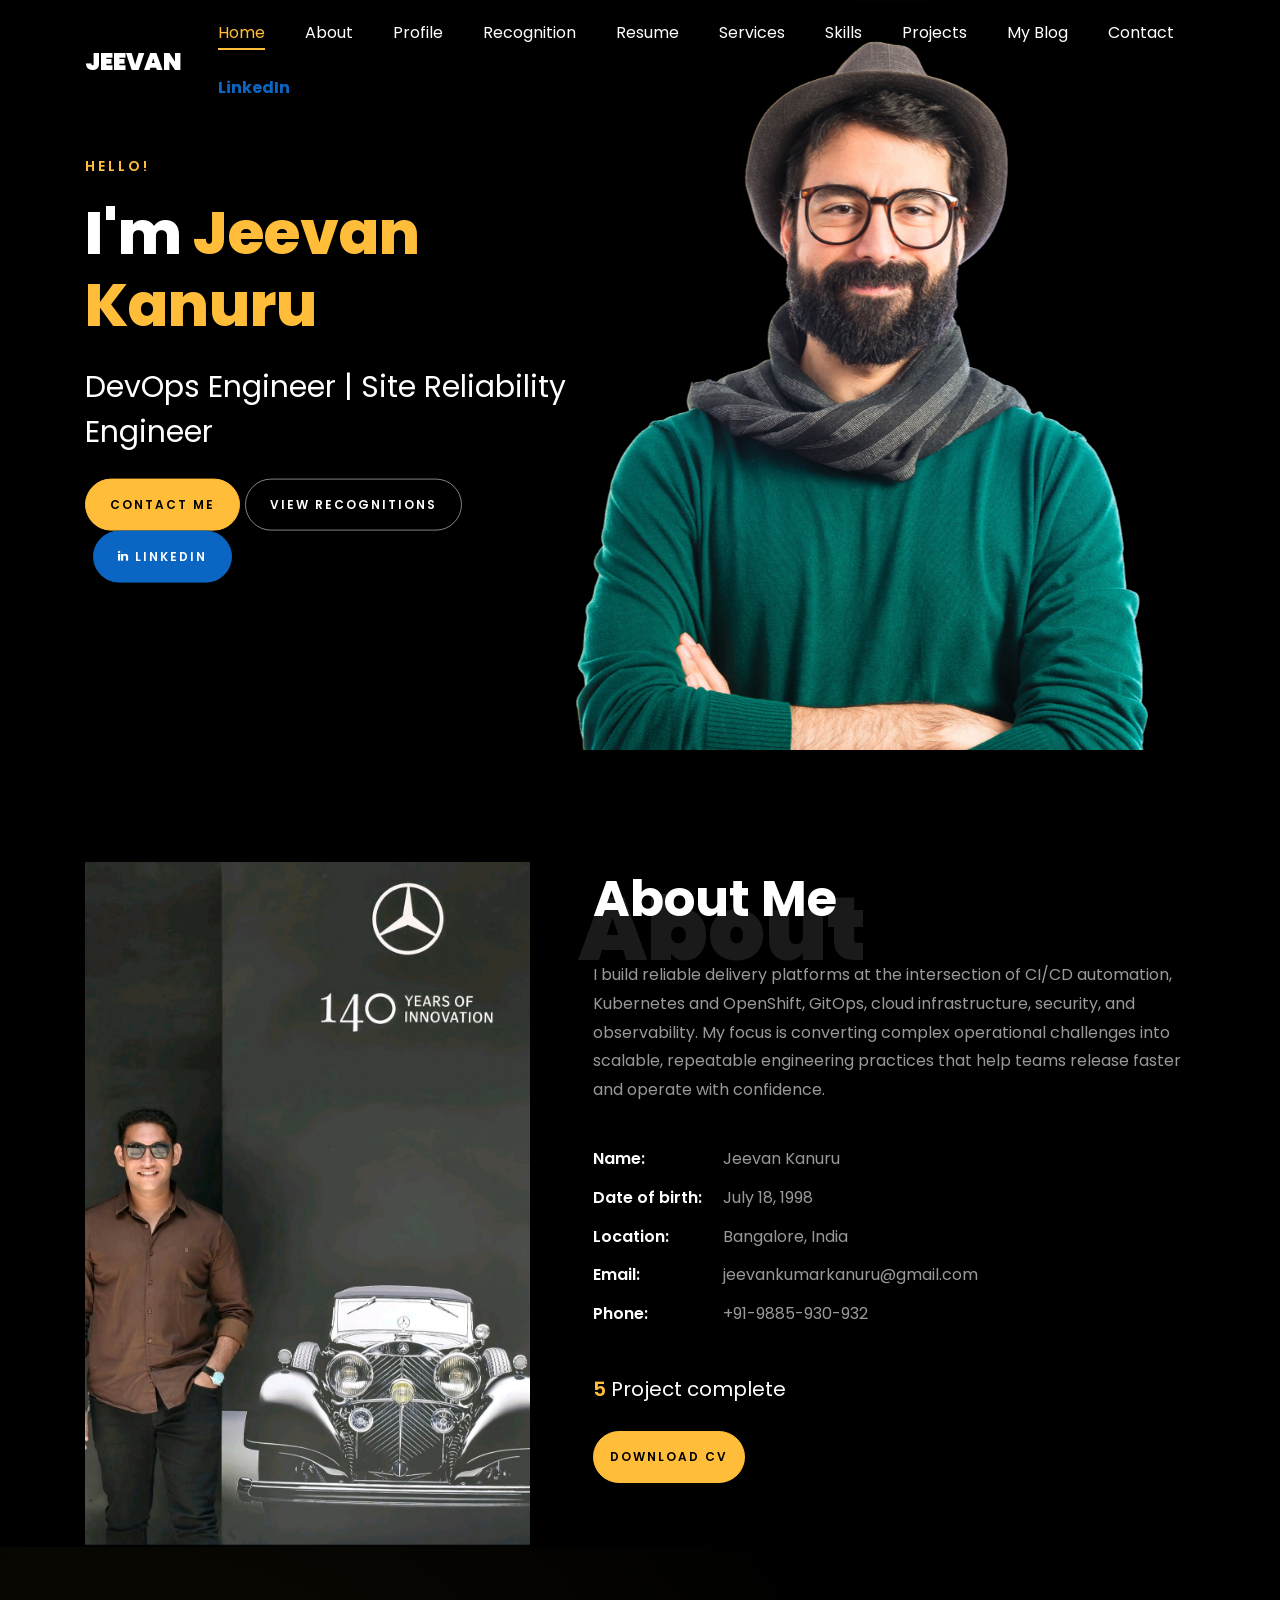
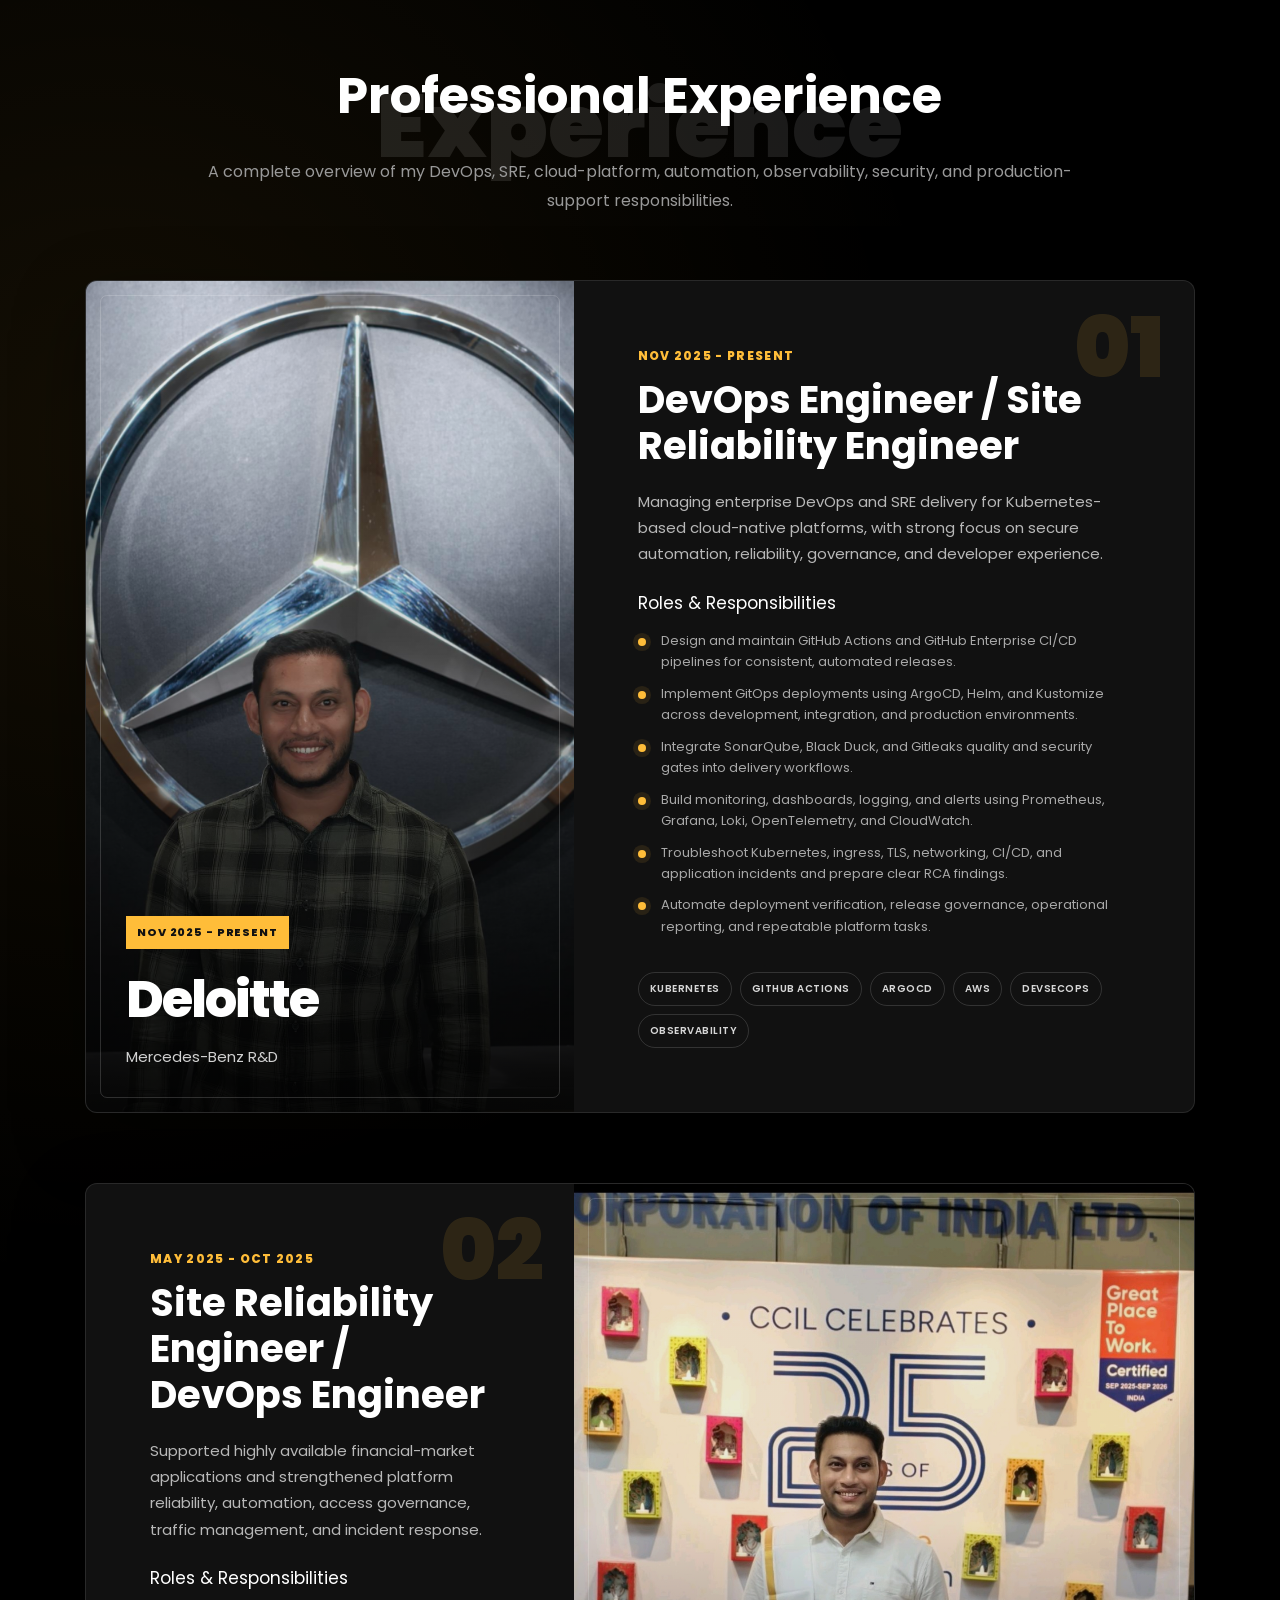
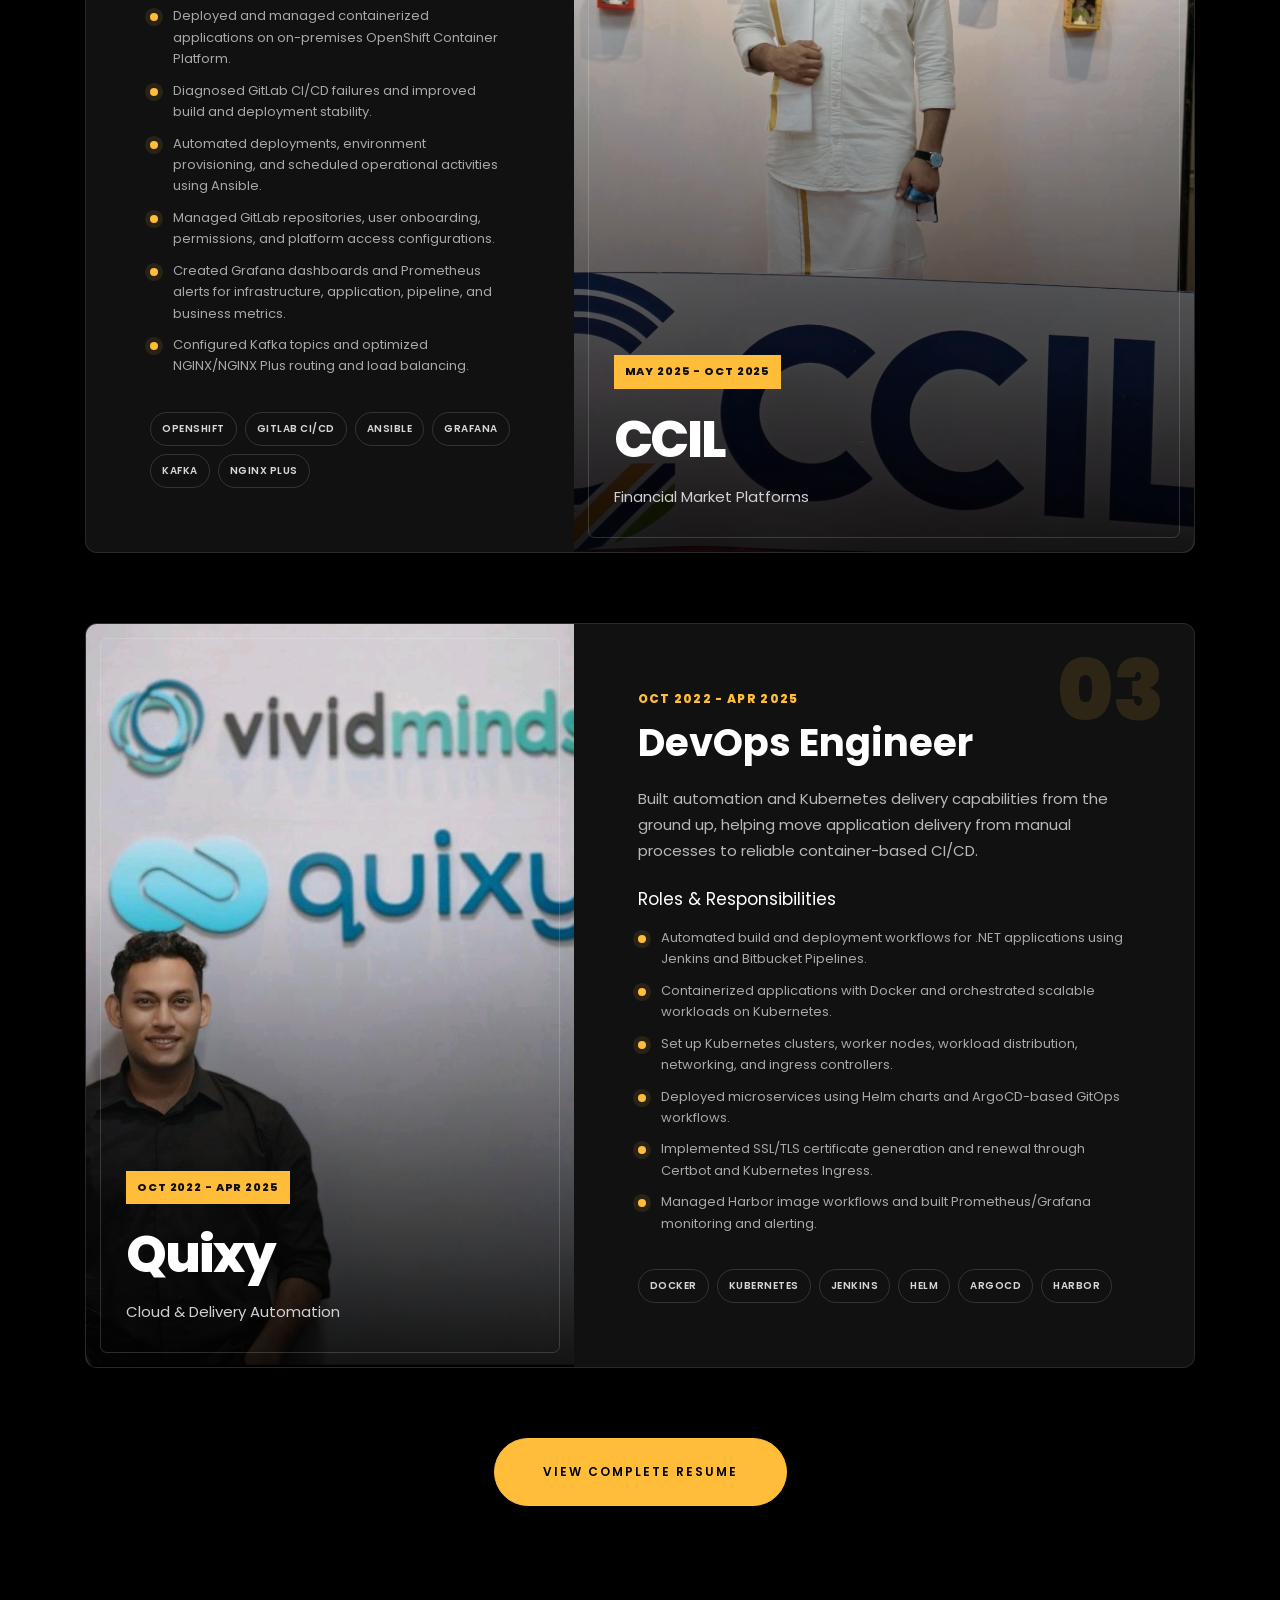
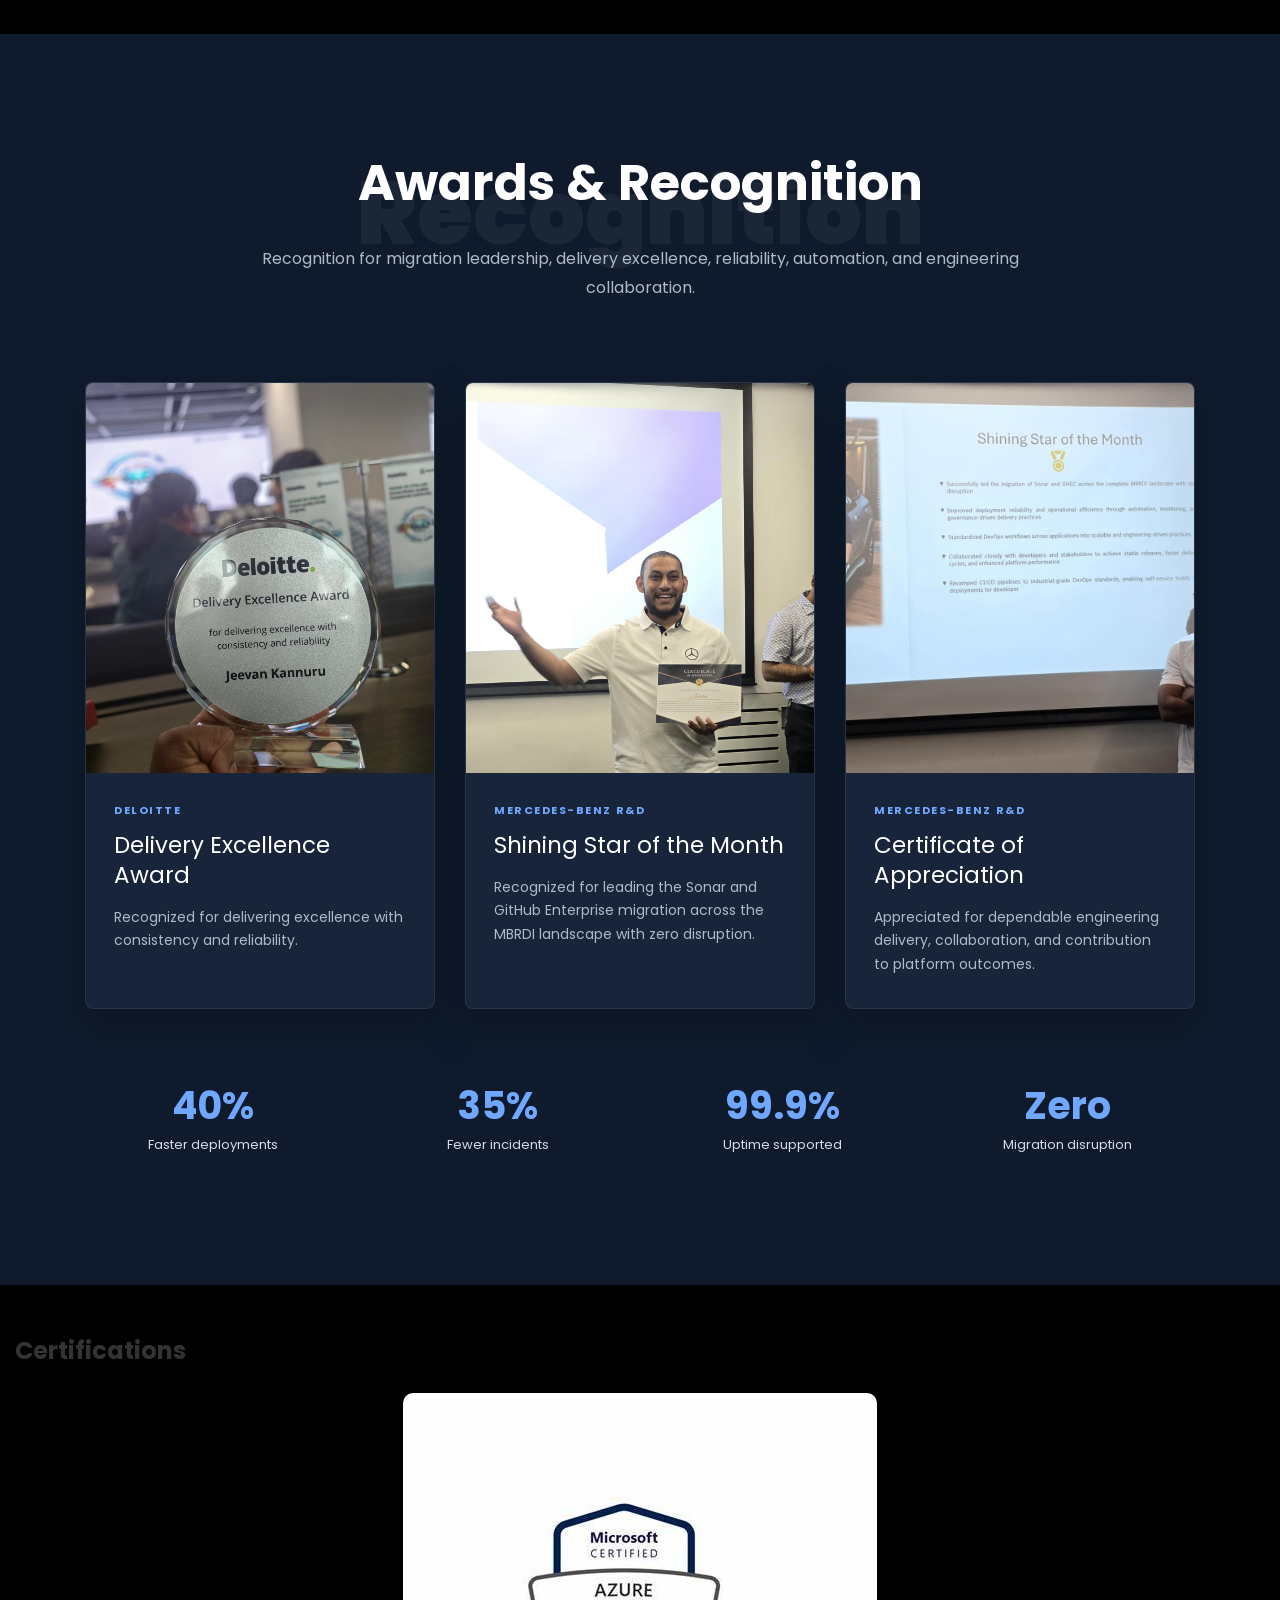
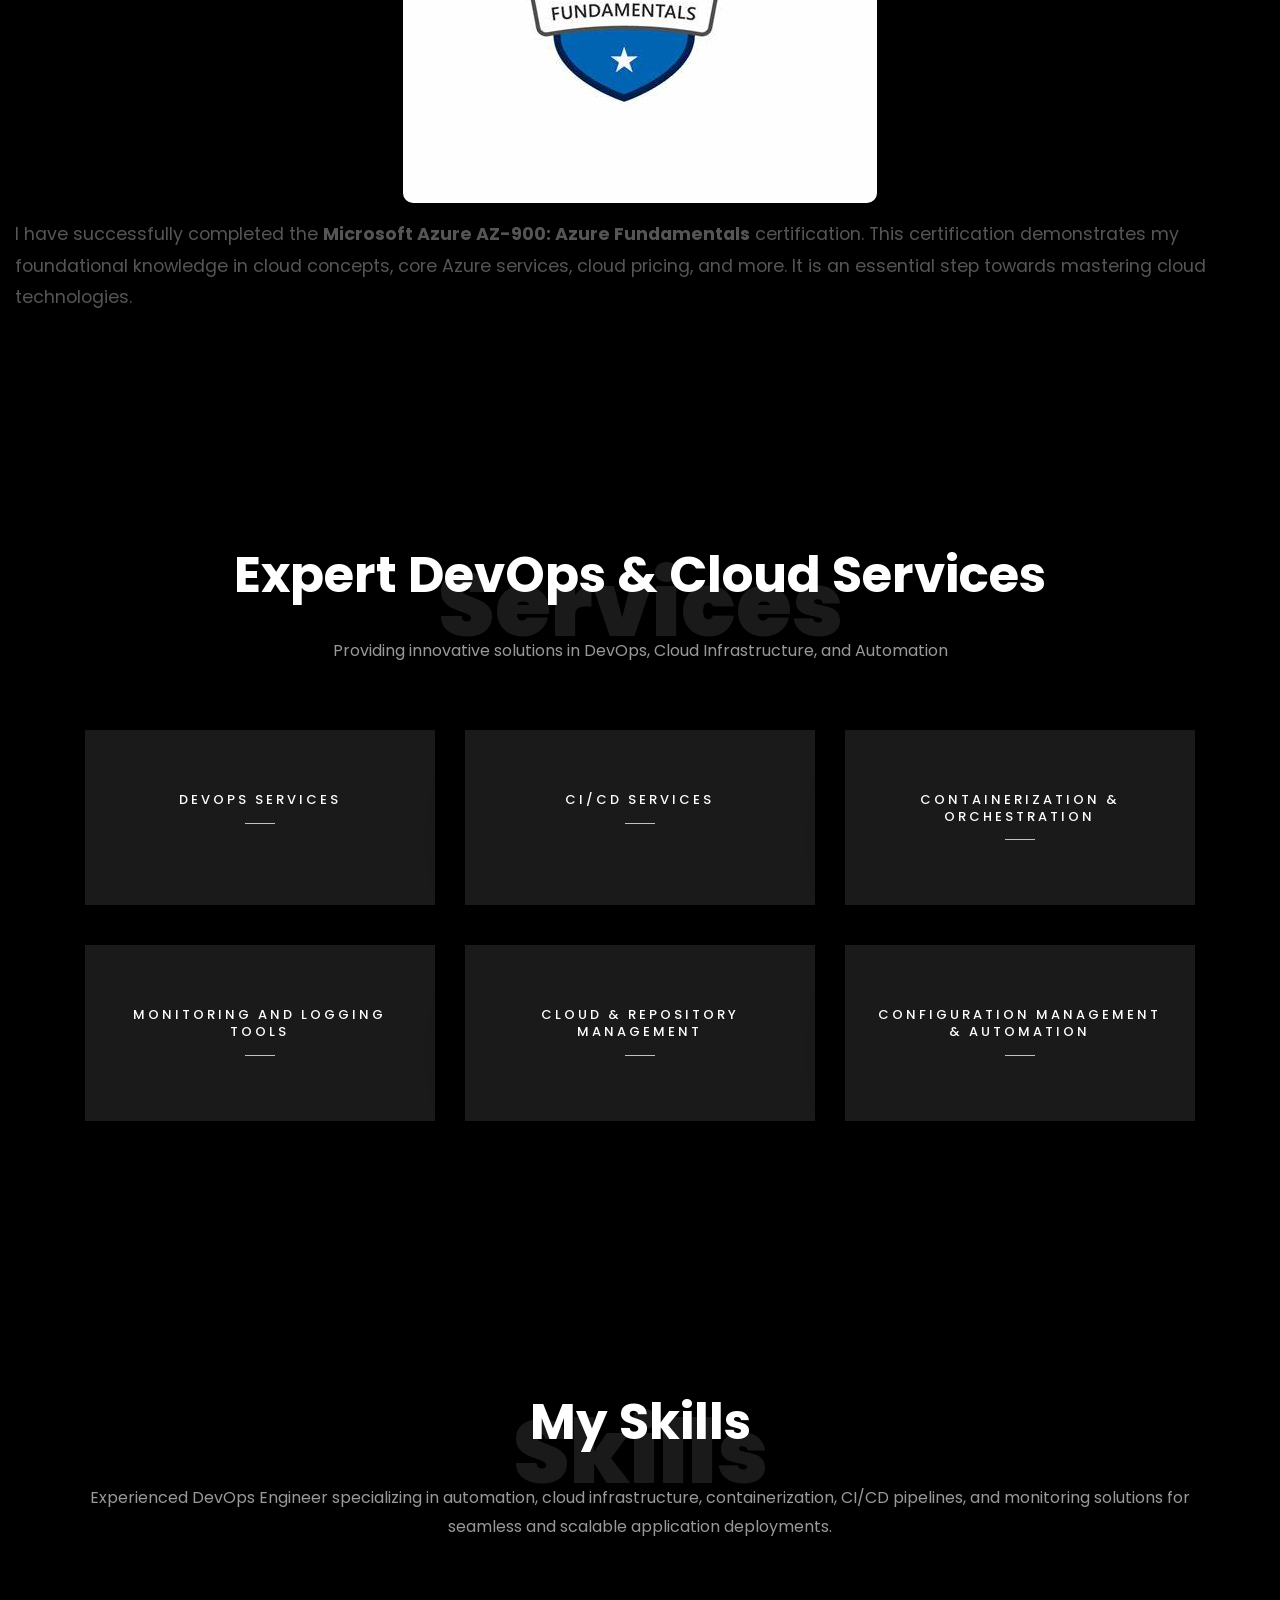
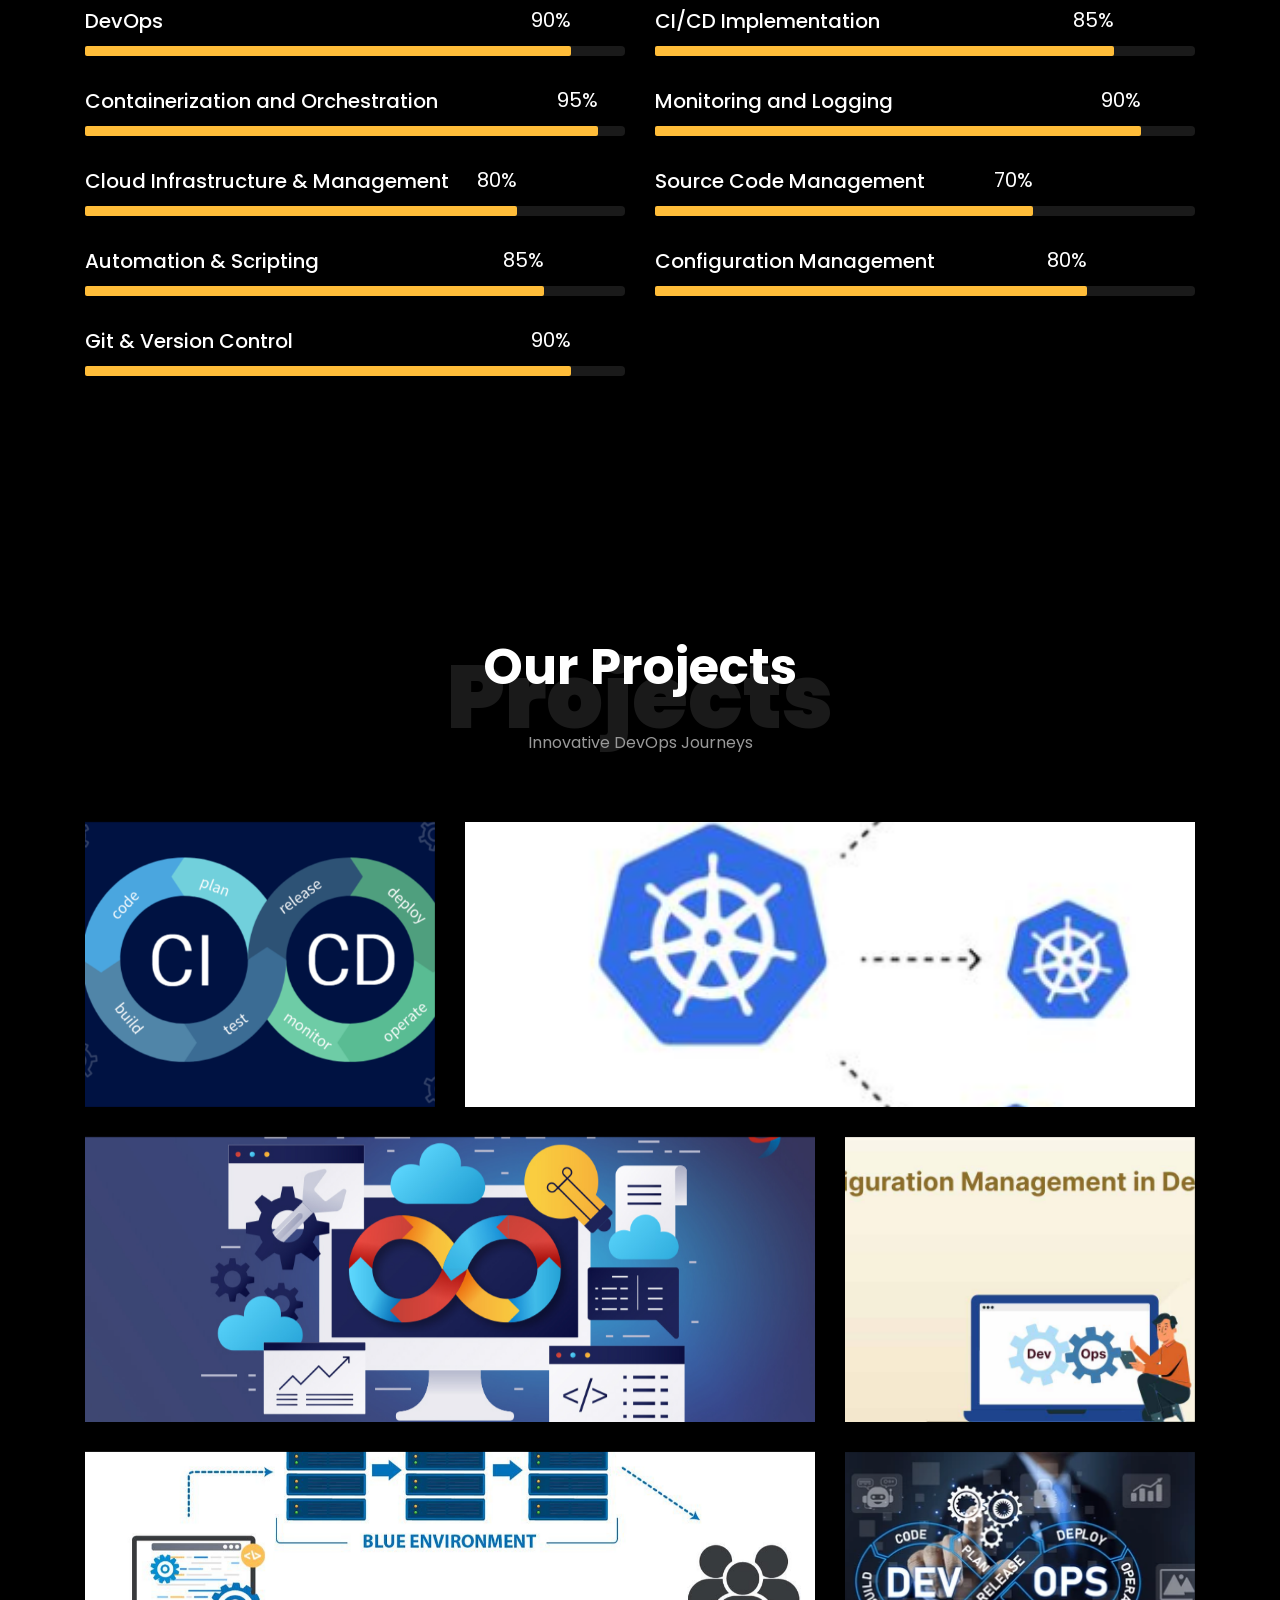
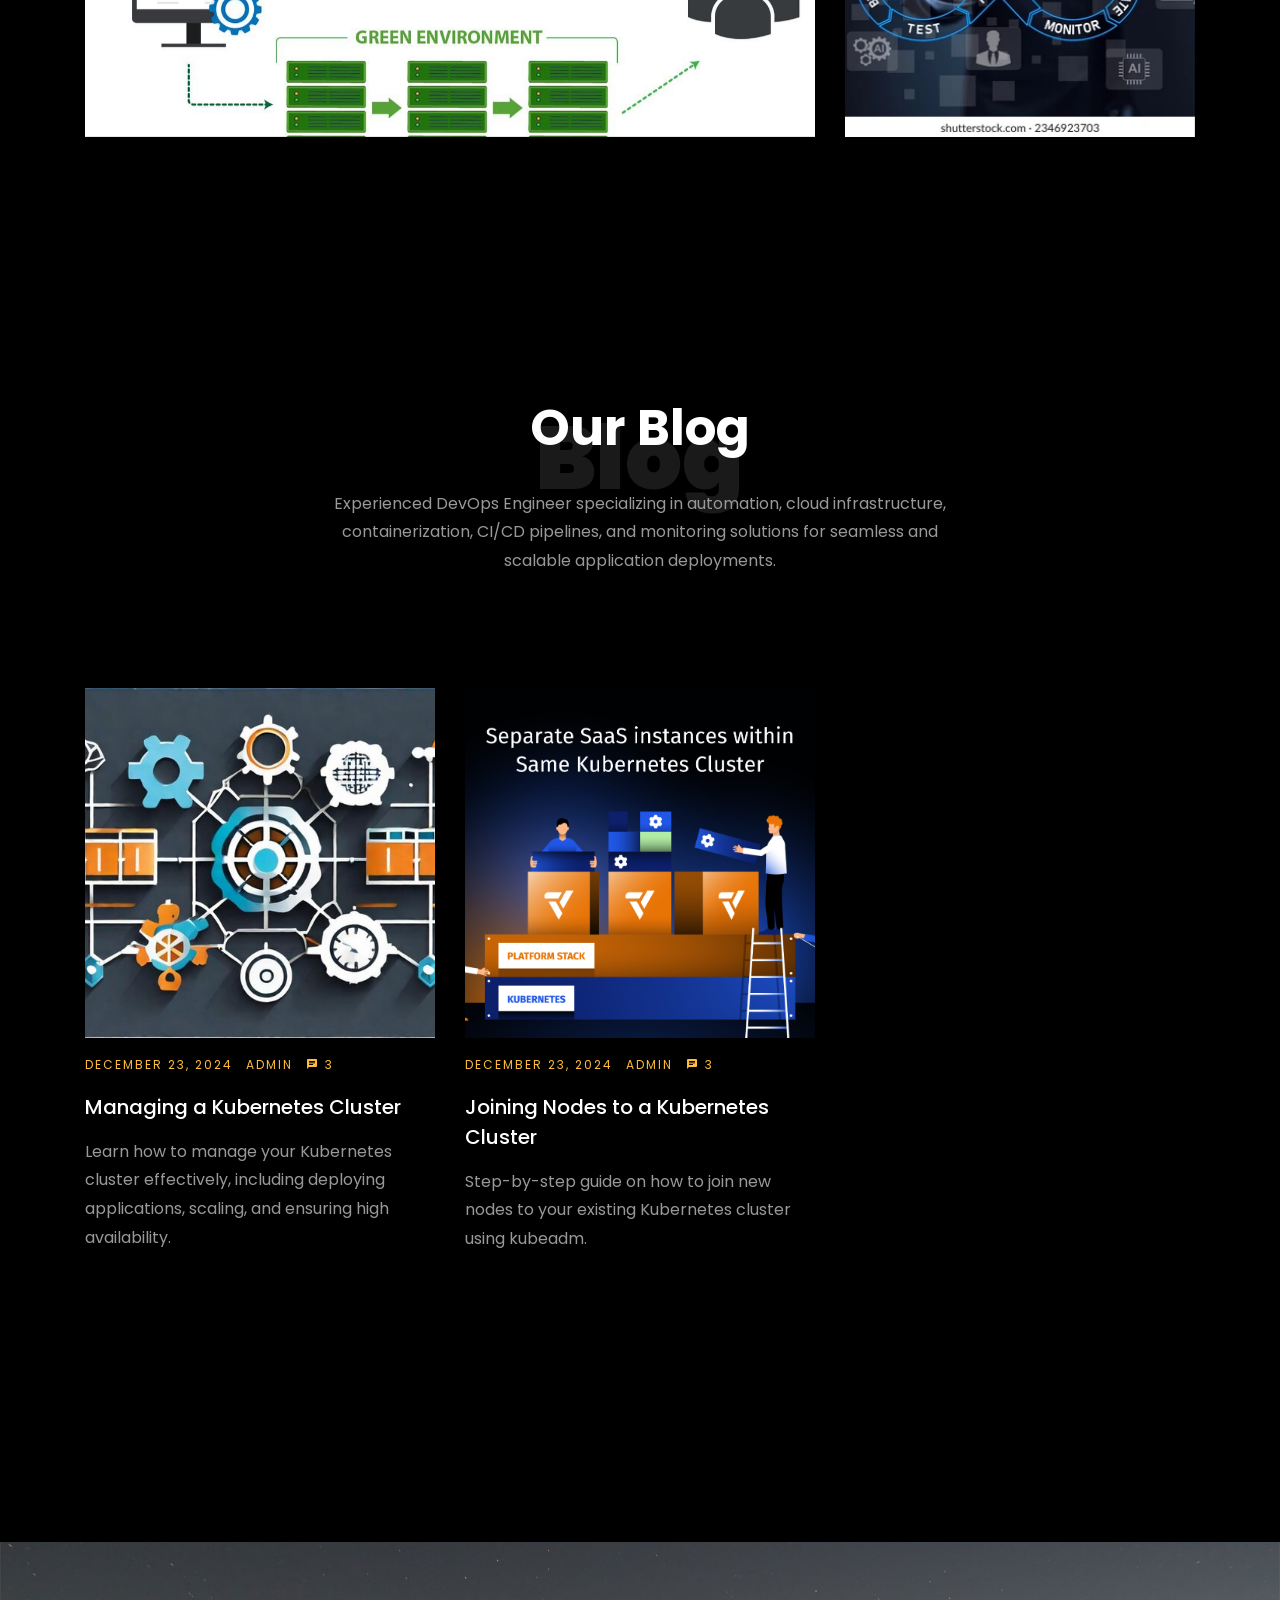
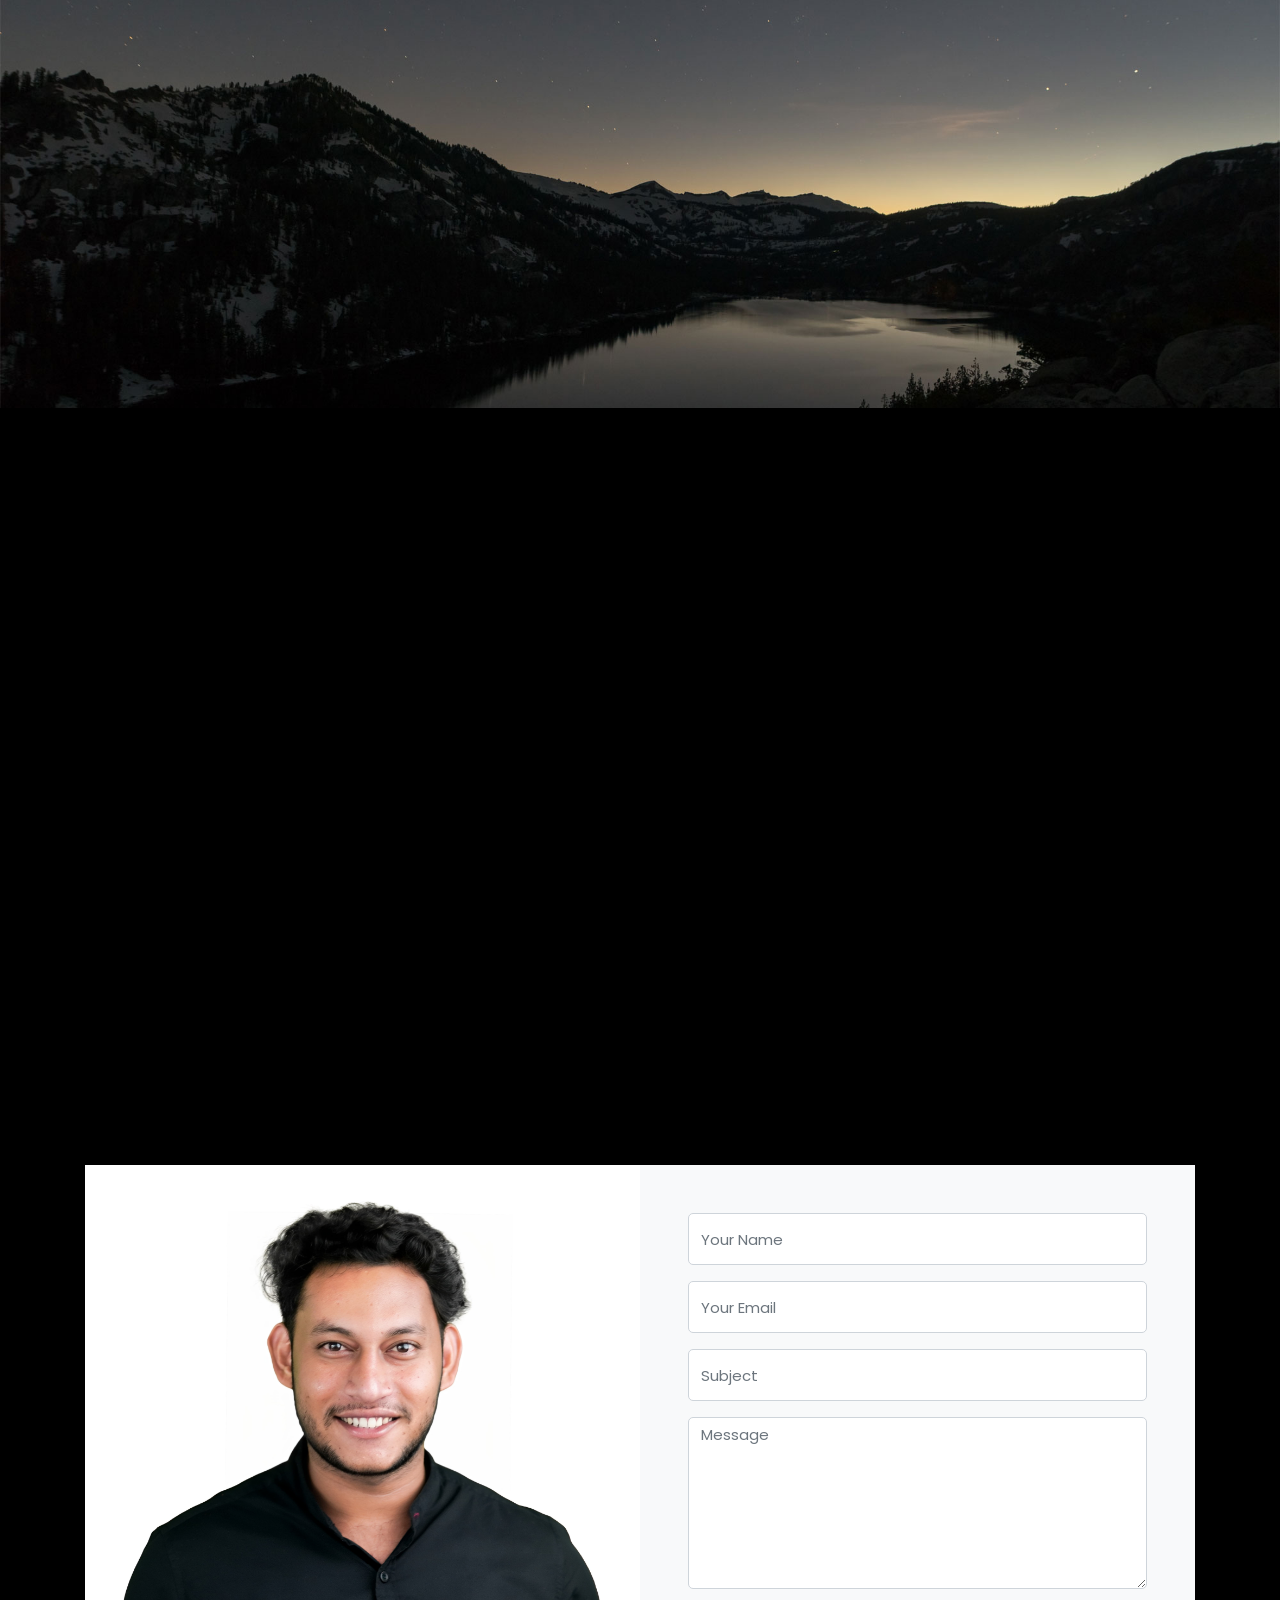
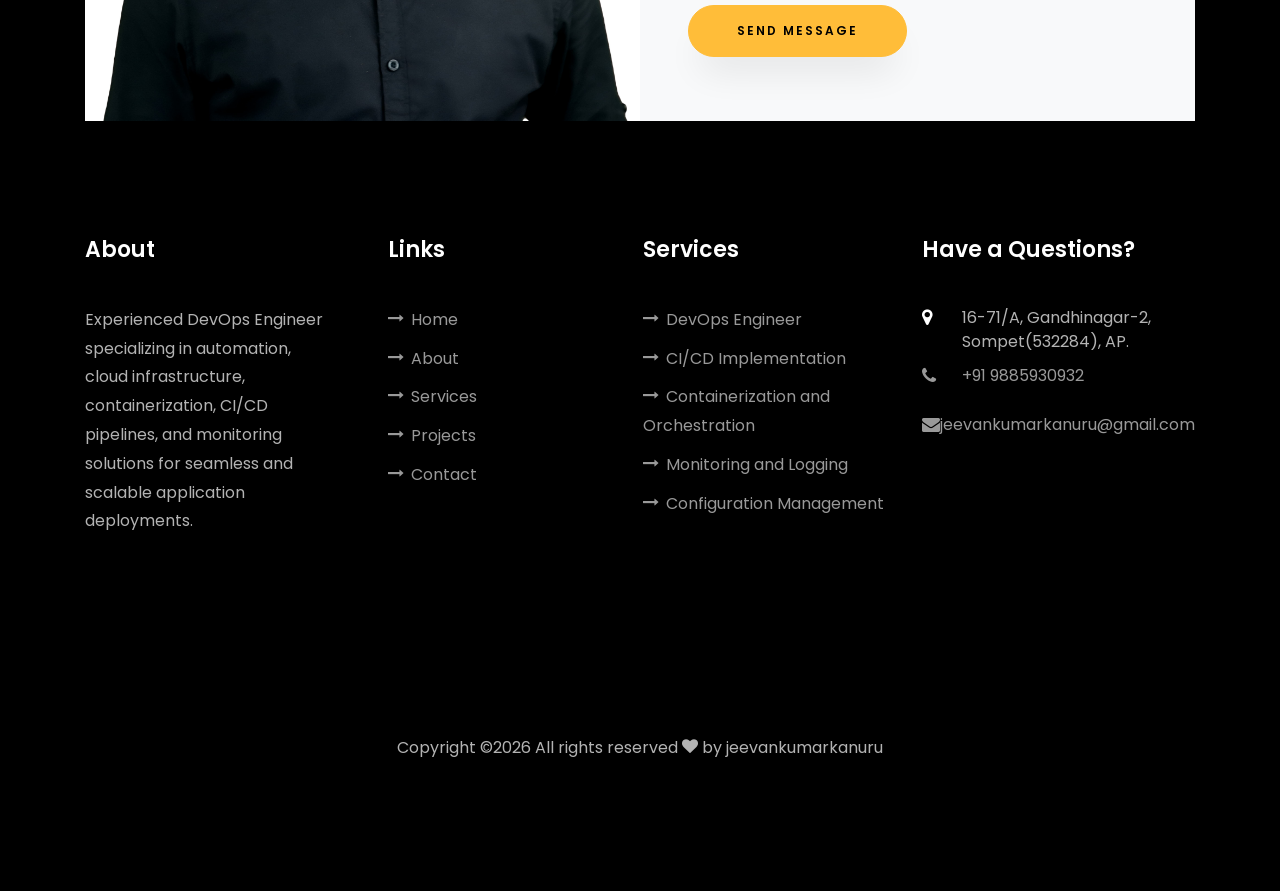
<file: index.html>
<!DOCTYPE html>
<html lang="en">
  <head>
    <title>Jeevan Kanuru | DevOps &amp; Site Reliability Engineer</title>
    <meta charset="utf-8">
    <meta name="viewport" content="width=device-width, initial-scale=1, shrink-to-fit=no">
    <script>document.documentElement.classList.add('portfolio-js');</script>
    
    <link href="https://fonts.googleapis.com/css?family=Poppins:100,200,300,400,500,600,700,800,900" rel="stylesheet">

    <link rel="stylesheet" href="css/open-iconic-bootstrap.min.css">
    <link rel="stylesheet" href="css/animate.css">
    
    <link rel="stylesheet" href="css/owl.carousel.min.css">
    <link rel="stylesheet" href="css/owl.theme.default.min.css">
    <link rel="stylesheet" href="css/magnific-popup.css">

    <link rel="stylesheet" href="css/aos.css">

    <link rel="stylesheet" href="css/ionicons.min.css">
    
    <link rel="stylesheet" href="css/flaticon.css">
    <link rel="stylesheet" href="css/icomoon.css">
    <link rel="stylesheet" href="css/style.css">
  </head>
  <body data-spy="scroll" data-target=".site-navbar-target" data-offset="300">
	  
    <nav class="navbar navbar-expand-lg navbar-dark ftco_navbar ftco-navbar-light site-navbar-target" id="ftco-navbar">
      <div class="container">
        <a class="navbar-brand" href="index.html">Jeevan</a>
        <button class="navbar-toggler js-fh5co-nav-toggle fh5co-nav-toggle" type="button" data-toggle="collapse" data-target="#ftco-nav" aria-controls="ftco-nav" aria-expanded="false" aria-label="Toggle navigation">
          <span class="oi oi-menu"></span> Menu
        </button>

        <div class="collapse navbar-collapse" id="ftco-nav">
          <ul class="navbar-nav nav ml-auto">
            <li class="nav-item"><a href="#home-section" class="nav-link"><span>Home</span></a></li>
            <li class="nav-item"><a href="#about-section" class="nav-link"><span>About</span></a></li>
            <li class="nav-item"><a href="#profile-section" class="nav-link"><span>Profile</span></a></li>
            <li class="nav-item"><a href="#recognition-section" class="nav-link"><span>Recognition</span></a></li>
            <li class="nav-item"><a href="https://kanuru-jeevankumar.github.io/resume.html" class="nav-link"><span>Resume</span></a></li>
            <li class="nav-item"><a href="#services-section" class="nav-link"><span>Services</span></a></li>
            <li class="nav-item"><a href="#skills-section" class="nav-link"><span>Skills</span></a></li>
            <li class="nav-item"><a href="#projects-section" class="nav-link"><span>Projects</span></a></li>
            <li class="nav-item"><a href="#blog-section" class="nav-link"><span>My Blog</span></a></li>
            <li class="nav-item"><a href="#contact-section" class="nav-link"><span>Contact</span></a></li>
            <li class="nav-item"><a href="https://www.linkedin.com/in/jeevan-kumar-kanuru-904480252/" target="_blank" rel="noopener noreferrer" class="nav-link linkedin-nav"><span class="icon-linkedin"></span> LinkedIn</a></li>
          </ul>
        </div>
      </div>
    </nav>
    <!-- Home Section -->
    <section id="home-section" class="hero">
      <div class="home-slider  owl-carousel">
        <div class="slider-item ">
          <div class="overlay"></div>
          <div class="container">
            <div class="row d-md-flex no-gutters slider-text align-items-end justify-content-end" data-scrollax-parent="true">
              <div class="one-third js-fullheight order-md-last img" style="background-image:url(images/bg_1.png);">
                <div class="overlay"></div>
              </div>
              <div class="one-forth d-flex  align-items-center ftco-animate" data-scrollax=" properties: { translateY: '70%' }">
                <div class="text">
                  <span class="subheading">Hello!</span>
                  <h1 class="mb-4 mt-3">I'm <span>Jeevan Kanuru</span></h1>
                  <h2 class="mb-4">DevOps Engineer | Site Reliability Engineer</h2>
                  <p>
                    <a href="#contact-section" class="btn btn-primary py-3 px-4">Contact me</a>
                    <a href="#recognition-section" class="btn btn-white btn-outline-white py-3 px-4">View recognitions</a>
                    <a href="https://www.linkedin.com/in/jeevan-kumar-kanuru-904480252/" target="_blank" rel="noopener noreferrer" class="btn btn-linkedin py-3 px-4"><span class="icon-linkedin"></span> LinkedIn</a>
                  </p>
                </div>
              </div>
            </div>
          </div>
        </div>
      </div>
    </section>
	
    <!-- About Section: the earlier duplicate About Me block was removed. -->
    <section class="ftco-about img ftco-section ftco-no-pb" id="about-section">
    	<div class="container">
    		<div class="row d-flex">
    			<div class="col-md-6 col-lg-5 d-flex">
    				<div class="img-about img d-flex align-items-stretch">
    					<div class="overlay"></div>
	    				<div class="img d-flex align-self-stretch align-items-center" style="background-image:url(images/jeevan_about.jpeg);">
	    				</div>
    				</div>
    			</div>
    			<div class="col-md-6 col-lg-7 pl-lg-5 pb-5">
    				<div class="row justify-content-start pb-3">
		          <div class="col-md-12 heading-section ftco-animate">
		          	<h1 class="big">About</h1>
		            <h2 class="mb-4">About Me</h2>
		            <p>I build reliable delivery platforms at the intersection of CI/CD automation, Kubernetes and OpenShift, GitOps, cloud infrastructure, security, and observability. My focus is converting complex operational challenges into scalable, repeatable engineering practices that help teams release faster and operate with confidence.</p>
		            <ul class="about-info mt-4 px-md-0 px-2">
		            	<li class="d-flex"><span>Name:</span> <span>Jeevan Kanuru</span></li>
		            	<li class="d-flex"><span>Date of birth:</span> <span>July 18, 1998</span></li>
		            	<li class="d-flex"><span>Location:</span> <span>Bangalore, India</span></li>
		            	<li class="d-flex"><span>Email:</span> <span>jeevankumarkanuru@gmail.com</span></li>
		            	<li class="d-flex"><span>Phone: </span> <span>+91-9885-930-932</span></li>
		            </ul>
		          </div>
		        </div>
	          <div class="counter-wrap ftco-animate d-flex mt-md-3">
              <div class="text">
              	<p class="mb-4">
	                <span class="number" data-number="11">0</span>
	                <span>Project complete</span>
                </p>
                <p><a href="https://kanuru-jeevankumar.github.io/resume.html" class="btn btn-primary py-3 px-3">Download CV</a></p>
              </div>
	          </div>
	        </div>
        </div>
    	</div>
    </section>
    <section class="ftco-section experience-section" id="profile-section">
      <div class="container">
        <div class="row justify-content-center pb-5">
          <div class="col-md-10 heading-section text-center ftco-animate">
            <h1 class="big big-2">Experience</h1>
            <h2 class="mb-4">Professional Experience</h2>
            <p>A complete overview of my DevOps, SRE, cloud-platform, automation, observability, security, and production-support responsibilities.</p>
          </div>
        </div>

        <!-- Deloitte / Mercedes-Benz R&D -->
        <article class="experience-photo-card">
          <div class="experience-photo">
            <img src="images/deloitte-experience.jpeg" alt="Jeevan at Deloitte and Mercedes-Benz R&D" onerror="this.style.display='none'; this.parentElement.classList.add('image-missing');">
            <div class="experience-photo-overlay">
              <span>Nov 2025 - Present</span>
              <h3>Deloitte</h3>
              <p>Mercedes-Benz R&amp;D</p>
            </div>
          </div>
          <div class="experience-details">
            <span class="experience-number">01</span>
            <p class="experience-period">NOV 2025 - PRESENT</p>
            <h3>DevOps Engineer / Site Reliability Engineer</h3>
            <p class="experience-summary">Managing enterprise DevOps and SRE delivery for Kubernetes-based cloud-native platforms, with strong focus on secure automation, reliability, governance, and developer experience.</p>
            <h4>Roles &amp; Responsibilities</h4>
            <ul>
              <li>Design and maintain GitHub Actions and GitHub Enterprise CI/CD pipelines for consistent, automated releases.</li>
              <li>Implement GitOps deployments using ArgoCD, Helm, and Kustomize across development, integration, and production environments.</li>
              <li>Integrate SonarQube, Black Duck, and Gitleaks quality and security gates into delivery workflows.</li>
              <li>Build monitoring, dashboards, logging, and alerts using Prometheus, Grafana, Loki, OpenTelemetry, and CloudWatch.</li>
              <li>Troubleshoot Kubernetes, ingress, TLS, networking, CI/CD, and application incidents and prepare clear RCA findings.</li>
              <li>Automate deployment verification, release governance, operational reporting, and repeatable platform tasks.</li>
            </ul>
            <div class="experience-tags">
              <span>Kubernetes</span><span>GitHub Actions</span><span>ArgoCD</span><span>AWS</span><span>DevSecOps</span><span>Observability</span>
            </div>
          </div>
        </article>

        <!-- CCIL -->
        <article class="experience-photo-card experience-reverse">
          <div class="experience-photo">
            <img src="images/ccil-experience.jpeg" alt="Jeevan during his CCIL experience" onerror="this.style.display='none'; this.parentElement.classList.add('image-missing');">
            <div class="experience-photo-overlay">
              <span>May 2025 - Oct 2025</span>
              <h3>CCIL</h3>
              <p>Financial Market Platforms</p>
            </div>
          </div>
          <div class="experience-details">
            <span class="experience-number">02</span>
            <p class="experience-period">MAY 2025 - OCT 2025</p>
            <h3>Site Reliability Engineer / DevOps Engineer</h3>
            <p class="experience-summary">Supported highly available financial-market applications and strengthened platform reliability, automation, access governance, traffic management, and incident response.</p>
            <h4>Roles &amp; Responsibilities</h4>
            <ul>
              <li>Deployed and managed containerized applications on on-premises OpenShift Container Platform.</li>
              <li>Diagnosed GitLab CI/CD failures and improved build and deployment stability.</li>
              <li>Automated deployments, environment provisioning, and scheduled operational activities using Ansible.</li>
              <li>Managed GitLab repositories, user onboarding, permissions, and platform access configurations.</li>
              <li>Created Grafana dashboards and Prometheus alerts for infrastructure, application, pipeline, and business metrics.</li>
              <li>Configured Kafka topics and optimized NGINX/NGINX Plus routing and load balancing.</li>
            </ul>
            <div class="experience-tags">
              <span>OpenShift</span><span>GitLab CI/CD</span><span>Ansible</span><span>Grafana</span><span>Kafka</span><span>NGINX Plus</span>
            </div>
          </div>
        </article>

        <!-- Quixy -->
        <article class="experience-photo-card">
          <div class="experience-photo">
            <img src="images/quixy-experience.jpeg" alt="Jeevan during his Quixy experience" onerror="this.style.display='none'; this.parentElement.classList.add('image-missing');">
            <div class="experience-photo-overlay">
              <span>Oct 2022 - Apr 2025</span>
              <h3>Quixy</h3>
              <p>Cloud &amp; Delivery Automation</p>
            </div>
          </div>
          <div class="experience-details">
            <span class="experience-number">03</span>
            <p class="experience-period">OCT 2022 - APR 2025</p>
            <h3>DevOps Engineer</h3>
            <p class="experience-summary">Built automation and Kubernetes delivery capabilities from the ground up, helping move application delivery from manual processes to reliable container-based CI/CD.</p>
            <h4>Roles &amp; Responsibilities</h4>
            <ul>
              <li>Automated build and deployment workflows for .NET applications using Jenkins and Bitbucket Pipelines.</li>
              <li>Containerized applications with Docker and orchestrated scalable workloads on Kubernetes.</li>
              <li>Set up Kubernetes clusters, worker nodes, workload distribution, networking, and ingress controllers.</li>
              <li>Deployed microservices using Helm charts and ArgoCD-based GitOps workflows.</li>
              <li>Implemented SSL/TLS certificate generation and renewal through Certbot and Kubernetes Ingress.</li>
              <li>Managed Harbor image workflows and built Prometheus/Grafana monitoring and alerting.</li>
            </ul>
            <div class="experience-tags">
              <span>Docker</span><span>Kubernetes</span><span>Jenkins</span><span>Helm</span><span>ArgoCD</span><span>Harbor</span>
            </div>
          </div>
        </article>

        <div class="row justify-content-center mt-5">
          <div class="col-md-6 text-center ftco-animate">
            <p><a href="https://kanuru-jeevankumar.github.io/resume.html" class="btn btn-primary py-4 px-5">View Complete Resume</a></p>
          </div>
        </div>
      </div>
    </section>
    <!-- Awards and Recognition Section -->
    <section class="ftco-section recognition-section" id="recognition-section">
      <div class="container">
        <div class="row justify-content-center mb-5 pb-3">
          <div class="col-md-9 heading-section text-center ftco-animate">
            <h1 class="big big-2">Recognition</h1>
            <h2 class="mb-4">Awards &amp; Recognition</h2>
            <p>Recognition for migration leadership, delivery excellence, reliability, automation, and engineering collaboration.</p>
          </div>
        </div>

        <div class="row">
          <div class="col-md-4 d-flex ftco-animate">
            <div class="recognition-card">
              <div class="recognition-image">
                <img src="images/delivery-excellence-award.jpeg" alt="Deloitte Delivery Excellence Award">
              </div>
              <div class="recognition-content">
                <span class="recognition-company">Deloitte</span>
                <h3>Delivery Excellence Award</h3>
                <p>Recognized for delivering excellence with consistency and reliability.</p>
              </div>
            </div>
          </div>

          <div class="col-md-4 d-flex ftco-animate">
            <div class="recognition-card">
              <div class="recognition-image recognition-image-wide">
                <img src="images/shining-star.jpeg" alt="Shining Star of the Month">
              </div>
              <div class="recognition-content">
                <span class="recognition-company">Mercedes-Benz R&amp;D</span>
                <h3>Shining Star of the Month</h3>
                <p>Recognized for leading the Sonar and GitHub Enterprise migration across the MBRDI landscape with zero disruption.</p>
              </div>
            </div>
          </div>

          <div class="col-md-4 d-flex ftco-animate">
            <div class="recognition-card">
              <div class="recognition-image">
                <img src="images/certificate-appreciation.jpeg" alt="Certificate of Appreciation">
              </div>
              <div class="recognition-content">
                <span class="recognition-company">Mercedes-Benz R&amp;D</span>
                <h3>Certificate of Appreciation</h3>
                <p>Appreciated for dependable engineering delivery, collaboration, and contribution to platform outcomes.</p>
              </div>
            </div>
          </div>
        </div>

        <div class="row mt-5">
          <div class="col-md-3 col-6 text-center ftco-animate">
            <div class="impact-number">40%</div>
            <p>Faster deployments</p>
          </div>
          <div class="col-md-3 col-6 text-center ftco-animate">
            <div class="impact-number">35%</div>
            <p>Fewer incidents</p>
          </div>
          <div class="col-md-3 col-6 text-center ftco-animate">
            <div class="impact-number">99.9%</div>
            <p>Uptime supported</p>
          </div>
          <div class="col-md-3 col-6 text-center ftco-animate">
            <div class="impact-number">Zero</div>
            <p>Migration disruption</p>
          </div>
        </div>
      </div>
    </section>
     <!-- Azure Certification Section (inside Profile) -->
<div class="col-md-12 pt-5">
  <div class="certification">
    <!-- Headline: Certifications -->
    <h3 class="mb-4" style="font-size: 1.5em; font-weight: bold; color: #333;">Certifications</h3>
    
    <!-- Certification Image -->
    <div class="certification-img" style="text-align: center;">
      <img src="images/az-900.jpeg" alt="AZ-900 Certification" style="max-width: 70%; border-radius: 10px; box-shadow: 0 4px 6px rgba(0, 0, 0, 0.1);">
    </div>
    
    <!-- Description below the Image -->
    <p class="mt-3" style="font-size: 1.1em; color: #555;">I have successfully completed the <strong>Microsoft Azure AZ-900: Azure Fundamentals</strong> certification. This certification demonstrates my foundational knowledge in cloud concepts, core Azure services, cloud pricing, and more. It is an essential step towards mastering cloud technologies.</p>
  </div>
</div>
    <section class="ftco-section" id="services-section">
		<div class="container">
			<div class="row justify-content-center py-5 mt-5">
				<div class="col-md-12 heading-section text-center ftco-animate">
					<h1 class="big big-2">Services</h1>
					<h2 class="mb-4">Expert DevOps & Cloud Services</h2>
					<p>Providing innovative solutions in DevOps, Cloud Infrastructure, and Automation</p>
				</div>
			</div>
			<div class="row">
				<!-- DevOps Engineer -->
				<div class="col-md-4 text-center d-flex ftco-animate">
					<a href="#" class="services-1">
						<span class="icon">
							<i class="fas fa-cogs"></i>
						</span>
						<div class="desc">
							<h3 class="mb-5">DevOps Services</h3>
						</div>
					</a>
				</div>
				<!-- CI/CD Services -->
				<div class="col-md-4 text-center d-flex ftco-animate">
					<a href="#" class="services-1">
						<span class="icon">
							<i class="fas fa-code-branch"></i>
						</span>
						<div class="desc">
							<h3 class="mb-5">CI/CD Services</h3>
						</div>
					</a>
				</div>
				<!-- Containerization & Orchestration -->
				<div class="col-md-4 text-center d-flex ftco-animate">
					<a href="#" class="services-1">
						<span class="icon">
							<i class="fab fa-docker"></i>
						</span>
						<div class="desc">
							<h3 class="mb-5">Containerization & Orchestration</h3>
						</div>
					</a>
				</div>
	
				<!-- Monitoring and Logging Tools -->
				<div class="col-md-4 text-center d-flex ftco-animate">
					<a href="#" class="services-1">
						<span class="icon">
							<i class="fas fa-chart-line"></i>
						</span>
						<div class="desc">
							<h3 class="mb-5">Monitoring and Logging Tools</h3>
						</div>
					</a>
				</div>
				<!-- Cloud & Repository Management -->
				<div class="col-md-4 text-center d-flex ftco-animate">
					<a href="#" class="services-1">
						<span class="icon">
							<i class="fas fa-cloud"></i>
						</span>
						<div class="desc">
							<h3 class="mb-5">Cloud & Repository Management</h3>
						</div>
					</a>
				</div>
				<!-- Configuration Management & Automation -->
				<div class="col-md-4 text-center d-flex ftco-animate">
					<a href="#" class="services-1">
						<span class="icon">
							<i class="fas fa-tools"></i>
						</span>
						<div class="desc">
							<h3 class="mb-5">Configuration Management & Automation</h3>
						</div>
					</a>
				</div>
			</div>
		</div>
	</section>
	<section class="ftco-section" id="skills-section">
		<div class="container">
			<div class="row justify-content-center pb-5">
				<div class="col-md-12 heading-section text-center ftco-animate">
					<h1 class="big big-2">Skills</h1>
					<h2 class="mb-4">My Skills</h2>
					<p>Experienced DevOps Engineer specializing in automation, cloud infrastructure, containerization, CI/CD pipelines, and monitoring solutions for seamless and scalable application deployments.</p>
				</div>
			</div>
			<div class="row">
				<!-- DevOps Skill -->
				<div class="col-md-6 animate-box">
					<div class="progress-wrap ftco-animate">
						<h3>DevOps</h3>
						<div class="progress">
							<div class="progress-bar color-1" role="progressbar" aria-valuenow="90" aria-valuemin="0" aria-valuemax="100" style="width:90%">
								<span>90%</span>
							</div>
						</div>
					</div>
				</div>
				<!-- CI/CD Implementation Skill -->
				<div class="col-md-6 animate-box">
					<div class="progress-wrap ftco-animate">
						<h3>CI/CD Implementation</h3>
						<div class="progress">
							<div class="progress-bar color-2" role="progressbar" aria-valuenow="85" aria-valuemin="0" aria-valuemax="100" style="width:85%">
								<span>85%</span>
							</div>
						</div>
					</div>
				</div>
				<!-- Containerization and Orchestration Skill -->
				<div class="col-md-6 animate-box">
					<div class="progress-wrap ftco-animate">
						<h3>Containerization and Orchestration</h3>
						<div class="progress">
							<div class="progress-bar color-3" role="progressbar" aria-valuenow="95" aria-valuemin="0" aria-valuemax="100" style="width:95%">
								<span>95%</span>
							</div>
						</div>
					</div>
				</div>
				<!-- Monitoring and Logging Skill -->
				<div class="col-md-6 animate-box">
					<div class="progress-wrap ftco-animate">
						<h3>Monitoring and Logging</h3>
						<div class="progress">
							<div class="progress-bar color-4" role="progressbar" aria-valuenow="90" aria-valuemin="0" aria-valuemax="100" style="width:90%">
								<span>90%</span>
							</div>
						</div>
					</div>
				</div>
				<!-- Cloud Infrastructure & Management Skill -->
				<div class="col-md-6 animate-box">
					<div class="progress-wrap ftco-animate">
						<h3>Cloud Infrastructure & Management</h3>
						<div class="progress">
							<div class="progress-bar color-5" role="progressbar" aria-valuenow="80" aria-valuemin="0" aria-valuemax="100" style="width:80%">
								<span>80%</span>
							</div>
						</div>
					</div>
				</div>
				<!-- Source Code Management Skill -->
				<div class="col-md-6 animate-box">
					<div class="progress-wrap ftco-animate">
						<h3>Source Code Management</h3>
						<div class="progress">
							<div class="progress-bar color-6" role="progressbar" aria-valuenow="70" aria-valuemin="0" aria-valuemax="100" style="width:70%">
								<span>70%</span>
							</div>
						</div>
					</div>
				</div>
				<!-- Automation & Scripting Skill -->
				<div class="col-md-6 animate-box">
					<div class="progress-wrap ftco-animate">
						<h3>Automation & Scripting</h3>
						<div class="progress">
							<div class="progress-bar color-7" role="progressbar" aria-valuenow="85" aria-valuemin="0" aria-valuemax="100" style="width:85%">
								<span>85%</span>
							</div>
						</div>
					</div>
				</div>
				<!-- Configuration Management Skill -->
				<div class="col-md-6 animate-box">
					<div class="progress-wrap ftco-animate">
						<h3>Configuration Management</h3>
						<div class="progress">
							<div class="progress-bar color-8" role="progressbar" aria-valuenow="80" aria-valuemin="0" aria-valuemax="100" style="width:80%">
								<span>80%</span>
							</div>
						</div>
					</div>
				</div>
				<!-- Git Version Control Skill -->
				<div class="col-md-6 animate-box">
					<div class="progress-wrap ftco-animate">
						<h3>Git & Version Control</h3>
						<div class="progress">
							<div class="progress-bar color-9" role="progressbar" aria-valuenow="90" aria-valuemin="0" aria-valuemax="100" style="width:90%">
								<span>90%</span>
							</div>
						</div>
					</div>
				</div>
			</div>
		</div>
	</section>	
	
 

		<section class="ftco-section ftco-project" id="projects-section">
			<div class="container">
				<div class="row justify-content-center pb-5">
					<div class="col-md-12 heading-section text-center ftco-animate">
						<h1 class="big big-2">Projects</h1>
						<h2 class="mb-4">Our Projects</h2>
						<p>Innovative DevOps Journeys</p>
					</div>
				</div>
				<div class="row">
					<div class="col-md-4">
						<div class="project img ftco-animate d-flex justify-content-center align-items-center" style="background-image: url(images/project-1.png);">
							<div class="overlay"></div>
							<div class="text text-center p-4">
								<h3><a href="#">CI/CD Pipeline Implementation</a></h3>
								<span>Automated Build and Deployment for .NET Applications</span>
							</div>
						</div>
					</div>
					<div class="col-md-8">
						<div class="project img ftco-animate d-flex justify-content-center align-items-center" style="background-image: url(images/project-2.png);">
							<div class="overlay"></div>
							<div class="text text-center p-4">
								<h3><a href="#">Kubernetes Cluster Management</a></h3>
								<span>Container Orchestration and Helm Deployments</span>
							</div>
						</div>
					</div>
		
					<div class="col-md-8">
						<div class="project img ftco-animate d-flex justify-content-center align-items-center" style="background-image: url(images/project-3.jpg);">
							<div class="overlay"></div>
							<div class="text text-center p-4">
								<h3><a href="#">Monitoring & Alerting System</a></h3>
								<span>Grafana & Prometheus Integration</span>
							</div>
						</div>
		
						<div class="project img ftco-animate d-flex justify-content-center align-items-center" style="background-image: url(images/project-4.jpg);">
							<div class="overlay"></div>
							<div class="text text-center p-4">
								<h3><a href="#">Harbor Repository Setup</a></h3>
								<span>Secure Image Management and Vulnerability Scanning</span>
							</div>
						</div>
					</div>
					<div class="col-md-4">
						<div class="row">
							<div class="col-md-12">
								<div class="project img ftco-animate d-flex justify-content-center align-items-center" style="background-image: url(images/project-5.jpg);">
									<div class="overlay"></div>
									<div class="text text-center p-4">
										<h3><a href="#">Blue-Green Deployments</a></h3>
										<span>Zero-Downtime Deployment Strategies</span>
									</div>
								</div>
							</div>
							<div class="col-md-12">
								<div class="project img ftco-animate d-flex justify-content-center align-items-center" style="background-image: url(images/project-6.jpg);">
									<div class="overlay"></div>
									<div class="text text-center p-4">
										<h3><a href="#">Configuration Management</a></h3>
										<span>Dynamic Configurations Using Kubernetes ConfigMaps</span>
									</div>
								</div>
							</div>
						</div>
					</div>
				</div>
			</div>
		</section>		


		<section class="ftco-section" id="blog-section">
		  <div class="container">
			<div class="row justify-content-center mb-5 pb-5">
			  <div class="col-md-7 heading-section text-center ftco-animate">
				<h1 class="big big-2">Blog</h1>
				<h2 class="mb-4">Our Blog</h2>
				<p>Experienced DevOps Engineer specializing in automation, cloud infrastructure, containerization, CI/CD pipelines, and monitoring solutions for seamless and scalable application deployments.</p>
			  </div>
			</div>
			<div class="row d-flex">
			  <div class="col-md-4 d-flex ftco-animate">
				<div class="blog-entry justify-content-end">
				  <a href="https://kubernetes.io/docs/tutorials/cluster-management/" class="block-20" style="background-image: url('images/image_1.jpg');">
				  </a>
				  <div class="text mt-3 float-right d-block">
					<div class="d-flex align-items-center mb-3 meta">
					  <p class="mb-0">
						<span class="mr-2">December 23, 2024</span>
						<a href="#" class="mr-2">Admin</a>
						<a href="#" class="meta-chat"><span class="icon-chat"></span> 3</a>
					  </p>
					</div>
					<h3 class="heading"><a href="https://kubernetes.io/docs/tutorials/cluster-management/">Managing a Kubernetes Cluster</a></h3>
					<p>Learn how to manage your Kubernetes cluster effectively, including deploying applications, scaling, and ensuring high availability.</p>
				  </div>
				</div>
			  </div>
			  <div class="col-md-4 d-flex ftco-animate">
				<div class="blog-entry justify-content-end">
				  <a href="https://kubernetes.io/docs/reference/setup-tools/kubeadm/kubeadm-join/" class="block-20" style="background-image: url('images/image_2.png');">
				  </a>
				  <div class="text mt-3 float-right d-block">
					<div class="d-flex align-items-center mb-3 meta">
					  <p class="mb-0">
						<span class="mr-2">December 23, 2024</span>
						<a href="#" class="mr-2">Admin</a>
						<a href="#" class="meta-chat"><span class="icon-chat"></span> 3</a>
					  </p>
					</div>
					<h3 class="heading"><a href="https://kubernetes.io/docs/reference/setup-tools/kubeadm/kubeadm-join/">Joining Nodes to a Kubernetes Cluster</a></h3>
					<p>Step-by-step guide on how to join new nodes to your existing Kubernetes cluster using kubeadm.</p>
				  </div>
				</div>
			  </div>
			  <div class="col-md-4 d-flex ftco-animate">
				<div class="blog-entry">
				  <a href="https://devopscube.com/list-of-devops-blogs-and-resources/" class="block-20" style="background-image: url('images/image_3.png');">
				  </a>
				  <div class="text mt-3 float-right d-block">
					<div class="d-flex align-items-center mb-3 meta">
					  <p class="mb-0">
						<span class="mr-2">December 23, 2024</span>
						<a href="#" class="mr-2">Admin</a>
						<a href="#" class="meta-chat"><span class="icon-chat"></span> 3</a>
					  </p>
					</div>
					<h3 class="heading"><a href="https://devopscube.com/list-of-devops-blogs-and-resources/">Top DevOps Blogs and Resources</a></h3>
					<p>Explore the best DevOps blogs and resources to stay updated with the latest trends and practices in the DevOps world.</p>
				  </div>
				</div>
			  </div>
			</div>
		  </div>
		</section>

    <section class="ftco-section ftco-no-pt ftco-no-pb ftco-counter img" id="section-counter">
    	<div class="container">
				<div class="row d-md-flex align-items-center">
          <div class="col-md d-flex justify-content-center counter-wrap ftco-animate">
            <div class="block-18">
              <div class="text">
                <strong class="number" data-number="250">0</strong>
                <span>Successful Deployments</span>
              </div>
            </div>
          </div>
          <div class="col-md d-flex justify-content-center counter-wrap ftco-animate">
            <div class="block-18">
              <div class="text">
                <strong class="number" data-number="50">0</strong>
                <span>CI/CD Pipelines Implemented</span>
              </div>
            </div>
          </div>
          <div class="col-md d-flex justify-content-center counter-wrap ftco-animate">
            <div class="block-18">
              <div class="text">
                <strong class="number" data-number="300">0</strong>
                <span> Containers Orchestrated with Kubernetes</span>
              </div>
            </div>
          </div>
          <div class="col-md d-flex justify-content-center counter-wrap ftco-animate">
            <div class="block-18">
              <div class="text">
                <strong class="number" data-number="20">0</strong>
                <span>Tools Integrated for Continuous Integration/Delivery</span>
              </div>
            </div>
          </div>
        </div>
      </div>
    </section>

    <section class="ftco-section ftco-hireme img margin-top" style="background-image: url(images/bg_1.jpg)">
			<div class="container">
				<div class="row justify-content-center">
					<div class="col-md-7 ftco-animate text-center">
						<h2>I'm <span>Available</span> for freelancing</h2>
						<p>I am available for freelancing opportunities focused on learning and personal growth, willing to accept any amount for future engagements.</p>
						<p class="mb-0"><a href="#" class="btn btn-primary py-3 px-5">Hire me</a></p>
					</div>
				</div>
			</div>
		</section>

    <section class="ftco-section contact-section ftco-no-pb" id="contact-section">
      <div class="container">
      	<div class="row justify-content-center mb-5 pb-3">
          <div class="col-md-7 heading-section text-center ftco-animate">
            <h1 class="big big-2">Contact</h1>
            <h2 class="mb-4">Contact Me</h2>
            <p>Experienced DevOps Engineer specializing in automation, cloud infrastructure, containerization, CI/CD pipelines, and monitoring solutions for seamless and scalable application deployments.</p>
          </div>
        </div>

        <div class="row d-flex contact-info mb-5">
          <div class="col-md-6 col-lg-3 d-flex ftco-animate">
          	<div class="align-self-stretch box p-4 text-center">
          		<div class="icon d-flex align-items-center justify-content-center">
          			<span class="icon-map-signs"></span>
          		</div>
          		<h3 class="mb-4">Address</h3>
	            <p>16-71/A, Gandhinagar-2 Sompeta, Srikakulam(532284) AP.</p>
	          </div>
          </div>
          <div class="col-md-6 col-lg-3 d-flex ftco-animate">
          	<div class="align-self-stretch box p-4 text-center">
          		<div class="icon d-flex align-items-center justify-content-center">
          			<span class="icon-phone2"></span>
          		</div>
          		<h3 class="mb-4">Contact Number</h3>
	            <p><a href="tel://9885930932">+91 9885 9309 32</a></p>
	          </div>
          </div>
          <div class="col-md-6 col-lg-3 d-flex ftco-animate">
          	<div class="align-self-stretch box p-4 text-center">
          		<div class="icon d-flex align-items-center justify-content-center">
          			<span class="icon-paper-plane"></span>
          		</div>
          		<h3 class="mb-4">Email Address</h3>
	            <p><a href="mailto:jeevankumarkanuru@gmail.com">jeevankumarkanuru@gmail.com</a></p>
	          </div>
          </div>
          <div class="col-md-6 col-lg-3 d-flex ftco-animate">
          	<div class="align-self-stretch box p-4 text-center">
          		<div class="icon d-flex align-items-center justify-content-center">
          			<span class="icon-globe"></span>
          		</div>
          		<h3 class="mb-4">Website</h3>
	            <p><a href="https://www.linkedin.com/in/jeevan-kumar-kanuru-904480252/" target="_blank" rel="noopener noreferrer">linkedin.com/in/jeevan-kumar-kanuru-904480252</a></p>
	          </div>
          </div>
        </div>

        <div class="row no-gutters block-9">
          <div class="col-md-6 order-md-last d-flex">
            <form action="#" class="bg-light p-4 p-md-5 contact-form">
              <div class="form-group">
                <input type="text" class="form-control" placeholder="Your Name">
              </div>
              <div class="form-group">
                <input type="text" class="form-control" placeholder="Your Email">
              </div>
              <div class="form-group">
                <input type="text" class="form-control" placeholder="Subject">
              </div>
              <div class="form-group">
                <textarea name="" id="" cols="30" rows="7" class="form-control" placeholder="Message"></textarea>
              </div>
              <div class="form-group">
                <input type="submit" value="Send Message" class="btn btn-primary py-3 px-5">
              </div>
            </form>
          
          </div>

          <div class="col-md-6 d-flex">
          	<div class="img" style="background-image: url(images/about.jpeg);"></div>
          </div>
        </div>
      </div>
    </section>
		

    <footer class="ftco-footer ftco-section">
      <div class="container">
        <div class="row mb-5">
          <div class="col-md">
            <div class="ftco-footer-widget mb-4">
              <h2 class="ftco-heading-2">About</h2>
              <p>Experienced DevOps Engineer specializing in automation, cloud infrastructure, containerization, CI/CD pipelines, and monitoring solutions for seamless and scalable application deployments.</p>
              <ul class="ftco-footer-social list-unstyled float-md-left float-lft mt-5">
                <li class="ftco-animate"><a href="#"><span class="icon-twitter"></span></a></li>
                <li class="ftco-animate"><a href="#"><span class="icon-facebook"></span></a></li>
                <li class="ftco-animate"><a href="#"><span class="icon-instagram"></span></a></li>
              </ul>
            </div>
          </div>
          <div class="col-md">
            <div class="ftco-footer-widget mb-4 ml-md-4">
              <h2 class="ftco-heading-2">Links</h2>
              <ul class="list-unstyled">
                <li><a href="#"><span class="icon-long-arrow-right mr-2"></span>Home</a></li>
                <li><a href="#"><span class="icon-long-arrow-right mr-2"></span>About</a></li>
                <li><a href="#"><span class="icon-long-arrow-right mr-2"></span>Services</a></li>
                <li><a href="#"><span class="icon-long-arrow-right mr-2"></span>Projects</a></li>
                <li><a href="#"><span class="icon-long-arrow-right mr-2"></span>Contact</a></li>
              </ul>
            </div>
          </div>
          <div class="col-md">
             <div class="ftco-footer-widget mb-4">
              <h2 class="ftco-heading-2">Services</h2>
              <ul class="list-unstyled">
                <li><a href="#"><span class="icon-long-arrow-right mr-2"></span>DevOps Engineer</a></li>
                <li><a href="#"><span class="icon-long-arrow-right mr-2"></span>CI/CD Implementation</a></li>
                <li><a href="#"><span class="icon-long-arrow-right mr-2"></span>Containerization and Orchestration</a></li>
                <li><a href="#"><span class="icon-long-arrow-right mr-2"></span>Monitoring and Logging</a></li>
                <li><a href="#"><span class="icon-long-arrow-right mr-2"></span>Configuration Management</a></li>
              </ul>
            </div>
          </div>
          <div class="col-md">
            <div class="ftco-footer-widget mb-4">
            	<h2 class="ftco-heading-2">Have a Questions?</h2>
            	<div class="block-23 mb-3">
	              <ul>
	                <li><span class="icon icon-map-marker"></span><span class="text">16-71/A, Gandhinagar-2, Sompet(532284), AP.</span></li>
	                <li><a href="#"><span class="icon icon-phone"></span><span class="text">+91 9885930932</span></a></li>
	                <li><a href="#"><span class="icon icon-envelope"></span><span class="text">jeevankumarkanuru@gmail.com</span></a></li>
	              </ul>
	            </div>
            </div>
          </div>
        </div>
        <div class="row">
          <div class="col-md-12 text-center">

            <p><!-- Link back to Colorlib can't be removed. Template is licensed under CC BY 3.0. -->
  Copyright &copy;<script>document.write(new Date().getFullYear());</script> All rights reserved <i class="icon-heart color-danger" aria-hidden="true"></i> by <a href="https://colorlib.com" target="_blank">jeevankumarkanuru</a>
  <!-- Link back to Colorlib can't be removed. Template is licensed under CC BY 3.0. --></p>
          </div>
        </div>
      </div>
    </footer>
    
  

  <!-- loader -->
  <div id="ftco-loader" class="show fullscreen"><svg class="circular" width="48px" height="48px"><circle class="path-bg" cx="24" cy="24" r="22" fill="none" stroke-width="4" stroke="#eeeeee"/><circle class="path" cx="24" cy="24" r="22" fill="none" stroke-width="4" stroke-miterlimit="10" stroke="#F96D00"/></svg></div>


  <script src="js/jquery.min.js"></script>
  <script src="js/jquery-migrate-3.0.1.min.js"></script>
  <script src="js/popper.min.js"></script>
  <script src="js/bootstrap.min.js"></script>
  <script src="js/jquery.easing.1.3.js"></script>
  <script src="js/jquery.waypoints.min.js"></script>
  <script src="js/jquery.stellar.min.js"></script>
  <script src="js/owl.carousel.min.js"></script>
  <script src="js/jquery.magnific-popup.min.js"></script>
  <script src="js/aos.js"></script>
  <script src="js/jquery.animateNumber.min.js"></script>
  <script src="js/scrollax.min.js"></script>
  
  <script src="js/main.js"></script>
  <script>
    (function () {
      var cards = document.querySelectorAll('.experience-photo-card');

      if (!('IntersectionObserver' in window)) {
        cards.forEach(function (card) {
          card.classList.add('is-visible');
        });
        return;
      }

      var observer = new IntersectionObserver(function (entries, cardObserver) {
        entries.forEach(function (entry) {
          if (entry.isIntersecting) {
            entry.target.classList.add('is-visible');
            cardObserver.unobserve(entry.target);
          }
        });
      }, {
        threshold: 0.12,
        rootMargin: '0px 0px -50px 0px'
      });

      cards.forEach(function (card) {
        observer.observe(card);
      });
    }());
  </script>
    
  </body>
</html>
</file>
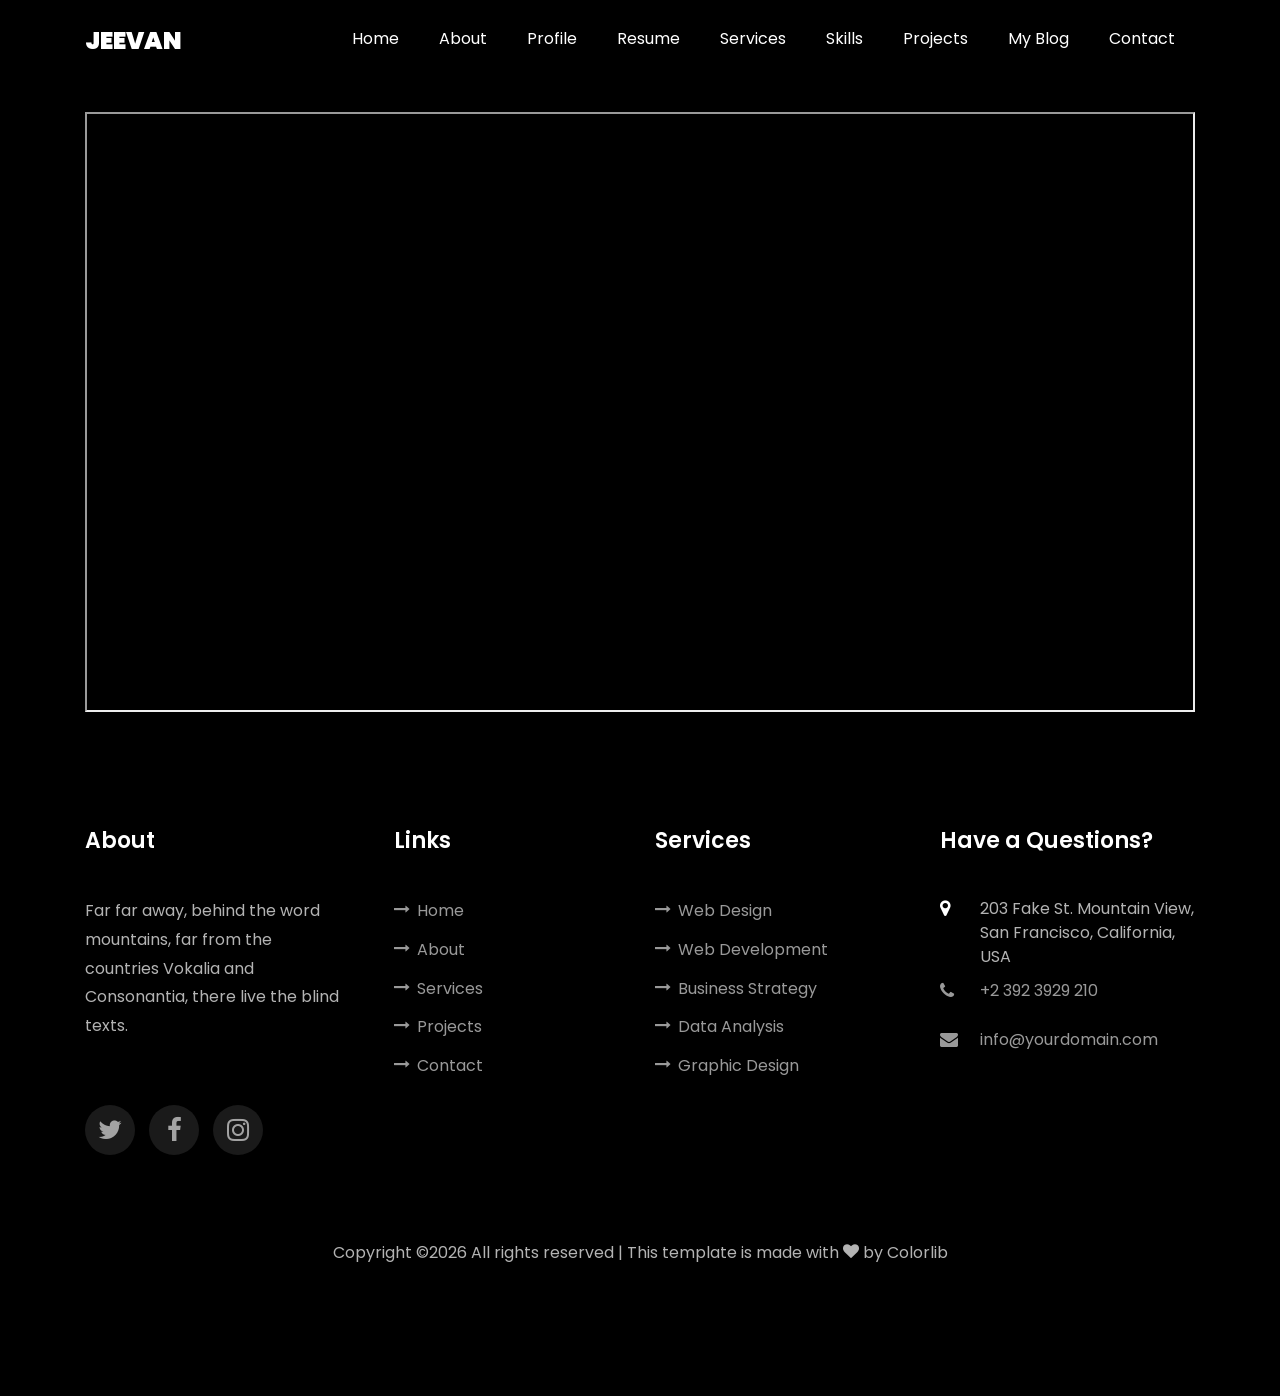
<file: resume.html>
<!DOCTYPE html>
<html lang="en">
  <head>
    <title>Jeevan - Free Bootstrap 4 Template by Colorlib</title>
    <meta charset="utf-8">
    <meta name="viewport" content="width=device-width, initial-scale=1, shrink-to-fit=no">
    
    <link href="https://fonts.googleapis.com/css?family=Poppins:100,200,300,400,500,600,700,800,900" rel="stylesheet">

    <link rel="stylesheet" href="css/open-iconic-bootstrap.min.css">
    <link rel="stylesheet" href="css/animate.css">
    
    <link rel="stylesheet" href="css/owl.carousel.min.css">
    <link rel="stylesheet" href="css/owl.theme.default.min.css">
    <link rel="stylesheet" href="css/magnific-popup.css">

    <link rel="stylesheet" href="css/aos.css">

    <link rel="stylesheet" href="css/ionicons.min.css">
    
    <link rel="stylesheet" href="css/flaticon.css">
    <link rel="stylesheet" href="css/icomoon.css">
    <link rel="stylesheet" href="css/style.css">
  </head>
  <body data-spy="scroll" data-target=".site-navbar-target" data-offset="300">
	  
	  
    <nav class="navbar navbar-expand-lg navbar-dark ftco_navbar ftco-navbar-light site-navbar-target" id="ftco-navbar">
	    <div class="container">
	      <a class="navbar-brand" href="index.html">Jeevan</a>
	      <button class="navbar-toggler js-fh5co-nav-toggle fh5co-nav-toggle" type="button" data-toggle="collapse" data-target="#ftco-nav" aria-controls="ftco-nav" aria-expanded="false" aria-label="Toggle navigation">
	        <span class="oi oi-menu"></span> Menu
	      </button>

	      <div class="collapse navbar-collapse" id="ftco-nav">
	        <ul class="navbar-nav nav ml-auto">
	          <li class="nav-item"><a href="/" class="nav-link"><span>Home</span></a></li>
	          <li class="nav-item"><a href="https://kanuru-jeevankumar.github.io/index.html#about-section" class="nav-link"><span>About</span></a></li>
	          <li class="nav-item"><a href="https://kanuru-jeevankumar.github.io/index.html#profile-section" class="nav-link"><span>Profile</span></a></li>
			  <li class="nav-item"><a href="https://kanuru-jeevankumar.github.io/resume.html" class="nav-link active"><span>Resume</span></a></li>
	          <li class="nav-item"><a href="https://kanuru-jeevankumar.github.io/index.html#services-section" class="nav-link"><span>Services</span></a></li>
	          <li class="nav-item"><a href="https://kanuru-jeevankumar.github.io/index.html#skills-section" class="nav-link"><span>Skills</span></a></li>
	          <li class="nav-item"><a href="https://kanuru-jeevankumar.github.io/index.html#projects-section" class="nav-link"><span>Projects</span></a></li>
	          <li class="nav-item"><a href="https://kanuru-jeevankumar.github.io/index.html#blog-section" class="nav-link"><span>My Blog</span></a></li>
	          <li class="nav-item"><a href="https://kanuru-jeevankumar.github.io/index.html#contact-section" class="nav-link"><span>Contact</span></a></li>
	        </ul>
	      </div>
	    </div>
	  </nav>
	  <section class="ftco-about img ftco-section ftco-no-pb" id="Resume">
    	<div class="container">
    		<div class="row d-flex">
    			<div class="col-md-12 col-lg-12 d-flex">
		<iframe src="./resume/jeevankumar_devops_engineer.pdf" width="100%" height="600px">
			This browser does not support PDFs. Please download the PDF to view it: <a href="./resume/jeevankumar_devops_engineer.pdf">Download PDF</a>
		</iframe>
				</div>
			</div>
		</div>		
    </section>
		

    <footer class="ftco-footer ftco-section">
      <div class="container">
        <div class="row mb-5">
          <div class="col-md">
            <div class="ftco-footer-widget mb-4">
              <h2 class="ftco-heading-2">About</h2>
              <p>Far far away, behind the word mountains, far from the countries Vokalia and Consonantia, there live the blind texts.</p>
              <ul class="ftco-footer-social list-unstyled float-md-left float-lft mt-5">
                <li class="ftco-animate"><a href="#"><span class="icon-twitter"></span></a></li>
                <li class="ftco-animate"><a href="#"><span class="icon-facebook"></span></a></li>
                <li class="ftco-animate"><a href="#"><span class="icon-instagram"></span></a></li>
              </ul>
            </div>
          </div>
          <div class="col-md">
            <div class="ftco-footer-widget mb-4 ml-md-4">
              <h2 class="ftco-heading-2">Links</h2>
              <ul class="list-unstyled">
                <li><a href="#"><span class="icon-long-arrow-right mr-2"></span>Home</a></li>
                <li><a href="#"><span class="icon-long-arrow-right mr-2"></span>About</a></li>
                <li><a href="#"><span class="icon-long-arrow-right mr-2"></span>Services</a></li>
                <li><a href="#"><span class="icon-long-arrow-right mr-2"></span>Projects</a></li>
                <li><a href="#"><span class="icon-long-arrow-right mr-2"></span>Contact</a></li>
              </ul>
            </div>
          </div>
          <div class="col-md">
             <div class="ftco-footer-widget mb-4">
              <h2 class="ftco-heading-2">Services</h2>
              <ul class="list-unstyled">
                <li><a href="#"><span class="icon-long-arrow-right mr-2"></span>Web Design</a></li>
                <li><a href="#"><span class="icon-long-arrow-right mr-2"></span>Web Development</a></li>
                <li><a href="#"><span class="icon-long-arrow-right mr-2"></span>Business Strategy</a></li>
                <li><a href="#"><span class="icon-long-arrow-right mr-2"></span>Data Analysis</a></li>
                <li><a href="#"><span class="icon-long-arrow-right mr-2"></span>Graphic Design</a></li>
              </ul>
            </div>
          </div>
          <div class="col-md">
            <div class="ftco-footer-widget mb-4">
            	<h2 class="ftco-heading-2">Have a Questions?</h2>
            	<div class="block-23 mb-3">
	              <ul>
	                <li><span class="icon icon-map-marker"></span><span class="text">203 Fake St. Mountain View, San Francisco, California, USA</span></li>
	                <li><a href="#"><span class="icon icon-phone"></span><span class="text">+2 392 3929 210</span></a></li>
	                <li><a href="#"><span class="icon icon-envelope"></span><span class="text">info@yourdomain.com</span></a></li>
	              </ul>
	            </div>
            </div>
          </div>
        </div>
        <div class="row">
          <div class="col-md-12 text-center">

            <p><!-- Link back to Colorlib can't be removed. Template is licensed under CC BY 3.0. -->
  Copyright &copy;<script>document.write(new Date().getFullYear());</script> All rights reserved | This template is made with <i class="icon-heart color-danger" aria-hidden="true"></i> by <a href="https://colorlib.com" target="_blank">Colorlib</a>
  <!-- Link back to Colorlib can't be removed. Template is licensed under CC BY 3.0. --></p>
          </div>
        </div>
      </div>
    </footer>
    
  

  <!-- loader -->
  <div id="ftco-loader" class="show fullscreen"><svg class="circular" width="48px" height="48px"><circle class="path-bg" cx="24" cy="24" r="22" fill="none" stroke-width="4" stroke="#eeeeee"/><circle class="path" cx="24" cy="24" r="22" fill="none" stroke-width="4" stroke-miterlimit="10" stroke="#F96D00"/></svg></div>


  <script src="js/jquery.min.js"></script>
  <script src="js/jquery-migrate-3.0.1.min.js"></script>
  <script src="js/popper.min.js"></script>
  <script src="js/bootstrap.min.js"></script>
  <script src="js/jquery.easing.1.3.js"></script>
  <script src="js/jquery.waypoints.min.js"></script>
  <script src="js/jquery.stellar.min.js"></script>
  <script src="js/owl.carousel.min.js"></script>
  <script src="js/jquery.magnific-popup.min.js"></script>
  <script src="js/aos.js"></script>
  <script src="js/jquery.animateNumber.min.js"></script>
  <script src="js/scrollax.min.js"></script>
  
  <script src="js/main.js"></script>
    
  </body>
</html>
</file>
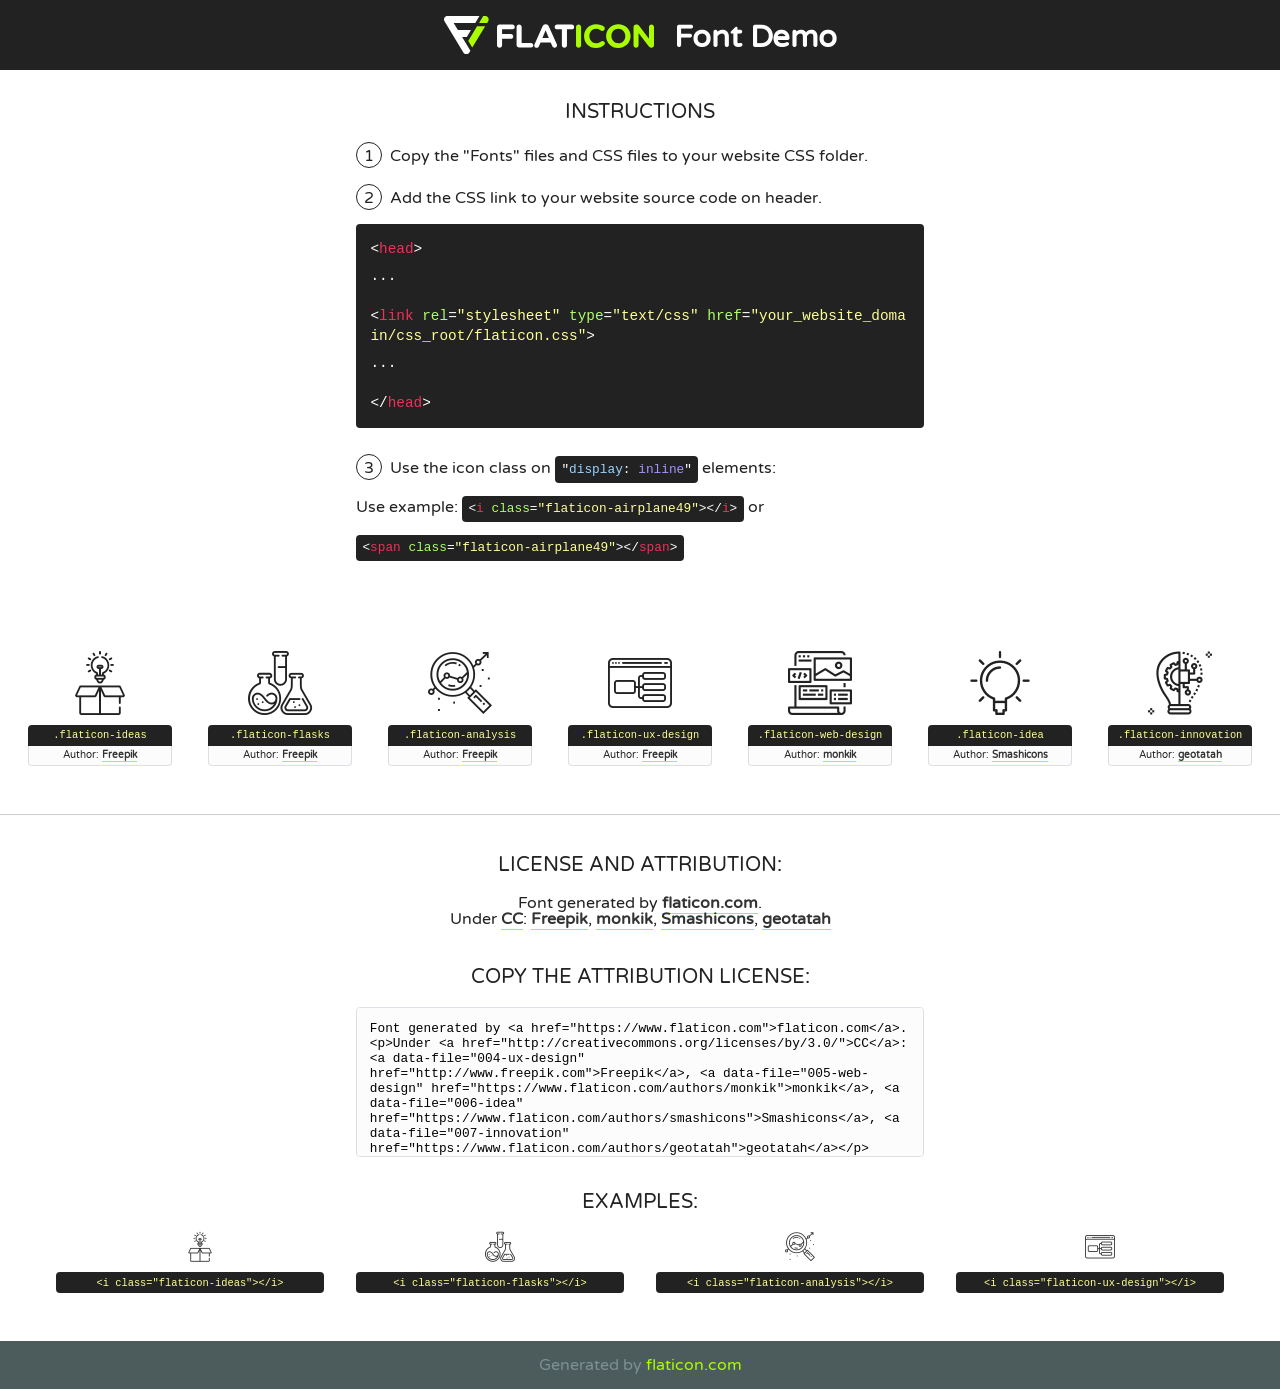
<file: fonts/flaticon/font/flaticon.html>
<!DOCTYPE html>
<!--
  Flaticon icon font: Flaticon
  Creation date: 20/03/2019 02:18
-->
<html>
<!DOCTYPE html>
<html>

<head>
    <title>Flaticon WebFont</title>
    <link href="http://fonts.googleapis.com/css?family=Varela+Round" rel="stylesheet" type="text/css" />
    <link rel="stylesheet" type="text/css" href="flaticon.css">
    <meta charset="UTF-8">
    <style>
    html, body, div, span, applet, object, iframe,
    h1, h2, h3, h4, h5, h6, p, blockquote, pre,
    a, abbr, acronym, address, big, cite, code,
    del, dfn, em, img, ins, kbd, q, s, samp,
    small, strike, strong, sub, sup, tt, var,
    b, u, i, center,
    dl, dt, dd, ol, ul, li,
    fieldset, form, label, legend,
    table, caption, tbody, tfoot, thead, tr, th, td,
    article, aside, canvas, details, embed, 
    figure, figcaption, footer, header, hgroup, 
    menu, nav, output, ruby, section, summary,
    time, mark, audio, video {
        margin: 0;
        padding: 0;
        border: 0;
        font-size: 100%;
        font: inherit;
        vertical-align: baseline;
    }
    /* HTML5 display-role reset for older browsers */
    article, aside, details, figcaption, figure, 
    footer, header, hgroup, menu, nav, section {
        display: block;
    }
    body {
        line-height: 1;
    }
    ol, ul {
        list-style: none;
    }
    blockquote, q {
        quotes: none;
    }
    blockquote:before, blockquote:after,
    q:before, q:after {
        content: '';
        content: none;
    }
    table {
        border-collapse: collapse;
        border-spacing: 0;
    }
    body {
        font-family: 'Varela Round', Helvetica, Arial, sans-serif;
        font-size: 16px;
        color: #222;
    }
    a {
        color: #333;
        border-bottom: 1px solid #a9fd00;
        font-weight: bold;
        text-decoration: none;
    }
    * {
        -moz-box-sizing: border-box;
        -webkit-box-sizing: border-box;
        box-sizing: border-box;
        margin: 0;
        padding: 0;
    }
    [class^="flaticon-"]:before, [class*=" flaticon-"]:before, [class^="flaticon-"]:after, [class*=" flaticon-"]:after {
        font-family: Flaticon;
        font-size: 30px;
        font-style: normal;
        margin-left: 20px;
        color: #333;
    }
    .wrapper {
        max-width: 600px;
        margin: auto;
        padding: 0 1em;
    }
    .title {
        font-size: 1.25em;
        text-align: center;
        margin-bottom: 1em;
        text-transform: uppercase;
    }
    header {
        text-align: center;
        background-color: #222;
        color: #fff;
        padding: 1em;
    }
    header .logo {
        width: 210px;
        height: 38px;
        display: inline-block;
        vertical-align: middle;
        margin-right: 1em;
        border: none;
    }
    header strong {
        font-size: 1.95em;
        font-weight: bold;
        vertical-align: middle;
        margin-top: 5px;
        display: inline-block;
    }
    .demo {
        margin: 2em auto;
        line-height: 1.25em;
    }
    .demo ul li {
        margin-bottom: 1em;
    }
    .demo ul li .num {
        color: #222;
        border-radius: 20px;
        display: inline-block;
        width: 26px;
        padding: 3px;
        height: 26px;
        text-align: center;
        margin-right: 0.5em;
        border: 1px solid #222;
    }
    .demo ul li code {
        background-color: #222;
        border-radius: 4px;
        padding: 0.25em 0.5em;
        display: inline-block;
        color: #fff;
        font-family: Consolas,Monaco,Lucida Console,Liberation Mono,DejaVu Sans Mono,Bitstream Vera Sans Mono,Courier New, monospace;
        font-weight: lighter;
        margin-top: 1em;
        font-size: 0.8em;
        word-break: break-all;
    }
    .demo ul li code.big {
        padding: 1em;
        font-size: 0.9em;
    }
    .demo ul li code .red {
        color: #EF3159;
    }
    .demo ul li code .green {
        color: #ACFF65;
    }
    .demo ul li code .yellow {
        color: #FFFF99;
    }
    .demo ul li code .blue {
        color: #99D3FF;
    }
    .demo ul li code .purple {
        color: #A295FF;
    }
    .demo ul li code .dots {
        margin-top: 0.5em;
        display: block;
    }
    #glyphs {
        border-bottom: 1px solid #ccc;
        padding: 2em 0;
        text-align: center;
    }
    .glyph {
        display: inline-block;
        width: 9em;
        margin: 1em;
        text-align: center;
        vertical-align: top;
        background: #FFF;
    }
    .glyph .glyph-icon {
        padding: 10px;
        display: block;
        font-family:"Flaticon";
        font-size: 64px;
        line-height: 1;
    }
    .glyph .glyph-icon:before {
        font-size: 64px;
        color: #222;
        margin-left: 0;
    }
    .class-name {
        font-size: 0.65em;
        background-color: #222;
        color: #fff;
        border-radius: 4px 4px 0 0;
        padding: 0.5em;
        color: #FFFF99;
        font-family: Consolas,Monaco,Lucida Console,Liberation Mono,DejaVu Sans Mono,Bitstream Vera Sans Mono,Courier New, monospace;
    }
    .author-name {
        font-size: 0.6em;
        background-color: #fcfcfd;
        border: 1px solid #DEDEE4;
        border-top: 0;
        border-radius: 0 0 4px 4px;
        padding: 0.5em;
    }
    .class-name:last-child {
        font-size: 10px;
        color:#888;
    }
    .class-name:last-child a {
        font-size: 10px;
        color:#555;
    }
    .class-name:last-child a:hover {
        color:#a9fd00;
    }
    .glyph > input {
        display: block;
        width: 100px;
        margin: 5px auto;
        text-align: center;
        font-size: 12px;
        cursor: text;
    }
    .glyph > input.icon-input {
        font-family:"Flaticon";
        font-size: 16px;
        margin-bottom: 10px;
    }
    .attribution .title {
        margin-top: 2em;
    }
    .attribution textarea {
        background-color: #fcfcfd;
        padding: 1em;
        border: none;
        box-shadow: none;
        border: 1px solid #DEDEE4;
        border-radius: 4px;
        resize: none;
        width: 100%;
        height: 150px;
        font-size: 0.8em;
        font-family: Consolas,Monaco,Lucida Console,Liberation Mono,DejaVu Sans Mono,Bitstream Vera Sans Mono,Courier New, monospace;
        -webkit-appearance: none;
    }
    .iconsuse {
        margin: 2em auto;
        text-align: center;
        max-width: 1200px;
    }
    .iconsuse:after {
        content: '';
        display: table;
        clear: both;
    }
    .iconsuse .image {
        float: left;
        width: 25%;
        padding: 0 1em;
    }
    .iconsuse .image p {
        margin-bottom: 1em;
    }
    .iconsuse .image span {
        display: block;
        font-size: 0.65em;
        background-color: #222;
        color: #fff;
        border-radius: 4px;
        padding: 0.5em;
        color: #FFFF99;
        margin-top: 1em;
        font-family: Consolas,Monaco,Lucida Console,Liberation Mono,DejaVu Sans Mono,Bitstream Vera Sans Mono,Courier New, monospace;
    }
    #footer {
        text-align: center;
        background-color: #4C5B5C;
        color: #7c9192;
        padding: 1em;
    }
    #footer a {
        border: none;
        color: #a9fd00;
        font-weight: normal;
    }
    @media (max-width: 960px) {
        .iconsuse .image {
            width: 50%;
        }
    }
    @media (max-width: 560px) {
        .iconsuse .image {
            width: 100%;
        }
    }
    </style>
</head>

<body class="characters-off">

    <header>
        <a href="https://www.flaticon.com" target="_blank" class="logo">
            <svg version="1.1" xmlns="http://www.w3.org/2000/svg" xmlns:xlink="http://www.w3.org/1999/xlink" xmlns:a="http://ns.adobe.com/AdobeSVGViewerExtensions/3.0/" viewBox="0 0 560.875 102.036" enable-background="new 0 0 560.875 102.036" xml:space="preserve">
                <defs>
                </defs>
                <g>
                    <g class="letters">
                        <path fill="#ffffff" d="M141.596,29.675c0-3.777,2.985-6.767,6.764-6.767h34.438c3.426,0,6.15,2.728,6.15,6.15
                        c0,3.43-2.724,6.149-6.15,6.149h-27.674v13.091h23.719c3.429,0,6.151,2.724,6.151,6.15c0,3.43-2.723,6.149-6.151,6.149h-23.719
                        v17.574c0,3.773-2.986,6.761-6.764,6.761c-3.779,0-6.764-2.989-6.764-6.761V29.675z"></path>
                        <path fill="#ffffff" d="M193.844,29.149c0-3.781,2.985-6.767,6.764-6.767c3.776,0,6.763,2.985,6.763,6.767v42.957h25.039
                        c3.426,0,6.149,2.726,6.149,6.153c0,3.425-2.723,6.15-6.149,6.15h-31.802c-3.779,0-6.764-2.986-6.764-6.768V29.149z"></path>
                        <path fill="#ffffff" d="M241.891,75.71l21.438-48.407c1.492-3.341,4.215-5.357,7.906-5.357h0.792
                        c3.686,0,6.323,2.017,7.815,5.357l21.439,48.407c0.436,0.967,0.701,1.845,0.701,2.723c0,3.602-2.809,6.501-6.414,6.501
                        c-3.161,0-5.269-1.845-6.499-4.655l-4.132-9.661h-27.059l-4.301,10.102c-1.144,2.631-3.426,4.214-6.237,4.214
                        c-3.517,0-6.24-2.81-6.24-6.325C241.1,77.64,241.451,76.677,241.891,75.71z M279.932,58.666l-8.521-20.297l-8.526,20.297H279.932
                        z"></path>
                        <path fill="#ffffff" d="M314.864,35.387H301.86c-3.429,0-6.239-2.813-6.239-6.238c0-3.429,2.811-6.24,6.239-6.24h39.533
                        c3.426,0,6.237,2.811,6.237,6.24c0,3.425-2.811,6.238-6.237,6.238h-13.001v42.785c0,3.773-2.99,6.761-6.764,6.761
                        c-3.779,0-6.764-2.989-6.764-6.761V35.387z"></path>
                        <path fill="#A9FD00" d="M352.615,29.149c0-3.781,2.985-6.767,6.767-6.767c3.774,0,6.761,2.985,6.761,6.767v49.024
                        c0,3.773-2.987,6.761-6.761,6.761c-3.781,0-6.767-2.989-6.767-6.761V29.149z"></path>
                        <path fill="#A9FD00" d="M374.132,53.836v-0.179c0-17.481,13.178-31.801,32.065-31.801c9.22,0,15.459,2.458,20.557,6.238
                        c1.402,1.054,2.637,2.985,2.637,5.357c0,3.692-2.985,6.59-6.681,6.59c-1.845,0-3.071-0.702-4.044-1.319
                        c-3.776-2.813-7.729-4.393-12.562-4.393c-10.364,0-17.831,8.611-17.831,19.154v0.173c0,10.542,7.291,19.329,17.831,19.329
                        c5.715,0,9.492-1.756,13.359-4.834c1.049-0.874,2.458-1.491,4.039-1.491c3.429,0,6.325,2.813,6.325,6.236
                        c0,2.106-1.056,3.78-2.282,4.834c-5.539,4.834-12.036,7.733-21.878,7.733C387.572,85.464,374.132,71.493,374.132,53.836z"></path>
                        <path fill="#A9FD00" d="M433.009,53.836v-0.179c0-17.481,13.79-31.801,32.766-31.801c18.981,0,32.592,14.143,32.592,31.628v0.173
                        c0,17.483-13.785,31.807-32.769,31.807C446.625,85.464,433.009,71.32,433.009,53.836z M484.224,53.836v-0.179
                        c0-10.539-7.725-19.326-18.626-19.326c-10.893,0-18.449,8.611-18.449,19.154v0.173c0,10.542,7.73,19.329,18.626,19.329
                        C476.676,72.986,484.224,64.378,484.224,53.836z"></path>
                        <path fill="#A9FD00" d="M506.233,29.321c0-3.774,2.99-6.763,6.767-6.763h1.401c3.252,0,5.183,1.583,7.029,3.953l26.093,34.265
                        V29.059c0-3.692,2.99-6.677,6.681-6.677c3.683,0,6.671,2.985,6.671,6.677v48.934c0,3.78-2.987,6.765-6.764,6.765h-0.436
                        c-3.257,0-5.188-1.581-7.034-3.953l-27.056-35.492v32.944c0,3.687-2.985,6.676-6.678,6.676c-3.683,0-6.673-2.989-6.673-6.676
                        V29.321z"></path>
                    </g>
                    <g class="insignia">
                        <path fill="#ffffff" d="M48.372,56.137h12.517l11.156-18.537H37.186L25.688,18.539h57.825L94.668,0H9.271
                        C5.925,0,2.842,1.801,1.198,4.716c-1.644,2.907-1.593,6.482,0.134,9.343l50.38,83.501c1.678,2.781,4.689,4.476,7.938,4.476
                        c3.246,0,6.257-1.695,7.935-4.476l2.898-4.804L48.372,56.137z"></path>
                        <g class="i">
                            <path fill="#A9FD00" d="M93.575,18.539h0.031v0.004l21.652,0.004l2.705-4.488c1.727-2.861,1.778-6.436,0.133-9.343
                            C116.454,1.801,113.371,0,110.026,0h-5.294L93.575,18.539z"></path>
                            <polygon fill="#A9FD00" points="88.291,27.356 64.725,66.486 75.519,84.404 109.942,27.356"></polygon>
                        </g>
                    </g>
                </g>
            </svg>
        </a>
        <strong>Font Demo</strong>
    </header>


    <section class="demo wrapper">

        <p class="title">Instructions</p>

        <ul>
            <li>
                <span class="num">1</span>Copy the "Fonts" files and CSS files to your website CSS folder.
            </li>
            <li>
                <span class="num">2</span>Add the CSS link to your website source code on header.
                <code class="big">
                    &lt;<span class="red">head</span>&gt;
                    <br/><span class="dots">...</span>
                    <br/>&lt;<span class="red">link</span> <span class="green">rel</span>=<span class="yellow">"stylesheet"</span> <span class="green">type</span>=<span class="yellow">"text/css"</span> <span class="green">href</span>=<span class="yellow">"your_website_domain/css_root/flaticon.css"</span>&gt;
                    <br/><span class="dots">...</span>
                    <br/>&lt;/<span class="red">head</span>&gt;
                </code>
            </li>

            <li>
                <p>
                    <span class="num">3</span>Use the icon class on <code>"<span class="blue">display</span>:<span class="purple"> inline</span>"</code> elements:
                    <br />
                    Use example: <code>&lt;<span class="red">i</span> <span class="green">class</span>=<span class="yellow">&quot;flaticon-airplane49&quot;</span>&gt;&lt;/<span class="red">i</span>&gt;</code> or <code>&lt;<span class="red">span</span> <span class="green">class</span>=<span class="yellow">&quot;flaticon-airplane49&quot;</span>&gt;&lt;/<span class="red">span</span>&gt;</code>
            </li>
        </ul>

    </section>




   <section id="glyphs">          
    
      
        <div class="glyph"><div class="glyph-icon flaticon-ideas"></div>
            <div class="class-name">.flaticon-ideas</div>
            <div class="author-name">Author: <a data-file="001-ideas" href="http://www.freepik.com">Freepik</a> </div> 
        </div>        
        
        <div class="glyph"><div class="glyph-icon flaticon-flasks"></div>
            <div class="class-name">.flaticon-flasks</div>
            <div class="author-name">Author: <a data-file="002-flasks" href="http://www.freepik.com">Freepik</a> </div> 
        </div>        
        
        <div class="glyph"><div class="glyph-icon flaticon-analysis"></div>
            <div class="class-name">.flaticon-analysis</div>
            <div class="author-name">Author: <a data-file="003-analysis" href="http://www.freepik.com">Freepik</a> </div> 
        </div>        
        
        <div class="glyph"><div class="glyph-icon flaticon-ux-design"></div>
            <div class="class-name">.flaticon-ux-design</div>
            <div class="author-name">Author: <a data-file="004-ux-design" href="http://www.freepik.com">Freepik</a> </div> 
        </div>        
        
        <div class="glyph"><div class="glyph-icon flaticon-web-design"></div>
            <div class="class-name">.flaticon-web-design</div>
            <div class="author-name">Author: <a data-file="005-web-design" href="https://www.flaticon.com/authors/monkik">monkik</a> </div> 
        </div>        
        
        <div class="glyph"><div class="glyph-icon flaticon-idea"></div>
            <div class="class-name">.flaticon-idea</div>
            <div class="author-name">Author: <a data-file="006-idea" href="https://www.flaticon.com/authors/smashicons">Smashicons</a> </div> 
        </div>        
        
        <div class="glyph"><div class="glyph-icon flaticon-innovation"></div>
            <div class="class-name">.flaticon-innovation</div>
            <div class="author-name">Author: <a data-file="007-innovation" href="https://www.flaticon.com/authors/geotatah">geotatah</a> </div> 
        </div>        
        

    </section>



    <section class="attribution wrapper"   style="text-align:center;">

      <div class="title">License and attribution:</div><div class="attrDiv">Font generated by <a href="https://www.flaticon.com">flaticon.com</a>. <div><p>Under <a href="http://creativecommons.org/licenses/by/3.0/">CC</a>: <a data-file="004-ux-design" href="http://www.freepik.com">Freepik</a>, <a data-file="005-web-design" href="https://www.flaticon.com/authors/monkik">monkik</a>, <a data-file="006-idea" href="https://www.flaticon.com/authors/smashicons">Smashicons</a>, <a data-file="007-innovation" href="https://www.flaticon.com/authors/geotatah">geotatah</a></p>  </div>
      </div>
      <div class="title">Copy the Attribution License:</div>

    <textarea onclick="this.focus();this.select();">Font generated by &lt;a href=&quot;https://www.flaticon.com&quot;&gt;flaticon.com&lt;/a&gt;. <p>Under <a href="http://creativecommons.org/licenses/by/3.0/">CC</a>: <a data-file="004-ux-design" href="http://www.freepik.com">Freepik</a>, <a data-file="005-web-design" href="https://www.flaticon.com/authors/monkik">monkik</a>, <a data-file="006-idea" href="https://www.flaticon.com/authors/smashicons">Smashicons</a>, <a data-file="007-innovation" href="https://www.flaticon.com/authors/geotatah">geotatah</a></p>  
     </textarea>

    </section>

    <section class="iconsuse">

          <div class="title">Examples:</div>            
             
            <div class="image">
                <p>
                    <i class="glyph-icon flaticon-ideas"></i> 
                    <span>&lt;i class=&quot;flaticon-ideas&quot;&gt;&lt;/i&gt;</span>
                </p>
            </div>
            
            <div class="image">
                <p>
                    <i class="glyph-icon flaticon-flasks"></i> 
                    <span>&lt;i class=&quot;flaticon-flasks&quot;&gt;&lt;/i&gt;</span>
                </p>
            </div>
            
            <div class="image">
                <p>
                    <i class="glyph-icon flaticon-analysis"></i> 
                    <span>&lt;i class=&quot;flaticon-analysis&quot;&gt;&lt;/i&gt;</span>
                </p>
            </div>
            
            <div class="image">
                <p>
                    <i class="glyph-icon flaticon-ux-design"></i> 
                    <span>&lt;i class=&quot;flaticon-ux-design&quot;&gt;&lt;/i&gt;</span>
                </p>
            </div>
                       
        </div>
                            
    </section>

<div id="footer">
    <div>Generated by <a href="https://www.flaticon.com">flaticon.com</a>
    </div>
</div>



</body>
</html>
</file>
<file: css/flaticon.css>
/*
  	Flaticon icon font: Flaticon
  	Creation date: 04/01/2019 13:45
  	*/


@font-face {
  font-family: "Flaticon";
  src: url("../fonts/flaticon/font/Flaticon.eot");
  src: url("../fonts/flaticon/font/Flaticon.eot?#iefix") format("embedded-opentype"),
       url("../fonts/flaticon/font/Flaticon.woff") format("woff"),
       url("../fonts/flaticon/font/Flaticon.ttf") format("truetype"),
       url("../fonts/flaticon/font/Flaticon.svg#Flaticon") format("svg");
  font-weight: normal;
  font-style: normal;
}

@media screen and (-webkit-min-device-pixel-ratio:0) {
  @font-face {
    font-family: "Flaticon";
    src: url("../fonts/flaticon/font/Flaticon.svg#Flaticon") format("svg");
  }
}

[class^="flaticon-"]:before, [class*=" flaticon-"]:before,
[class^="flaticon-"]:after, [class*=" flaticon-"]:after {   
  font-family: Flaticon;
  font-style: normal;
  font-weight: normal;
  font-variant: normal;
  text-transform: none;
  line-height: 1;

  /* Better Font Rendering =========== */
  -webkit-font-smoothing: antialiased;
  -moz-osx-font-smoothing: grayscale;
}

.flaticon-ideas:before { content: "\f100"; }
.flaticon-flasks:before { content: "\f101"; }
.flaticon-analysis:before { content: "\f102"; }
.flaticon-ux-design:before { content: "\f103"; }
.flaticon-web-design:before { content: "\f104"; }
.flaticon-idea:before { content: "\f105"; }
.flaticon-innovation:before { content: "\f106"; }
</file>
<file: css/icomoon.css>
@font-face {
  font-family: 'icomoon';
  src:  url('../fonts/icomoon/icomoon.eot?6tt51o');
  src:  url('../fonts/icomoon/icomoon.eot?6tt51o#iefix') format('embedded-opentype'),
    url('../fonts/icomoon/icomoon.ttf?6tt51o') format('truetype'),
    url('../fonts/icomoon/icomoon.woff?6tt51o') format('woff'),
    url('../fonts/icomoon/icomoon.svg?6tt51o#icomoon') format('svg');
  font-weight: normal;
  font-style: normal;
}

[class^="icon-"], [class*=" icon-"] {
  /* use !important to prevent issues with browser extensions that change fonts */
  font-family: 'icomoon' !important;
  speak: none;
  font-style: normal;
  font-weight: normal;
  font-variant: normal;
  text-transform: none;
  line-height: 1;

  /* Better Font Rendering =========== */
  -webkit-font-smoothing: antialiased;
  -moz-osx-font-smoothing: grayscale;
}

.icon-asterisk:before {
  content: "\f069";
}
.icon-plus:before {
  content: "\f067";
}
.icon-question:before {
  content: "\f128";
}
.icon-minus:before {
  content: "\f068";
}
.icon-glass:before {
  content: "\f000";
}
.icon-music:before {
  content: "\f001";
}
.icon-search:before {
  content: "\f002";
}
.icon-envelope-o:before {
  content: "\f003";
}
.icon-heart:before {
  content: "\f004";
}
.icon-star:before {
  content: "\f005";
}
.icon-star-o:before {
  content: "\f006";
}
.icon-user:before {
  content: "\f007";
}
.icon-film:before {
  content: "\f008";
}
.icon-th-large:before {
  content: "\f009";
}
.icon-th:before {
  content: "\f00a";
}
.icon-th-list:before {
  content: "\f00b";
}
.icon-check:before {
  content: "\f00c";
}
.icon-close:before {
  content: "\f00d";
}
.icon-remove:before {
  content: "\f00d";
}
.icon-times:before {
  content: "\f00d";
}
.icon-search-plus:before {
  content: "\f00e";
}
.icon-search-minus:before {
  content: "\f010";
}
.icon-power-off:before {
  content: "\f011";
}
.icon-signal:before {
  content: "\f012";
}
.icon-cog:before {
  content: "\f013";
}
.icon-gear:before {
  content: "\f013";
}
.icon-trash-o:before {
  content: "\f014";
}
.icon-home:before {
  content: "\f015";
}
.icon-file-o:before {
  content: "\f016";
}
.icon-clock-o:before {
  content: "\f017";
}
.icon-road:before {
  content: "\f018";
}
.icon-download:before {
  content: "\f019";
}
.icon-arrow-circle-o-down:before {
  content: "\f01a";
}
.icon-arrow-circle-o-up:before {
  content: "\f01b";
}
.icon-inbox:before {
  content: "\f01c";
}
.icon-play-circle-o:before {
  content: "\f01d";
}
.icon-repeat:before {
  content: "\f01e";
}
.icon-rotate-right:before {
  content: "\f01e";
}
.icon-refresh:before {
  content: "\f021";
}
.icon-list-alt:before {
  content: "\f022";
}
.icon-lock:before {
  content: "\f023";
}
.icon-flag:before {
  content: "\f024";
}
.icon-headphones:before {
  content: "\f025";
}
.icon-volume-off:before {
  content: "\f026";
}
.icon-volume-down:before {
  content: "\f027";
}
.icon-volume-up:before {
  content: "\f028";
}
.icon-qrcode:before {
  content: "\f029";
}
.icon-barcode:before {
  content: "\f02a";
}
.icon-tag:before {
  content: "\f02b";
}
.icon-tags:before {
  content: "\f02c";
}
.icon-book:before {
  content: "\f02d";
}
.icon-bookmark:before {
  content: "\f02e";
}
.icon-print:before {
  content: "\f02f";
}
.icon-camera:before {
  content: "\f030";
}
.icon-font:before {
  content: "\f031";
}
.icon-bold:before {
  content: "\f032";
}
.icon-italic:before {
  content: "\f033";
}
.icon-text-height:before {
  content: "\f034";
}
.icon-text-width:before {
  content: "\f035";
}
.icon-align-left:before {
  content: "\f036";
}
.icon-align-center:before {
  content: "\f037";
}
.icon-align-right:before {
  content: "\f038";
}
.icon-align-justify:before {
  content: "\f039";
}
.icon-list:before {
  content: "\f03a";
}
.icon-dedent:before {
  content: "\f03b";
}
.icon-outdent:before {
  content: "\f03b";
}
.icon-indent:before {
  content: "\f03c";
}
.icon-video-camera:before {
  content: "\f03d";
}
.icon-image:before {
  content: "\f03e";
}
.icon-photo:before {
  content: "\f03e";
}
.icon-picture-o:before {
  content: "\f03e";
}
.icon-pencil:before {
  content: "\f040";
}
.icon-map-marker:before {
  content: "\f041";
}
.icon-adjust:before {
  content: "\f042";
}
.icon-tint:before {
  content: "\f043";
}
.icon-edit:before {
  content: "\f044";
}
.icon-pencil-square-o:before {
  content: "\f044";
}
.icon-share-square-o:before {
  content: "\f045";
}
.icon-check-square-o:before {
  content: "\f046";
}
.icon-arrows:before {
  content: "\f047";
}
.icon-step-backward:before {
  content: "\f048";
}
.icon-fast-backward:before {
  content: "\f049";
}
.icon-backward:before {
  content: "\f04a";
}
.icon-play:before {
  content: "\f04b";
}
.icon-pause:before {
  content: "\f04c";
}
.icon-stop:before {
  content: "\f04d";
}
.icon-forward:before {
  content: "\f04e";
}
.icon-fast-forward:before {
  content: "\f050";
}
.icon-step-forward:before {
  content: "\f051";
}
.icon-eject:before {
  content: "\f052";
}
.icon-chevron-left:before {
  content: "\f053";
}
.icon-chevron-right:before {
  content: "\f054";
}
.icon-plus-circle:before {
  content: "\f055";
}
.icon-minus-circle:before {
  content: "\f056";
}
.icon-times-circle:before {
  content: "\f057";
}
.icon-check-circle:before {
  content: "\f058";
}
.icon-question-circle:before {
  content: "\f059";
}
.icon-info-circle:before {
  content: "\f05a";
}
.icon-crosshairs:before {
  content: "\f05b";
}
.icon-times-circle-o:before {
  content: "\f05c";
}
.icon-check-circle-o:before {
  content: "\f05d";
}
.icon-ban:before {
  content: "\f05e";
}
.icon-arrow-left:before {
  content: "\f060";
}
.icon-arrow-right:before {
  content: "\f061";
}
.icon-arrow-up:before {
  content: "\f062";
}
.icon-arrow-down:before {
  content: "\f063";
}
.icon-mail-forward:before {
  content: "\f064";
}
.icon-share:before {
  content: "\f064";
}
.icon-expand:before {
  content: "\f065";
}
.icon-compress:before {
  content: "\f066";
}
.icon-exclamation-circle:before {
  content: "\f06a";
}
.icon-gift:before {
  content: "\f06b";
}
.icon-leaf:before {
  content: "\f06c";
}
.icon-fire:before {
  content: "\f06d";
}
.icon-eye:before {
  content: "\f06e";
}
.icon-eye-slash:before {
  content: "\f070";
}
.icon-exclamation-triangle:before {
  content: "\f071";
}
.icon-warning:before {
  content: "\f071";
}
.icon-plane:before {
  content: "\f072";
}
.icon-calendar:before {
  content: "\f073";
}
.icon-random:before {
  content: "\f074";
}
.icon-comment:before {
  content: "\f075";
}
.icon-magnet:before {
  content: "\f076";
}
.icon-chevron-up:before {
  content: "\f077";
}
.icon-chevron-down:before {
  content: "\f078";
}
.icon-retweet:before {
  content: "\f079";
}
.icon-shopping-cart:before {
  content: "\f07a";
}
.icon-folder:before {
  content: "\f07b";
}
.icon-folder-open:before {
  content: "\f07c";
}
.icon-arrows-v:before {
  content: "\f07d";
}
.icon-arrows-h:before {
  content: "\f07e";
}
.icon-bar-chart:before {
  content: "\f080";
}
.icon-bar-chart-o:before {
  content: "\f080";
}
.icon-twitter-square:before {
  content: "\f081";
}
.icon-facebook-square:before {
  content: "\f082";
}
.icon-camera-retro:before {
  content: "\f083";
}
.icon-key:before {
  content: "\f084";
}
.icon-cogs:before {
  content: "\f085";
}
.icon-gears:before {
  content: "\f085";
}
.icon-comments:before {
  content: "\f086";
}
.icon-thumbs-o-up:before {
  content: "\f087";
}
.icon-thumbs-o-down:before {
  content: "\f088";
}
.icon-star-half:before {
  content: "\f089";
}
.icon-heart-o:before {
  content: "\f08a";
}
.icon-sign-out:before {
  content: "\f08b";
}
.icon-linkedin-square:before {
  content: "\f08c";
}
.icon-thumb-tack:before {
  content: "\f08d";
}
.icon-external-link:before {
  content: "\f08e";
}
.icon-sign-in:before {
  content: "\f090";
}
.icon-trophy:before {
  content: "\f091";
}
.icon-github-square:before {
  content: "\f092";
}
.icon-upload:before {
  content: "\f093";
}
.icon-lemon-o:before {
  content: "\f094";
}
.icon-phone:before {
  content: "\f095";
}
.icon-square-o:before {
  content: "\f096";
}
.icon-bookmark-o:before {
  content: "\f097";
}
.icon-phone-square:before {
  content: "\f098";
}
.icon-twitter:before {
  content: "\f099";
}
.icon-facebook:before {
  content: "\f09a";
}
.icon-facebook-f:before {
  content: "\f09a";
}
.icon-github:before {
  content: "\f09b";
}
.icon-unlock:before {
  content: "\f09c";
}
.icon-credit-card:before {
  content: "\f09d";
}
.icon-feed:before {
  content: "\f09e";
}
.icon-rss:before {
  content: "\f09e";
}
.icon-hdd-o:before {
  content: "\f0a0";
}
.icon-bullhorn:before {
  content: "\f0a1";
}
.icon-bell-o:before {
  content: "\f0a2";
}
.icon-certificate:before {
  content: "\f0a3";
}
.icon-hand-o-right:before {
  content: "\f0a4";
}
.icon-hand-o-left:before {
  content: "\f0a5";
}
.icon-hand-o-up:before {
  content: "\f0a6";
}
.icon-hand-o-down:before {
  content: "\f0a7";
}
.icon-arrow-circle-left:before {
  content: "\f0a8";
}
.icon-arrow-circle-right:before {
  content: "\f0a9";
}
.icon-arrow-circle-up:before {
  content: "\f0aa";
}
.icon-arrow-circle-down:before {
  content: "\f0ab";
}
.icon-globe:before {
  content: "\f0ac";
}
.icon-wrench:before {
  content: "\f0ad";
}
.icon-tasks:before {
  content: "\f0ae";
}
.icon-filter:before {
  content: "\f0b0";
}
.icon-briefcase:before {
  content: "\f0b1";
}
.icon-arrows-alt:before {
  content: "\f0b2";
}
.icon-group:before {
  content: "\f0c0";
}
.icon-users:before {
  content: "\f0c0";
}
.icon-chain:before {
  content: "\f0c1";
}
.icon-link:before {
  content: "\f0c1";
}
.icon-cloud:before {
  content: "\f0c2";
}
.icon-flask:before {
  content: "\f0c3";
}
.icon-cut:before {
  content: "\f0c4";
}
.icon-scissors:before {
  content: "\f0c4";
}
.icon-copy:before {
  content: "\f0c5";
}
.icon-files-o:before {
  content: "\f0c5";
}
.icon-paperclip:before {
  content: "\f0c6";
}
.icon-floppy-o:before {
  content: "\f0c7";
}
.icon-save:before {
  content: "\f0c7";
}
.icon-square:before {
  content: "\f0c8";
}
.icon-bars:before {
  content: "\f0c9";
}
.icon-navicon:before {
  content: "\f0c9";
}
.icon-reorder:before {
  content: "\f0c9";
}
.icon-list-ul:before {
  content: "\f0ca";
}
.icon-list-ol:before {
  content: "\f0cb";
}
.icon-strikethrough:before {
  content: "\f0cc";
}
.icon-underline:before {
  content: "\f0cd";
}
.icon-table:before {
  content: "\f0ce";
}
.icon-magic:before {
  content: "\f0d0";
}
.icon-truck:before {
  content: "\f0d1";
}
.icon-pinterest:before {
  content: "\f0d2";
}
.icon-pinterest-square:before {
  content: "\f0d3";
}
.icon-google-plus-square:before {
  content: "\f0d4";
}
.icon-google-plus:before {
  content: "\f0d5";
}
.icon-money:before {
  content: "\f0d6";
}
.icon-caret-down:before {
  content: "\f0d7";
}
.icon-caret-up:before {
  content: "\f0d8";
}
.icon-caret-left:before {
  content: "\f0d9";
}
.icon-caret-right:before {
  content: "\f0da";
}
.icon-columns:before {
  content: "\f0db";
}
.icon-sort:before {
  content: "\f0dc";
}
.icon-unsorted:before {
  content: "\f0dc";
}
.icon-sort-desc:before {
  content: "\f0dd";
}
.icon-sort-down:before {
  content: "\f0dd";
}
.icon-sort-asc:before {
  content: "\f0de";
}
.icon-sort-up:before {
  content: "\f0de";
}
.icon-envelope:before {
  content: "\f0e0";
}
.icon-linkedin:before {
  content: "\f0e1";
}
.icon-rotate-left:before {
  content: "\f0e2";
}
.icon-undo:before {
  content: "\f0e2";
}
.icon-gavel:before {
  content: "\f0e3";
}
.icon-legal:before {
  content: "\f0e3";
}
.icon-dashboard:before {
  content: "\f0e4";
}
.icon-tachometer:before {
  content: "\f0e4";
}
.icon-comment-o:before {
  content: "\f0e5";
}
.icon-comments-o:before {
  content: "\f0e6";
}
.icon-bolt:before {
  content: "\f0e7";
}
.icon-flash:before {
  content: "\f0e7";
}
.icon-sitemap:before {
  content: "\f0e8";
}
.icon-umbrella:before {
  content: "\f0e9";
}
.icon-clipboard:before {
  content: "\f0ea";
}
.icon-paste:before {
  content: "\f0ea";
}
.icon-lightbulb-o:before {
  content: "\f0eb";
}
.icon-exchange:before {
  content: "\f0ec";
}
.icon-cloud-download:before {
  content: "\f0ed";
}
.icon-cloud-upload:before {
  content: "\f0ee";
}
.icon-user-md:before {
  content: "\f0f0";
}
.icon-stethoscope:before {
  content: "\f0f1";
}
.icon-suitcase:before {
  content: "\f0f2";
}
.icon-bell:before {
  content: "\f0f3";
}
.icon-coffee:before {
  content: "\f0f4";
}
.icon-cutlery:before {
  content: "\f0f5";
}
.icon-file-text-o:before {
  content: "\f0f6";
}
.icon-building-o:before {
  content: "\f0f7";
}
.icon-hospital-o:before {
  content: "\f0f8";
}
.icon-ambulance:before {
  content: "\f0f9";
}
.icon-medkit:before {
  content: "\f0fa";
}
.icon-fighter-jet:before {
  content: "\f0fb";
}
.icon-beer:before {
  content: "\f0fc";
}
.icon-h-square:before {
  content: "\f0fd";
}
.icon-plus-square:before {
  content: "\f0fe";
}
.icon-angle-double-left:before {
  content: "\f100";
}
.icon-angle-double-right:before {
  content: "\f101";
}
.icon-angle-double-up:before {
  content: "\f102";
}
.icon-angle-double-down:before {
  content: "\f103";
}
.icon-angle-left:before {
  content: "\f104";
}
.icon-angle-right:before {
  content: "\f105";
}
.icon-angle-up:before {
  content: "\f106";
}
.icon-angle-down:before {
  content: "\f107";
}
.icon-desktop:before {
  content: "\f108";
}
.icon-laptop:before {
  content: "\f109";
}
.icon-tablet:before {
  content: "\f10a";
}
.icon-mobile:before {
  content: "\f10b";
}
.icon-mobile-phone:before {
  content: "\f10b";
}
.icon-circle-o:before {
  content: "\f10c";
}
.icon-quote-left:before {
  content: "\f10d";
}
.icon-quote-right:before {
  content: "\f10e";
}
.icon-spinner:before {
  content: "\f110";
}
.icon-circle:before {
  content: "\f111";
}
.icon-mail-reply:before {
  content: "\f112";
}
.icon-reply:before {
  content: "\f112";
}
.icon-github-alt:before {
  content: "\f113";
}
.icon-folder-o:before {
  content: "\f114";
}
.icon-folder-open-o:before {
  content: "\f115";
}
.icon-smile-o:before {
  content: "\f118";
}
.icon-frown-o:before {
  content: "\f119";
}
.icon-meh-o:before {
  content: "\f11a";
}
.icon-gamepad:before {
  content: "\f11b";
}
.icon-keyboard-o:before {
  content: "\f11c";
}
.icon-flag-o:before {
  content: "\f11d";
}
.icon-flag-checkered:before {
  content: "\f11e";
}
.icon-terminal:before {
  content: "\f120";
}
.icon-code:before {
  content: "\f121";
}
.icon-mail-reply-all:before {
  content: "\f122";
}
.icon-reply-all:before {
  content: "\f122";
}
.icon-star-half-empty:before {
  content: "\f123";
}
.icon-star-half-full:before {
  content: "\f123";
}
.icon-star-half-o:before {
  content: "\f123";
}
.icon-location-arrow:before {
  content: "\f124";
}
.icon-crop:before {
  content: "\f125";
}
.icon-code-fork:before {
  content: "\f126";
}
.icon-chain-broken:before {
  content: "\f127";
}
.icon-unlink:before {
  content: "\f127";
}
.icon-info:before {
  content: "\f129";
}
.icon-exclamation:before {
  content: "\f12a";
}
.icon-superscript:before {
  content: "\f12b";
}
.icon-subscript:before {
  content: "\f12c";
}
.icon-eraser:before {
  content: "\f12d";
}
.icon-puzzle-piece:before {
  content: "\f12e";
}
.icon-microphone:before {
  content: "\f130";
}
.icon-microphone-slash:before {
  content: "\f131";
}
.icon-shield:before {
  content: "\f132";
}
.icon-calendar-o:before {
  content: "\f133";
}
.icon-fire-extinguisher:before {
  content: "\f134";
}
.icon-rocket:before {
  content: "\f135";
}
.icon-maxcdn:before {
  content: "\f136";
}
.icon-chevron-circle-left:before {
  content: "\f137";
}
.icon-chevron-circle-right:before {
  content: "\f138";
}
.icon-chevron-circle-up:before {
  content: "\f139";
}
.icon-chevron-circle-down:before {
  content: "\f13a";
}
.icon-html5:before {
  content: "\f13b";
}
.icon-css3:before {
  content: "\f13c";
}
.icon-anchor:before {
  content: "\f13d";
}
.icon-unlock-alt:before {
  content: "\f13e";
}
.icon-bullseye:before {
  content: "\f140";
}
.icon-ellipsis-h:before {
  content: "\f141";
}
.icon-ellipsis-v:before {
  content: "\f142";
}
.icon-rss-square:before {
  content: "\f143";
}
.icon-play-circle:before {
  content: "\f144";
}
.icon-ticket:before {
  content: "\f145";
}
.icon-minus-square:before {
  content: "\f146";
}
.icon-minus-square-o:before {
  content: "\f147";
}
.icon-level-up:before {
  content: "\f148";
}
.icon-level-down:before {
  content: "\f149";
}
.icon-check-square:before {
  content: "\f14a";
}
.icon-pencil-square:before {
  content: "\f14b";
}
.icon-external-link-square:before {
  content: "\f14c";
}
.icon-share-square:before {
  content: "\f14d";
}
.icon-compass:before {
  content: "\f14e";
}
.icon-caret-square-o-down:before {
  content: "\f150";
}
.icon-toggle-down:before {
  content: "\f150";
}
.icon-caret-square-o-up:before {
  content: "\f151";
}
.icon-toggle-up:before {
  content: "\f151";
}
.icon-caret-square-o-right:before {
  content: "\f152";
}
.icon-toggle-right:before {
  content: "\f152";
}
.icon-eur:before {
  content: "\f153";
}
.icon-euro:before {
  content: "\f153";
}
.icon-gbp:before {
  content: "\f154";
}
.icon-dollar:before {
  content: "\f155";
}
.icon-usd:before {
  content: "\f155";
}
.icon-inr:before {
  content: "\f156";
}
.icon-rupee:before {
  content: "\f156";
}
.icon-cny:before {
  content: "\f157";
}
.icon-jpy:before {
  content: "\f157";
}
.icon-rmb:before {
  content: "\f157";
}
.icon-yen:before {
  content: "\f157";
}
.icon-rouble:before {
  content: "\f158";
}
.icon-rub:before {
  content: "\f158";
}
.icon-ruble:before {
  content: "\f158";
}
.icon-krw:before {
  content: "\f159";
}
.icon-won:before {
  content: "\f159";
}
.icon-bitcoin:before {
  content: "\f15a";
}
.icon-btc:before {
  content: "\f15a";
}
.icon-file:before {
  content: "\f15b";
}
.icon-file-text:before {
  content: "\f15c";
}
.icon-sort-alpha-asc:before {
  content: "\f15d";
}
.icon-sort-alpha-desc:before {
  content: "\f15e";
}
.icon-sort-amount-asc:before {
  content: "\f160";
}
.icon-sort-amount-desc:before {
  content: "\f161";
}
.icon-sort-numeric-asc:before {
  content: "\f162";
}
.icon-sort-numeric-desc:before {
  content: "\f163";
}
.icon-thumbs-up:before {
  content: "\f164";
}
.icon-thumbs-down:before {
  content: "\f165";
}
.icon-youtube-square:before {
  content: "\f166";
}
.icon-youtube:before {
  content: "\f167";
}
.icon-xing:before {
  content: "\f168";
}
.icon-xing-square:before {
  content: "\f169";
}
.icon-youtube-play:before {
  content: "\f16a";
}
.icon-dropbox:before {
  content: "\f16b";
}
.icon-stack-overflow:before {
  content: "\f16c";
}
.icon-instagram:before {
  content: "\f16d";
}
.icon-flickr:before {
  content: "\f16e";
}
.icon-adn:before {
  content: "\f170";
}
.icon-bitbucket:before {
  content: "\f171";
}
.icon-bitbucket-square:before {
  content: "\f172";
}
.icon-tumblr:before {
  content: "\f173";
}
.icon-tumblr-square:before {
  content: "\f174";
}
.icon-long-arrow-down:before {
  content: "\f175";
}
.icon-long-arrow-up:before {
  content: "\f176";
}
.icon-long-arrow-left:before {
  content: "\f177";
}
.icon-long-arrow-right:before {
  content: "\f178";
}
.icon-apple:before {
  content: "\f179";
}
.icon-windows:before {
  content: "\f17a";
}
.icon-android:before {
  content: "\f17b";
}
.icon-linux:before {
  content: "\f17c";
}
.icon-dribbble:before {
  content: "\f17d";
}
.icon-skype:before {
  content: "\f17e";
}
.icon-foursquare:before {
  content: "\f180";
}
.icon-trello:before {
  content: "\f181";
}
.icon-female:before {
  content: "\f182";
}
.icon-male:before {
  content: "\f183";
}
.icon-gittip:before {
  content: "\f184";
}
.icon-gratipay:before {
  content: "\f184";
}
.icon-sun-o:before {
  content: "\f185";
}
.icon-moon-o:before {
  content: "\f186";
}
.icon-archive:before {
  content: "\f187";
}
.icon-bug:before {
  content: "\f188";
}
.icon-vk:before {
  content: "\f189";
}
.icon-weibo:before {
  content: "\f18a";
}
.icon-renren:before {
  content: "\f18b";
}
.icon-pagelines:before {
  content: "\f18c";
}
.icon-stack-exchange:before {
  content: "\f18d";
}
.icon-arrow-circle-o-right:before {
  content: "\f18e";
}
.icon-arrow-circle-o-left:before {
  content: "\f190";
}
.icon-caret-square-o-left:before {
  content: "\f191";
}
.icon-toggle-left:before {
  content: "\f191";
}
.icon-dot-circle-o:before {
  content: "\f192";
}
.icon-wheelchair:before {
  content: "\f193";
}
.icon-vimeo-square:before {
  content: "\f194";
}
.icon-try:before {
  content: "\f195";
}
.icon-turkish-lira:before {
  content: "\f195";
}
.icon-plus-square-o:before {
  content: "\f196";
}
.icon-space-shuttle:before {
  content: "\f197";
}
.icon-slack:before {
  content: "\f198";
}
.icon-envelope-square:before {
  content: "\f199";
}
.icon-wordpress:before {
  content: "\f19a";
}
.icon-openid:before {
  content: "\f19b";
}
.icon-bank:before {
  content: "\f19c";
}
.icon-institution:before {
  content: "\f19c";
}
.icon-university:before {
  content: "\f19c";
}
.icon-graduation-cap:before {
  content: "\f19d";
}
.icon-mortar-board:before {
  content: "\f19d";
}
.icon-yahoo:before {
  content: "\f19e";
}
.icon-google:before {
  content: "\f1a0";
}
.icon-reddit:before {
  content: "\f1a1";
}
.icon-reddit-square:before {
  content: "\f1a2";
}
.icon-stumbleupon-circle:before {
  content: "\f1a3";
}
.icon-stumbleupon:before {
  content: "\f1a4";
}
.icon-delicious:before {
  content: "\f1a5";
}
.icon-digg:before {
  content: "\f1a6";
}
.icon-pied-piper-pp:before {
  content: "\f1a7";
}
.icon-pied-piper-alt:before {
  content: "\f1a8";
}
.icon-drupal:before {
  content: "\f1a9";
}
.icon-joomla:before {
  content: "\f1aa";
}
.icon-language:before {
  content: "\f1ab";
}
.icon-fax:before {
  content: "\f1ac";
}
.icon-building:before {
  content: "\f1ad";
}
.icon-child:before {
  content: "\f1ae";
}
.icon-paw:before {
  content: "\f1b0";
}
.icon-spoon:before {
  content: "\f1b1";
}
.icon-cube:before {
  content: "\f1b2";
}
.icon-cubes:before {
  content: "\f1b3";
}
.icon-behance:before {
  content: "\f1b4";
}
.icon-behance-square:before {
  content: "\f1b5";
}
.icon-steam:before {
  content: "\f1b6";
}
.icon-steam-square:before {
  content: "\f1b7";
}
.icon-recycle:before {
  content: "\f1b8";
}
.icon-automobile:before {
  content: "\f1b9";
}
.icon-car:before {
  content: "\f1b9";
}
.icon-cab:before {
  content: "\f1ba";
}
.icon-taxi:before {
  content: "\f1ba";
}
.icon-tree:before {
  content: "\f1bb";
}
.icon-spotify:before {
  content: "\f1bc";
}
.icon-deviantart:before {
  content: "\f1bd";
}
.icon-soundcloud:before {
  content: "\f1be";
}
.icon-database:before {
  content: "\f1c0";
}
.icon-file-pdf-o:before {
  content: "\f1c1";
}
.icon-file-word-o:before {
  content: "\f1c2";
}
.icon-file-excel-o:before {
  content: "\f1c3";
}
.icon-file-powerpoint-o:before {
  content: "\f1c4";
}
.icon-file-image-o:before {
  content: "\f1c5";
}
.icon-file-photo-o:before {
  content: "\f1c5";
}
.icon-file-picture-o:before {
  content: "\f1c5";
}
.icon-file-archive-o:before {
  content: "\f1c6";
}
.icon-file-zip-o:before {
  content: "\f1c6";
}
.icon-file-audio-o:before {
  content: "\f1c7";
}
.icon-file-sound-o:before {
  content: "\f1c7";
}
.icon-file-movie-o:before {
  content: "\f1c8";
}
.icon-file-video-o:before {
  content: "\f1c8";
}
.icon-file-code-o:before {
  content: "\f1c9";
}
.icon-vine:before {
  content: "\f1ca";
}
.icon-codepen:before {
  content: "\f1cb";
}
.icon-jsfiddle:before {
  content: "\f1cc";
}
.icon-life-bouy:before {
  content: "\f1cd";
}
.icon-life-buoy:before {
  content: "\f1cd";
}
.icon-life-ring:before {
  content: "\f1cd";
}
.icon-life-saver:before {
  content: "\f1cd";
}
.icon-support:before {
  content: "\f1cd";
}
.icon-circle-o-notch:before {
  content: "\f1ce";
}
.icon-ra:before {
  content: "\f1d0";
}
.icon-rebel:before {
  content: "\f1d0";
}
.icon-resistance:before {
  content: "\f1d0";
}
.icon-empire:before {
  content: "\f1d1";
}
.icon-ge:before {
  content: "\f1d1";
}
.icon-git-square:before {
  content: "\f1d2";
}
.icon-git:before {
  content: "\f1d3";
}
.icon-hacker-news:before {
  content: "\f1d4";
}
.icon-y-combinator-square:before {
  content: "\f1d4";
}
.icon-yc-square:before {
  content: "\f1d4";
}
.icon-tencent-weibo:before {
  content: "\f1d5";
}
.icon-qq:before {
  content: "\f1d6";
}
.icon-wechat:before {
  content: "\f1d7";
}
.icon-weixin:before {
  content: "\f1d7";
}
.icon-paper-plane:before {
  content: "\f1d8";
}
.icon-send:before {
  content: "\f1d8";
}
.icon-paper-plane-o:before {
  content: "\f1d9";
}
.icon-send-o:before {
  content: "\f1d9";
}
.icon-history:before {
  content: "\f1da";
}
.icon-circle-thin:before {
  content: "\f1db";
}
.icon-header:before {
  content: "\f1dc";
}
.icon-paragraph:before {
  content: "\f1dd";
}
.icon-sliders:before {
  content: "\f1de";
}
.icon-share-alt:before {
  content: "\f1e0";
}
.icon-share-alt-square:before {
  content: "\f1e1";
}
.icon-bomb:before {
  content: "\f1e2";
}
.icon-futbol-o:before {
  content: "\f1e3";
}
.icon-soccer-ball-o:before {
  content: "\f1e3";
}
.icon-tty:before {
  content: "\f1e4";
}
.icon-binoculars:before {
  content: "\f1e5";
}
.icon-plug:before {
  content: "\f1e6";
}
.icon-slideshare:before {
  content: "\f1e7";
}
.icon-twitch:before {
  content: "\f1e8";
}
.icon-yelp:before {
  content: "\f1e9";
}
.icon-newspaper-o:before {
  content: "\f1ea";
}
.icon-wifi:before {
  content: "\f1eb";
}
.icon-calculator:before {
  content: "\f1ec";
}
.icon-paypal:before {
  content: "\f1ed";
}
.icon-google-wallet:before {
  content: "\f1ee";
}
.icon-cc-visa:before {
  content: "\f1f0";
}
.icon-cc-mastercard:before {
  content: "\f1f1";
}
.icon-cc-discover:before {
  content: "\f1f2";
}
.icon-cc-amex:before {
  content: "\f1f3";
}
.icon-cc-paypal:before {
  content: "\f1f4";
}
.icon-cc-stripe:before {
  content: "\f1f5";
}
.icon-bell-slash:before {
  content: "\f1f6";
}
.icon-bell-slash-o:before {
  content: "\f1f7";
}
.icon-trash:before {
  content: "\f1f8";
}
.icon-copyright:before {
  content: "\f1f9";
}
.icon-at:before {
  content: "\f1fa";
}
.icon-eyedropper:before {
  content: "\f1fb";
}
.icon-paint-brush:before {
  content: "\f1fc";
}
.icon-birthday-cake:before {
  content: "\f1fd";
}
.icon-area-chart:before {
  content: "\f1fe";
}
.icon-pie-chart:before {
  content: "\f200";
}
.icon-line-chart:before {
  content: "\f201";
}
.icon-lastfm:before {
  content: "\f202";
}
.icon-lastfm-square:before {
  content: "\f203";
}
.icon-toggle-off:before {
  content: "\f204";
}
.icon-toggle-on:before {
  content: "\f205";
}
.icon-bicycle:before {
  content: "\f206";
}
.icon-bus:before {
  content: "\f207";
}
.icon-ioxhost:before {
  content: "\f208";
}
.icon-angellist:before {
  content: "\f209";
}
.icon-cc:before {
  content: "\f20a";
}
.icon-ils:before {
  content: "\f20b";
}
.icon-shekel:before {
  content: "\f20b";
}
.icon-sheqel:before {
  content: "\f20b";
}
.icon-meanpath:before {
  content: "\f20c";
}
.icon-buysellads:before {
  content: "\f20d";
}
.icon-connectdevelop:before {
  content: "\f20e";
}
.icon-dashcube:before {
  content: "\f210";
}
.icon-forumbee:before {
  content: "\f211";
}
.icon-leanpub:before {
  content: "\f212";
}
.icon-sellsy:before {
  content: "\f213";
}
.icon-shirtsinbulk:before {
  content: "\f214";
}
.icon-simplybuilt:before {
  content: "\f215";
}
.icon-skyatlas:before {
  content: "\f216";
}
.icon-cart-plus:before {
  content: "\f217";
}
.icon-cart-arrow-down:before {
  content: "\f218";
}
.icon-diamond:before {
  content: "\f219";
}
.icon-ship:before {
  content: "\f21a";
}
.icon-user-secret:before {
  content: "\f21b";
}
.icon-motorcycle:before {
  content: "\f21c";
}
.icon-street-view:before {
  content: "\f21d";
}
.icon-heartbeat:before {
  content: "\f21e";
}
.icon-venus:before {
  content: "\f221";
}
.icon-mars:before {
  content: "\f222";
}
.icon-mercury:before {
  content: "\f223";
}
.icon-intersex:before {
  content: "\f224";
}
.icon-transgender:before {
  content: "\f224";
}
.icon-transgender-alt:before {
  content: "\f225";
}
.icon-venus-double:before {
  content: "\f226";
}
.icon-mars-double:before {
  content: "\f227";
}
.icon-venus-mars:before {
  content: "\f228";
}
.icon-mars-stroke:before {
  content: "\f229";
}
.icon-mars-stroke-v:before {
  content: "\f22a";
}
.icon-mars-stroke-h:before {
  content: "\f22b";
}
.icon-neuter:before {
  content: "\f22c";
}
.icon-genderless:before {
  content: "\f22d";
}
.icon-facebook-official:before {
  content: "\f230";
}
.icon-pinterest-p:before {
  content: "\f231";
}
.icon-whatsapp:before {
  content: "\f232";
}
.icon-server:before {
  content: "\f233";
}
.icon-user-plus:before {
  content: "\f234";
}
.icon-user-times:before {
  content: "\f235";
}
.icon-bed:before {
  content: "\f236";
}
.icon-hotel:before {
  content: "\f236";
}
.icon-viacoin:before {
  content: "\f237";
}
.icon-train:before {
  content: "\f238";
}
.icon-subway:before {
  content: "\f239";
}
.icon-medium:before {
  content: "\f23a";
}
.icon-y-combinator:before {
  content: "\f23b";
}
.icon-yc:before {
  content: "\f23b";
}
.icon-optin-monster:before {
  content: "\f23c";
}
.icon-opencart:before {
  content: "\f23d";
}
.icon-expeditedssl:before {
  content: "\f23e";
}
.icon-battery:before {
  content: "\f240";
}
.icon-battery-4:before {
  content: "\f240";
}
.icon-battery-full:before {
  content: "\f240";
}
.icon-battery-3:before {
  content: "\f241";
}
.icon-battery-three-quarters:before {
  content: "\f241";
}
.icon-battery-2:before {
  content: "\f242";
}
.icon-battery-half:before {
  content: "\f242";
}
.icon-battery-1:before {
  content: "\f243";
}
.icon-battery-quarter:before {
  content: "\f243";
}
.icon-battery-0:before {
  content: "\f244";
}
.icon-battery-empty:before {
  content: "\f244";
}
.icon-mouse-pointer:before {
  content: "\f245";
}
.icon-i-cursor:before {
  content: "\f246";
}
.icon-object-group:before {
  content: "\f247";
}
.icon-object-ungroup:before {
  content: "\f248";
}
.icon-sticky-note:before {
  content: "\f249";
}
.icon-sticky-note-o:before {
  content: "\f24a";
}
.icon-cc-jcb:before {
  content: "\f24b";
}
.icon-cc-diners-club:before {
  content: "\f24c";
}
.icon-clone:before {
  content: "\f24d";
}
.icon-balance-scale:before {
  content: "\f24e";
}
.icon-hourglass-o:before {
  content: "\f250";
}
.icon-hourglass-1:before {
  content: "\f251";
}
.icon-hourglass-start:before {
  content: "\f251";
}
.icon-hourglass-2:before {
  content: "\f252";
}
.icon-hourglass-half:before {
  content: "\f252";
}
.icon-hourglass-3:before {
  content: "\f253";
}
.icon-hourglass-end:before {
  content: "\f253";
}
.icon-hourglass:before {
  content: "\f254";
}
.icon-hand-grab-o:before {
  content: "\f255";
}
.icon-hand-rock-o:before {
  content: "\f255";
}
.icon-hand-paper-o:before {
  content: "\f256";
}
.icon-hand-stop-o:before {
  content: "\f256";
}
.icon-hand-scissors-o:before {
  content: "\f257";
}
.icon-hand-lizard-o:before {
  content: "\f258";
}
.icon-hand-spock-o:before {
  content: "\f259";
}
.icon-hand-pointer-o:before {
  content: "\f25a";
}
.icon-hand-peace-o:before {
  content: "\f25b";
}
.icon-trademark:before {
  content: "\f25c";
}
.icon-registered:before {
  content: "\f25d";
}
.icon-creative-commons:before {
  content: "\f25e";
}
.icon-gg:before {
  content: "\f260";
}
.icon-gg-circle:before {
  content: "\f261";
}
.icon-tripadvisor:before {
  content: "\f262";
}
.icon-odnoklassniki:before {
  content: "\f263";
}
.icon-odnoklassniki-square:before {
  content: "\f264";
}
.icon-get-pocket:before {
  content: "\f265";
}
.icon-wikipedia-w:before {
  content: "\f266";
}
.icon-safari:before {
  content: "\f267";
}
.icon-chrome:before {
  content: "\f268";
}
.icon-firefox:before {
  content: "\f269";
}
.icon-opera:before {
  content: "\f26a";
}
.icon-internet-explorer:before {
  content: "\f26b";
}
.icon-television:before {
  content: "\f26c";
}
.icon-tv:before {
  content: "\f26c";
}
.icon-contao:before {
  content: "\f26d";
}
.icon-500px:before {
  content: "\f26e";
}
.icon-amazon:before {
  content: "\f270";
}
.icon-calendar-plus-o:before {
  content: "\f271";
}
.icon-calendar-minus-o:before {
  content: "\f272";
}
.icon-calendar-times-o:before {
  content: "\f273";
}
.icon-calendar-check-o:before {
  content: "\f274";
}
.icon-industry:before {
  content: "\f275";
}
.icon-map-pin:before {
  content: "\f276";
}
.icon-map-signs:before {
  content: "\f277";
}
.icon-map-o:before {
  content: "\f278";
}
.icon-map:before {
  content: "\f279";
}
.icon-commenting:before {
  content: "\f27a";
}
.icon-commenting-o:before {
  content: "\f27b";
}
.icon-houzz:before {
  content: "\f27c";
}
.icon-vimeo:before {
  content: "\f27d";
}
.icon-black-tie:before {
  content: "\f27e";
}
.icon-fonticons:before {
  content: "\f280";
}
.icon-reddit-alien:before {
  content: "\f281";
}
.icon-edge:before {
  content: "\f282";
}
.icon-credit-card-alt:before {
  content: "\f283";
}
.icon-codiepie:before {
  content: "\f284";
}
.icon-modx:before {
  content: "\f285";
}
.icon-fort-awesome:before {
  content: "\f286";
}
.icon-usb:before {
  content: "\f287";
}
.icon-product-hunt:before {
  content: "\f288";
}
.icon-mixcloud:before {
  content: "\f289";
}
.icon-scribd:before {
  content: "\f28a";
}
.icon-pause-circle:before {
  content: "\f28b";
}
.icon-pause-circle-o:before {
  content: "\f28c";
}
.icon-stop-circle:before {
  content: "\f28d";
}
.icon-stop-circle-o:before {
  content: "\f28e";
}
.icon-shopping-bag:before {
  content: "\f290";
}
.icon-shopping-basket:before {
  content: "\f291";
}
.icon-hashtag:before {
  content: "\f292";
}
.icon-bluetooth:before {
  content: "\f293";
}
.icon-bluetooth-b:before {
  content: "\f294";
}
.icon-percent:before {
  content: "\f295";
}
.icon-gitlab:before {
  content: "\f296";
}
.icon-wpbeginner:before {
  content: "\f297";
}
.icon-wpforms:before {
  content: "\f298";
}
.icon-envira:before {
  content: "\f299";
}
.icon-universal-access:before {
  content: "\f29a";
}
.icon-wheelchair-alt:before {
  content: "\f29b";
}
.icon-question-circle-o:before {
  content: "\f29c";
}
.icon-blind:before {
  content: "\f29d";
}
.icon-audio-description:before {
  content: "\f29e";
}
.icon-volume-control-phone:before {
  content: "\f2a0";
}
.icon-braille:before {
  content: "\f2a1";
}
.icon-assistive-listening-systems:before {
  content: "\f2a2";
}
.icon-american-sign-language-interpreting:before {
  content: "\f2a3";
}
.icon-asl-interpreting:before {
  content: "\f2a3";
}
.icon-deaf:before {
  content: "\f2a4";
}
.icon-deafness:before {
  content: "\f2a4";
}
.icon-hard-of-hearing:before {
  content: "\f2a4";
}
.icon-glide:before {
  content: "\f2a5";
}
.icon-glide-g:before {
  content: "\f2a6";
}
.icon-sign-language:before {
  content: "\f2a7";
}
.icon-signing:before {
  content: "\f2a7";
}
.icon-low-vision:before {
  content: "\f2a8";
}
.icon-viadeo:before {
  content: "\f2a9";
}
.icon-viadeo-square:before {
  content: "\f2aa";
}
.icon-snapchat:before {
  content: "\f2ab";
}
.icon-snapchat-ghost:before {
  content: "\f2ac";
}
.icon-snapchat-square:before {
  content: "\f2ad";
}
.icon-pied-piper:before {
  content: "\f2ae";
}
.icon-first-order:before {
  content: "\f2b0";
}
.icon-yoast:before {
  content: "\f2b1";
}
.icon-themeisle:before {
  content: "\f2b2";
}
.icon-google-plus-circle:before {
  content: "\f2b3";
}
.icon-google-plus-official:before {
  content: "\f2b3";
}
.icon-fa:before {
  content: "\f2b4";
}
.icon-font-awesome:before {
  content: "\f2b4";
}
.icon-handshake-o:before {
  content: "\f2b5";
}
.icon-envelope-open:before {
  content: "\f2b6";
}
.icon-envelope-open-o:before {
  content: "\f2b7";
}
.icon-linode:before {
  content: "\f2b8";
}
.icon-address-book:before {
  content: "\f2b9";
}
.icon-address-book-o:before {
  content: "\f2ba";
}
.icon-address-card:before {
  content: "\f2bb";
}
.icon-vcard:before {
  content: "\f2bb";
}
.icon-address-card-o:before {
  content: "\f2bc";
}
.icon-vcard-o:before {
  content: "\f2bc";
}
.icon-user-circle:before {
  content: "\f2bd";
}
.icon-user-circle-o:before {
  content: "\f2be";
}
.icon-user-o:before {
  content: "\f2c0";
}
.icon-id-badge:before {
  content: "\f2c1";
}
.icon-drivers-license:before {
  content: "\f2c2";
}
.icon-id-card:before {
  content: "\f2c2";
}
.icon-drivers-license-o:before {
  content: "\f2c3";
}
.icon-id-card-o:before {
  content: "\f2c3";
}
.icon-quora:before {
  content: "\f2c4";
}
.icon-free-code-camp:before {
  content: "\f2c5";
}
.icon-telegram:before {
  content: "\f2c6";
}
.icon-thermometer:before {
  content: "\f2c7";
}
.icon-thermometer-4:before {
  content: "\f2c7";
}
.icon-thermometer-full:before {
  content: "\f2c7";
}
.icon-thermometer-3:before {
  content: "\f2c8";
}
.icon-thermometer-three-quarters:before {
  content: "\f2c8";
}
.icon-thermometer-2:before {
  content: "\f2c9";
}
.icon-thermometer-half:before {
  content: "\f2c9";
}
.icon-thermometer-1:before {
  content: "\f2ca";
}
.icon-thermometer-quarter:before {
  content: "\f2ca";
}
.icon-thermometer-0:before {
  content: "\f2cb";
}
.icon-thermometer-empty:before {
  content: "\f2cb";
}
.icon-shower:before {
  content: "\f2cc";
}
.icon-bath:before {
  content: "\f2cd";
}
.icon-bathtub:before {
  content: "\f2cd";
}
.icon-s15:before {
  content: "\f2cd";
}
.icon-podcast:before {
  content: "\f2ce";
}
.icon-window-maximize:before {
  content: "\f2d0";
}
.icon-window-minimize:before {
  content: "\f2d1";
}
.icon-window-restore:before {
  content: "\f2d2";
}
.icon-times-rectangle:before {
  content: "\f2d3";
}
.icon-window-close:before {
  content: "\f2d3";
}
.icon-times-rectangle-o:before {
  content: "\f2d4";
}
.icon-window-close-o:before {
  content: "\f2d4";
}
.icon-bandcamp:before {
  content: "\f2d5";
}
.icon-grav:before {
  content: "\f2d6";
}
.icon-etsy:before {
  content: "\f2d7";
}
.icon-imdb:before {
  content: "\f2d8";
}
.icon-ravelry:before {
  content: "\f2d9";
}
.icon-eercast:before {
  content: "\f2da";
}
.icon-microchip:before {
  content: "\f2db";
}
.icon-snowflake-o:before {
  content: "\f2dc";
}
.icon-superpowers:before {
  content: "\f2dd";
}
.icon-wpexplorer:before {
  content: "\f2de";
}
.icon-meetup:before {
  content: "\f2e0";
}
.icon-3d_rotation:before {
  content: "\e84d";
}
.icon-ac_unit:before {
  content: "\eb3b";
}
.icon-alarm:before {
  content: "\e855";
}
.icon-access_alarms:before {
  content: "\e191";
}
.icon-schedule:before {
  content: "\e8b5";
}
.icon-accessibility:before {
  content: "\e84e";
}
.icon-accessible:before {
  content: "\e914";
}
.icon-account_balance:before {
  content: "\e84f";
}
.icon-account_balance_wallet:before {
  content: "\e850";
}
.icon-account_box:before {
  content: "\e851";
}
.icon-account_circle:before {
  content: "\e853";
}
.icon-adb:before {
  content: "\e60e";
}
.icon-add:before {
  content: "\e145";
}
.icon-add_a_photo:before {
  content: "\e439";
}
.icon-alarm_add:before {
  content: "\e856";
}
.icon-add_alert:before {
  content: "\e003";
}
.icon-add_box:before {
  content: "\e146";
}
.icon-add_circle:before {
  content: "\e147";
}
.icon-control_point:before {
  content: "\e3ba";
}
.icon-add_location:before {
  content: "\e567";
}
.icon-add_shopping_cart:before {
  content: "\e854";
}
.icon-queue:before {
  content: "\e03c";
}
.icon-add_to_queue:before {
  content: "\e05c";
}
.icon-adjust2:before {
  content: "\e39e";
}
.icon-airline_seat_flat:before {
  content: "\e630";
}
.icon-airline_seat_flat_angled:before {
  content: "\e631";
}
.icon-airline_seat_individual_suite:before {
  content: "\e632";
}
.icon-airline_seat_legroom_extra:before {
  content: "\e633";
}
.icon-airline_seat_legroom_normal:before {
  content: "\e634";
}
.icon-airline_seat_legroom_reduced:before {
  content: "\e635";
}
.icon-airline_seat_recline_extra:before {
  content: "\e636";
}
.icon-airline_seat_recline_normal:before {
  content: "\e637";
}
.icon-flight:before {
  content: "\e539";
}
.icon-airplanemode_inactive:before {
  content: "\e194";
}
.icon-airplay:before {
  content: "\e055";
}
.icon-airport_shuttle:before {
  content: "\eb3c";
}
.icon-alarm_off:before {
  content: "\e857";
}
.icon-alarm_on:before {
  content: "\e858";
}
.icon-album:before {
  content: "\e019";
}
.icon-all_inclusive:before {
  content: "\eb3d";
}
.icon-all_out:before {
  content: "\e90b";
}
.icon-android2:before {
  content: "\e859";
}
.icon-announcement:before {
  content: "\e85a";
}
.icon-apps:before {
  content: "\e5c3";
}
.icon-archive2:before {
  content: "\e149";
}
.icon-arrow_back:before {
  content: "\e5c4";
}
.icon-arrow_downward:before {
  content: "\e5db";
}
.icon-arrow_drop_down:before {
  content: "\e5c5";
}
.icon-arrow_drop_down_circle:before {
  content: "\e5c6";
}
.icon-arrow_drop_up:before {
  content: "\e5c7";
}
.icon-arrow_forward:before {
  content: "\e5c8";
}
.icon-arrow_upward:before {
  content: "\e5d8";
}
.icon-art_track:before {
  content: "\e060";
}
.icon-aspect_ratio:before {
  content: "\e85b";
}
.icon-poll:before {
  content: "\e801";
}
.icon-assignment:before {
  content: "\e85d";
}
.icon-assignment_ind:before {
  content: "\e85e";
}
.icon-assignment_late:before {
  content: "\e85f";
}
.icon-assignment_return:before {
  content: "\e860";
}
.icon-assignment_returned:before {
  content: "\e861";
}
.icon-assignment_turned_in:before {
  content: "\e862";
}
.icon-assistant:before {
  content: "\e39f";
}
.icon-flag2:before {
  content: "\e153";
}
.icon-attach_file:before {
  content: "\e226";
}
.icon-attach_money:before {
  content: "\e227";
}
.icon-attachment:before {
  content: "\e2bc";
}
.icon-audiotrack:before {
  content: "\e3a1";
}
.icon-autorenew:before {
  content: "\e863";
}
.icon-av_timer:before {
  content: "\e01b";
}
.icon-backspace:before {
  content: "\e14a";
}
.icon-cloud_upload:before {
  content: "\e2c3";
}
.icon-battery_alert:before {
  content: "\e19c";
}
.icon-battery_charging_full:before {
  content: "\e1a3";
}
.icon-battery_std:before {
  content: "\e1a5";
}
.icon-battery_unknown:before {
  content: "\e1a6";
}
.icon-beach_access:before {
  content: "\eb3e";
}
.icon-beenhere:before {
  content: "\e52d";
}
.icon-block:before {
  content: "\e14b";
}
.icon-bluetooth2:before {
  content: "\e1a7";
}
.icon-bluetooth_searching:before {
  content: "\e1aa";
}
.icon-bluetooth_connected:before {
  content: "\e1a8";
}
.icon-bluetooth_disabled:before {
  content: "\e1a9";
}
.icon-blur_circular:before {
  content: "\e3a2";
}
.icon-blur_linear:before {
  content: "\e3a3";
}
.icon-blur_off:before {
  content: "\e3a4";
}
.icon-blur_on:before {
  content: "\e3a5";
}
.icon-class:before {
  content: "\e86e";
}
.icon-turned_in:before {
  content: "\e8e6";
}
.icon-turned_in_not:before {
  content: "\e8e7";
}
.icon-border_all:before {
  content: "\e228";
}
.icon-border_bottom:before {
  content: "\e229";
}
.icon-border_clear:before {
  content: "\e22a";
}
.icon-border_color:before {
  content: "\e22b";
}
.icon-border_horizontal:before {
  content: "\e22c";
}
.icon-border_inner:before {
  content: "\e22d";
}
.icon-border_left:before {
  content: "\e22e";
}
.icon-border_outer:before {
  content: "\e22f";
}
.icon-border_right:before {
  content: "\e230";
}
.icon-border_style:before {
  content: "\e231";
}
.icon-border_top:before {
  content: "\e232";
}
.icon-border_vertical:before {
  content: "\e233";
}
.icon-branding_watermark:before {
  content: "\e06b";
}
.icon-brightness_1:before {
  content: "\e3a6";
}
.icon-brightness_2:before {
  content: "\e3a7";
}
.icon-brightness_3:before {
  content: "\e3a8";
}
.icon-brightness_4:before {
  content: "\e3a9";
}
.icon-brightness_low:before {
  content: "\e1ad";
}
.icon-brightness_medium:before {
  content: "\e1ae";
}
.icon-brightness_high:before {
  content: "\e1ac";
}
.icon-brightness_auto:before {
  content: "\e1ab";
}
.icon-broken_image:before {
  content: "\e3ad";
}
.icon-brush:before {
  content: "\e3ae";
}
.icon-bubble_chart:before {
  content: "\e6dd";
}
.icon-bug_report:before {
  content: "\e868";
}
.icon-build:before {
  content: "\e869";
}
.icon-burst_mode:before {
  content: "\e43c";
}
.icon-domain:before {
  content: "\e7ee";
}
.icon-business_center:before {
  content: "\eb3f";
}
.icon-cached:before {
  content: "\e86a";
}
.icon-cake:before {
  content: "\e7e9";
}
.icon-phone2:before {
  content: "\e0cd";
}
.icon-call_end:before {
  content: "\e0b1";
}
.icon-call_made:before {
  content: "\e0b2";
}
.icon-merge_type:before {
  content: "\e252";
}
.icon-call_missed:before {
  content: "\e0b4";
}
.icon-call_missed_outgoing:before {
  content: "\e0e4";
}
.icon-call_received:before {
  content: "\e0b5";
}
.icon-call_split:before {
  content: "\e0b6";
}
.icon-call_to_action:before {
  content: "\e06c";
}
.icon-camera2:before {
  content: "\e3af";
}
.icon-photo_camera:before {
  content: "\e412";
}
.icon-camera_enhance:before {
  content: "\e8fc";
}
.icon-camera_front:before {
  content: "\e3b1";
}
.icon-camera_rear:before {
  content: "\e3b2";
}
.icon-camera_roll:before {
  content: "\e3b3";
}
.icon-cancel:before {
  content: "\e5c9";
}
.icon-redeem:before {
  content: "\e8b1";
}
.icon-card_membership:before {
  content: "\e8f7";
}
.icon-card_travel:before {
  content: "\e8f8";
}
.icon-casino:before {
  content: "\eb40";
}
.icon-cast:before {
  content: "\e307";
}
.icon-cast_connected:before {
  content: "\e308";
}
.icon-center_focus_strong:before {
  content: "\e3b4";
}
.icon-center_focus_weak:before {
  content: "\e3b5";
}
.icon-change_history:before {
  content: "\e86b";
}
.icon-chat:before {
  content: "\e0b7";
}
.icon-chat_bubble:before {
  content: "\e0ca";
}
.icon-chat_bubble_outline:before {
  content: "\e0cb";
}
.icon-check2:before {
  content: "\e5ca";
}
.icon-check_box:before {
  content: "\e834";
}
.icon-check_box_outline_blank:before {
  content: "\e835";
}
.icon-check_circle:before {
  content: "\e86c";
}
.icon-navigate_before:before {
  content: "\e408";
}
.icon-navigate_next:before {
  content: "\e409";
}
.icon-child_care:before {
  content: "\eb41";
}
.icon-child_friendly:before {
  content: "\eb42";
}
.icon-chrome_reader_mode:before {
  content: "\e86d";
}
.icon-close2:before {
  content: "\e5cd";
}
.icon-clear_all:before {
  content: "\e0b8";
}
.icon-closed_caption:before {
  content: "\e01c";
}
.icon-wb_cloudy:before {
  content: "\e42d";
}
.icon-cloud_circle:before {
  content: "\e2be";
}
.icon-cloud_done:before {
  content: "\e2bf";
}
.icon-cloud_download:before {
  content: "\e2c0";
}
.icon-cloud_off:before {
  content: "\e2c1";
}
.icon-cloud_queue:before {
  content: "\e2c2";
}
.icon-code2:before {
  content: "\e86f";
}
.icon-photo_library:before {
  content: "\e413";
}
.icon-collections_bookmark:before {
  content: "\e431";
}
.icon-palette:before {
  content: "\e40a";
}
.icon-colorize:before {
  content: "\e3b8";
}
.icon-comment2:before {
  content: "\e0b9";
}
.icon-compare:before {
  content: "\e3b9";
}
.icon-compare_arrows:before {
  content: "\e915";
}
.icon-laptop2:before {
  content: "\e31e";
}
.icon-confirmation_number:before {
  content: "\e638";
}
.icon-contact_mail:before {
  content: "\e0d0";
}
.icon-contact_phone:before {
  content: "\e0cf";
}
.icon-contacts:before {
  content: "\e0ba";
}
.icon-content_copy:before {
  content: "\e14d";
}
.icon-content_cut:before {
  content: "\e14e";
}
.icon-content_paste:before {
  content: "\e14f";
}
.icon-control_point_duplicate:before {
  content: "\e3bb";
}
.icon-copyright2:before {
  content: "\e90c";
}
.icon-mode_edit:before {
  content: "\e254";
}
.icon-create_new_folder:before {
  content: "\e2cc";
}
.icon-payment:before {
  content: "\e8a1";
}
.icon-crop2:before {
  content: "\e3be";
}
.icon-crop_16_9:before {
  content: "\e3bc";
}
.icon-crop_3_2:before {
  content: "\e3bd";
}
.icon-crop_landscape:before {
  content: "\e3c3";
}
.icon-crop_7_5:before {
  content: "\e3c0";
}
.icon-crop_din:before {
  content: "\e3c1";
}
.icon-crop_free:before {
  content: "\e3c2";
}
.icon-crop_original:before {
  content: "\e3c4";
}
.icon-crop_portrait:before {
  content: "\e3c5";
}
.icon-crop_rotate:before {
  content: "\e437";
}
.icon-crop_square:before {
  content: "\e3c6";
}
.icon-dashboard2:before {
  content: "\e871";
}
.icon-data_usage:before {
  content: "\e1af";
}
.icon-date_range:before {
  content: "\e916";
}
.icon-dehaze:before {
  content: "\e3c7";
}
.icon-delete:before {
  content: "\e872";
}
.icon-delete_forever:before {
  content: "\e92b";
}
.icon-delete_sweep:before {
  content: "\e16c";
}
.icon-description:before {
  content: "\e873";
}
.icon-desktop_mac:before {
  content: "\e30b";
}
.icon-desktop_windows:before {
  content: "\e30c";
}
.icon-details:before {
  content: "\e3c8";
}
.icon-developer_board:before {
  content: "\e30d";
}
.icon-developer_mode:before {
  content: "\e1b0";
}
.icon-device_hub:before {
  content: "\e335";
}
.icon-phonelink:before {
  content: "\e326";
}
.icon-devices_other:before {
  content: "\e337";
}
.icon-dialer_sip:before {
  content: "\e0bb";
}
.icon-dialpad:before {
  content: "\e0bc";
}
.icon-directions:before {
  content: "\e52e";
}
.icon-directions_bike:before {
  content: "\e52f";
}
.icon-directions_boat:before {
  content: "\e532";
}
.icon-directions_bus:before {
  content: "\e530";
}
.icon-directions_car:before {
  content: "\e531";
}
.icon-directions_railway:before {
  content: "\e534";
}
.icon-directions_run:before {
  content: "\e566";
}
.icon-directions_transit:before {
  content: "\e535";
}
.icon-directions_walk:before {
  content: "\e536";
}
.icon-disc_full:before {
  content: "\e610";
}
.icon-dns:before {
  content: "\e875";
}
.icon-not_interested:before {
  content: "\e033";
}
.icon-do_not_disturb_alt:before {
  content: "\e611";
}
.icon-do_not_disturb_off:before {
  content: "\e643";
}
.icon-remove_circle:before {
  content: "\e15c";
}
.icon-dock:before {
  content: "\e30e";
}
.icon-done:before {
  content: "\e876";
}
.icon-done_all:before {
  content: "\e877";
}
.icon-donut_large:before {
  content: "\e917";
}
.icon-donut_small:before {
  content: "\e918";
}
.icon-drafts:before {
  content: "\e151";
}
.icon-drag_handle:before {
  content: "\e25d";
}
.icon-time_to_leave:before {
  content: "\e62c";
}
.icon-dvr:before {
  content: "\e1b2";
}
.icon-edit_location:before {
  content: "\e568";
}
.icon-eject2:before {
  content: "\e8fb";
}
.icon-markunread:before {
  content: "\e159";
}
.icon-enhanced_encryption:before {
  content: "\e63f";
}
.icon-equalizer:before {
  content: "\e01d";
}
.icon-error:before {
  content: "\e000";
}
.icon-error_outline:before {
  content: "\e001";
}
.icon-euro_symbol:before {
  content: "\e926";
}
.icon-ev_station:before {
  content: "\e56d";
}
.icon-insert_invitation:before {
  content: "\e24f";
}
.icon-event_available:before {
  content: "\e614";
}
.icon-event_busy:before {
  content: "\e615";
}
.icon-event_note:before {
  content: "\e616";
}
.icon-event_seat:before {
  content: "\e903";
}
.icon-exit_to_app:before {
  content: "\e879";
}
.icon-expand_less:before {
  content: "\e5ce";
}
.icon-expand_more:before {
  content: "\e5cf";
}
.icon-explicit:before {
  content: "\e01e";
}
.icon-explore:before {
  content: "\e87a";
}
.icon-exposure:before {
  content: "\e3ca";
}
.icon-exposure_neg_1:before {
  content: "\e3cb";
}
.icon-exposure_neg_2:before {
  content: "\e3cc";
}
.icon-exposure_plus_1:before {
  content: "\e3cd";
}
.icon-exposure_plus_2:before {
  content: "\e3ce";
}
.icon-exposure_zero:before {
  content: "\e3cf";
}
.icon-extension:before {
  content: "\e87b";
}
.icon-face:before {
  content: "\e87c";
}
.icon-fast_forward:before {
  content: "\e01f";
}
.icon-fast_rewind:before {
  content: "\e020";
}
.icon-favorite:before {
  content: "\e87d";
}
.icon-favorite_border:before {
  content: "\e87e";
}
.icon-featured_play_list:before {
  content: "\e06d";
}
.icon-featured_video:before {
  content: "\e06e";
}
.icon-sms_failed:before {
  content: "\e626";
}
.icon-fiber_dvr:before {
  content: "\e05d";
}
.icon-fiber_manual_record:before {
  content: "\e061";
}
.icon-fiber_new:before {
  content: "\e05e";
}
.icon-fiber_pin:before {
  content: "\e06a";
}
.icon-fiber_smart_record:before {
  content: "\e062";
}
.icon-get_app:before {
  content: "\e884";
}
.icon-file_upload:before {
  content: "\e2c6";
}
.icon-filter2:before {
  content: "\e3d3";
}
.icon-filter_1:before {
  content: "\e3d0";
}
.icon-filter_2:before {
  content: "\e3d1";
}
.icon-filter_3:before {
  content: "\e3d2";
}
.icon-filter_4:before {
  content: "\e3d4";
}
.icon-filter_5:before {
  content: "\e3d5";
}
.icon-filter_6:before {
  content: "\e3d6";
}
.icon-filter_7:before {
  content: "\e3d7";
}
.icon-filter_8:before {
  content: "\e3d8";
}
.icon-filter_9:before {
  content: "\e3d9";
}
.icon-filter_9_plus:before {
  content: "\e3da";
}
.icon-filter_b_and_w:before {
  content: "\e3db";
}
.icon-filter_center_focus:before {
  content: "\e3dc";
}
.icon-filter_drama:before {
  content: "\e3dd";
}
.icon-filter_frames:before {
  content: "\e3de";
}
.icon-terrain:before {
  content: "\e564";
}
.icon-filter_list:before {
  content: "\e152";
}
.icon-filter_none:before {
  content: "\e3e0";
}
.icon-filter_tilt_shift:before {
  content: "\e3e2";
}
.icon-filter_vintage:before {
  content: "\e3e3";
}
.icon-find_in_page:before {
  content: "\e880";
}
.icon-find_replace:before {
  content: "\e881";
}
.icon-fingerprint:before {
  content: "\e90d";
}
.icon-first_page:before {
  content: "\e5dc";
}
.icon-fitness_center:before {
  content: "\eb43";
}
.icon-flare:before {
  content: "\e3e4";
}
.icon-flash_auto:before {
  content: "\e3e5";
}
.icon-flash_off:before {
  content: "\e3e6";
}
.icon-flash_on:before {
  content: "\e3e7";
}
.icon-flight_land:before {
  content: "\e904";
}
.icon-flight_takeoff:before {
  content: "\e905";
}
.icon-flip:before {
  content: "\e3e8";
}
.icon-flip_to_back:before {
  content: "\e882";
}
.icon-flip_to_front:before {
  content: "\e883";
}
.icon-folder2:before {
  content: "\e2c7";
}
.icon-folder_open:before {
  content: "\e2c8";
}
.icon-folder_shared:before {
  content: "\e2c9";
}
.icon-folder_special:before {
  content: "\e617";
}
.icon-font_download:before {
  content: "\e167";
}
.icon-format_align_center:before {
  content: "\e234";
}
.icon-format_align_justify:before {
  content: "\e235";
}
.icon-format_align_left:before {
  content: "\e236";
}
.icon-format_align_right:before {
  content: "\e237";
}
.icon-format_bold:before {
  content: "\e238";
}
.icon-format_clear:before {
  content: "\e239";
}
.icon-format_color_fill:before {
  content: "\e23a";
}
.icon-format_color_reset:before {
  content: "\e23b";
}
.icon-format_color_text:before {
  content: "\e23c";
}
.icon-format_indent_decrease:before {
  content: "\e23d";
}
.icon-format_indent_increase:before {
  content: "\e23e";
}
.icon-format_italic:before {
  content: "\e23f";
}
.icon-format_line_spacing:before {
  content: "\e240";
}
.icon-format_list_bulleted:before {
  content: "\e241";
}
.icon-format_list_numbered:before {
  content: "\e242";
}
.icon-format_paint:before {
  content: "\e243";
}
.icon-format_quote:before {
  content: "\e244";
}
.icon-format_shapes:before {
  content: "\e25e";
}
.icon-format_size:before {
  content: "\e245";
}
.icon-format_strikethrough:before {
  content: "\e246";
}
.icon-format_textdirection_l_to_r:before {
  content: "\e247";
}
.icon-format_textdirection_r_to_l:before {
  content: "\e248";
}
.icon-format_underlined:before {
  content: "\e249";
}
.icon-question_answer:before {
  content: "\e8af";
}
.icon-forward2:before {
  content: "\e154";
}
.icon-forward_10:before {
  content: "\e056";
}
.icon-forward_30:before {
  content: "\e057";
}
.icon-forward_5:before {
  content: "\e058";
}
.icon-free_breakfast:before {
  content: "\eb44";
}
.icon-fullscreen:before {
  content: "\e5d0";
}
.icon-fullscreen_exit:before {
  content: "\e5d1";
}
.icon-functions:before {
  content: "\e24a";
}
.icon-g_translate:before {
  content: "\e927";
}
.icon-games:before {
  content: "\e021";
}
.icon-gavel2:before {
  content: "\e90e";
}
.icon-gesture:before {
  content: "\e155";
}
.icon-gif:before {
  content: "\e908";
}
.icon-goat:before {
  content: "\e900";
}
.icon-golf_course:before {
  content: "\eb45";
}
.icon-my_location:before {
  content: "\e55c";
}
.icon-location_searching:before {
  content: "\e1b7";
}
.icon-location_disabled:before {
  content: "\e1b6";
}
.icon-star2:before {
  content: "\e838";
}
.icon-gradient:before {
  content: "\e3e9";
}
.icon-grain:before {
  content: "\e3ea";
}
.icon-graphic_eq:before {
  content: "\e1b8";
}
.icon-grid_off:before {
  content: "\e3eb";
}
.icon-grid_on:before {
  content: "\e3ec";
}
.icon-people:before {
  content: "\e7fb";
}
.icon-group_add:before {
  content: "\e7f0";
}
.icon-group_work:before {
  content: "\e886";
}
.icon-hd:before {
  content: "\e052";
}
.icon-hdr_off:before {
  content: "\e3ed";
}
.icon-hdr_on:before {
  content: "\e3ee";
}
.icon-hdr_strong:before {
  content: "\e3f1";
}
.icon-hdr_weak:before {
  content: "\e3f2";
}
.icon-headset:before {
  content: "\e310";
}
.icon-headset_mic:before {
  content: "\e311";
}
.icon-healing:before {
  content: "\e3f3";
}
.icon-hearing:before {
  content: "\e023";
}
.icon-help:before {
  content: "\e887";
}
.icon-help_outline:before {
  content: "\e8fd";
}
.icon-high_quality:before {
  content: "\e024";
}
.icon-highlight:before {
  content: "\e25f";
}
.icon-highlight_off:before {
  content: "\e888";
}
.icon-restore:before {
  content: "\e8b3";
}
.icon-home2:before {
  content: "\e88a";
}
.icon-hot_tub:before {
  content: "\eb46";
}
.icon-local_hotel:before {
  content: "\e549";
}
.icon-hourglass_empty:before {
  content: "\e88b";
}
.icon-hourglass_full:before {
  content: "\e88c";
}
.icon-http:before {
  content: "\e902";
}
.icon-lock2:before {
  content: "\e897";
}
.icon-photo2:before {
  content: "\e410";
}
.icon-image_aspect_ratio:before {
  content: "\e3f5";
}
.icon-import_contacts:before {
  content: "\e0e0";
}
.icon-import_export:before {
  content: "\e0c3";
}
.icon-important_devices:before {
  content: "\e912";
}
.icon-inbox2:before {
  content: "\e156";
}
.icon-indeterminate_check_box:before {
  content: "\e909";
}
.icon-info2:before {
  content: "\e88e";
}
.icon-info_outline:before {
  content: "\e88f";
}
.icon-input:before {
  content: "\e890";
}
.icon-insert_comment:before {
  content: "\e24c";
}
.icon-insert_drive_file:before {
  content: "\e24d";
}
.icon-tag_faces:before {
  content: "\e420";
}
.icon-link2:before {
  content: "\e157";
}
.icon-invert_colors:before {
  content: "\e891";
}
.icon-invert_colors_off:before {
  content: "\e0c4";
}
.icon-iso:before {
  content: "\e3f6";
}
.icon-keyboard:before {
  content: "\e312";
}
.icon-keyboard_arrow_down:before {
  content: "\e313";
}
.icon-keyboard_arrow_left:before {
  content: "\e314";
}
.icon-keyboard_arrow_right:before {
  content: "\e315";
}
.icon-keyboard_arrow_up:before {
  content: "\e316";
}
.icon-keyboard_backspace:before {
  content: "\e317";
}
.icon-keyboard_capslock:before {
  content: "\e318";
}
.icon-keyboard_hide:before {
  content: "\e31a";
}
.icon-keyboard_return:before {
  content: "\e31b";
}
.icon-keyboard_tab:before {
  content: "\e31c";
}
.icon-keyboard_voice:before {
  content: "\e31d";
}
.icon-kitchen:before {
  content: "\eb47";
}
.icon-label:before {
  content: "\e892";
}
.icon-label_outline:before {
  content: "\e893";
}
.icon-language2:before {
  content: "\e894";
}
.icon-laptop_chromebook:before {
  content: "\e31f";
}
.icon-laptop_mac:before {
  content: "\e320";
}
.icon-laptop_windows:before {
  content: "\e321";
}
.icon-last_page:before {
  content: "\e5dd";
}
.icon-open_in_new:before {
  content: "\e89e";
}
.icon-layers:before {
  content: "\e53b";
}
.icon-layers_clear:before {
  content: "\e53c";
}
.icon-leak_add:before {
  content: "\e3f8";
}
.icon-leak_remove:before {
  content: "\e3f9";
}
.icon-lens:before {
  content: "\e3fa";
}
.icon-library_books:before {
  content: "\e02f";
}
.icon-library_music:before {
  content: "\e030";
}
.icon-lightbulb_outline:before {
  content: "\e90f";
}
.icon-line_style:before {
  content: "\e919";
}
.icon-line_weight:before {
  content: "\e91a";
}
.icon-linear_scale:before {
  content: "\e260";
}
.icon-linked_camera:before {
  content: "\e438";
}
.icon-list2:before {
  content: "\e896";
}
.icon-live_help:before {
  content: "\e0c6";
}
.icon-live_tv:before {
  content: "\e639";
}
.icon-local_play:before {
  content: "\e553";
}
.icon-local_airport:before {
  content: "\e53d";
}
.icon-local_atm:before {
  content: "\e53e";
}
.icon-local_bar:before {
  content: "\e540";
}
.icon-local_cafe:before {
  content: "\e541";
}
.icon-local_car_wash:before {
  content: "\e542";
}
.icon-local_convenience_store:before {
  content: "\e543";
}
.icon-restaurant_menu:before {
  content: "\e561";
}
.icon-local_drink:before {
  content: "\e544";
}
.icon-local_florist:before {
  content: "\e545";
}
.icon-local_gas_station:before {
  content: "\e546";
}
.icon-shopping_cart:before {
  content: "\e8cc";
}
.icon-local_hospital:before {
  content: "\e548";
}
.icon-local_laundry_service:before {
  content: "\e54a";
}
.icon-local_library:before {
  content: "\e54b";
}
.icon-local_mall:before {
  content: "\e54c";
}
.icon-theaters:before {
  content: "\e8da";
}
.icon-local_offer:before {
  content: "\e54e";
}
.icon-local_parking:before {
  content: "\e54f";
}
.icon-local_pharmacy:before {
  content: "\e550";
}
.icon-local_pizza:before {
  content: "\e552";
}
.icon-print2:before {
  content: "\e8ad";
}
.icon-local_shipping:before {
  content: "\e558";
}
.icon-local_taxi:before {
  content: "\e559";
}
.icon-location_city:before {
  content: "\e7f1";
}
.icon-location_off:before {
  content: "\e0c7";
}
.icon-room:before {
  content: "\e8b4";
}
.icon-lock_open:before {
  content: "\e898";
}
.icon-lock_outline:before {
  content: "\e899";
}
.icon-looks:before {
  content: "\e3fc";
}
.icon-looks_3:before {
  content: "\e3fb";
}
.icon-looks_4:before {
  content: "\e3fd";
}
.icon-looks_5:before {
  content: "\e3fe";
}
.icon-looks_6:before {
  content: "\e3ff";
}
.icon-looks_one:before {
  content: "\e400";
}
.icon-looks_two:before {
  content: "\e401";
}
.icon-sync:before {
  content: "\e627";
}
.icon-loupe:before {
  content: "\e402";
}
.icon-low_priority:before {
  content: "\e16d";
}
.icon-loyalty:before {
  content: "\e89a";
}
.icon-mail_outline:before {
  content: "\e0e1";
}
.icon-map2:before {
  content: "\e55b";
}
.icon-markunread_mailbox:before {
  content: "\e89b";
}
.icon-memory:before {
  content: "\e322";
}
.icon-menu:before {
  content: "\e5d2";
}
.icon-message:before {
  content: "\e0c9";
}
.icon-mic:before {
  content: "\e029";
}
.icon-mic_none:before {
  content: "\e02a";
}
.icon-mic_off:before {
  content: "\e02b";
}
.icon-mms:before {
  content: "\e618";
}
.icon-mode_comment:before {
  content: "\e253";
}
.icon-monetization_on:before {
  content: "\e263";
}
.icon-money_off:before {
  content: "\e25c";
}
.icon-monochrome_photos:before {
  content: "\e403";
}
.icon-mood_bad:before {
  content: "\e7f3";
}
.icon-more:before {
  content: "\e619";
}
.icon-more_horiz:before {
  content: "\e5d3";
}
.icon-more_vert:before {
  content: "\e5d4";
}
.icon-motorcycle2:before {
  content: "\e91b";
}
.icon-mouse:before {
  content: "\e323";
}
.icon-move_to_inbox:before {
  content: "\e168";
}
.icon-movie_creation:before {
  content: "\e404";
}
.icon-movie_filter:before {
  content: "\e43a";
}
.icon-multiline_chart:before {
  content: "\e6df";
}
.icon-music_note:before {
  content: "\e405";
}
.icon-music_video:before {
  content: "\e063";
}
.icon-nature:before {
  content: "\e406";
}
.icon-nature_people:before {
  content: "\e407";
}
.icon-navigation:before {
  content: "\e55d";
}
.icon-near_me:before {
  content: "\e569";
}
.icon-network_cell:before {
  content: "\e1b9";
}
.icon-network_check:before {
  content: "\e640";
}
.icon-network_locked:before {
  content: "\e61a";
}
.icon-network_wifi:before {
  content: "\e1ba";
}
.icon-new_releases:before {
  content: "\e031";
}
.icon-next_week:before {
  content: "\e16a";
}
.icon-nfc:before {
  content: "\e1bb";
}
.icon-no_encryption:before {
  content: "\e641";
}
.icon-signal_cellular_no_sim:before {
  content: "\e1ce";
}
.icon-note:before {
  content: "\e06f";
}
.icon-note_add:before {
  content: "\e89c";
}
.icon-notifications:before {
  content: "\e7f4";
}
.icon-notifications_active:before {
  content: "\e7f7";
}
.icon-notifications_none:before {
  content: "\e7f5";
}
.icon-notifications_off:before {
  content: "\e7f6";
}
.icon-notifications_paused:before {
  content: "\e7f8";
}
.icon-offline_pin:before {
  content: "\e90a";
}
.icon-ondemand_video:before {
  content: "\e63a";
}
.icon-opacity:before {
  content: "\e91c";
}
.icon-open_in_browser:before {
  content: "\e89d";
}
.icon-open_with:before {
  content: "\e89f";
}
.icon-pages:before {
  content: "\e7f9";
}
.icon-pageview:before {
  content: "\e8a0";
}
.icon-pan_tool:before {
  content: "\e925";
}
.icon-panorama:before {
  content: "\e40b";
}
.icon-radio_button_unchecked:before {
  content: "\e836";
}
.icon-panorama_horizontal:before {
  content: "\e40d";
}
.icon-panorama_vertical:before {
  content: "\e40e";
}
.icon-panorama_wide_angle:before {
  content: "\e40f";
}
.icon-party_mode:before {
  content: "\e7fa";
}
.icon-pause2:before {
  content: "\e034";
}
.icon-pause_circle_filled:before {
  content: "\e035";
}
.icon-pause_circle_outline:before {
  content: "\e036";
}
.icon-people_outline:before {
  content: "\e7fc";
}
.icon-perm_camera_mic:before {
  content: "\e8a2";
}
.icon-perm_contact_calendar:before {
  content: "\e8a3";
}
.icon-perm_data_setting:before {
  content: "\e8a4";
}
.icon-perm_device_information:before {
  content: "\e8a5";
}
.icon-person_outline:before {
  content: "\e7ff";
}
.icon-perm_media:before {
  content: "\e8a7";
}
.icon-perm_phone_msg:before {
  content: "\e8a8";
}
.icon-perm_scan_wifi:before {
  content: "\e8a9";
}
.icon-person:before {
  content: "\e7fd";
}
.icon-person_add:before {
  content: "\e7fe";
}
.icon-person_pin:before {
  content: "\e55a";
}
.icon-person_pin_circle:before {
  content: "\e56a";
}
.icon-personal_video:before {
  content: "\e63b";
}
.icon-pets:before {
  content: "\e91d";
}
.icon-phone_android:before {
  content: "\e324";
}
.icon-phone_bluetooth_speaker:before {
  content: "\e61b";
}
.icon-phone_forwarded:before {
  content: "\e61c";
}
.icon-phone_in_talk:before {
  content: "\e61d";
}
.icon-phone_iphone:before {
  content: "\e325";
}
.icon-phone_locked:before {
  content: "\e61e";
}
.icon-phone_missed:before {
  content: "\e61f";
}
.icon-phone_paused:before {
  content: "\e620";
}
.icon-phonelink_erase:before {
  content: "\e0db";
}
.icon-phonelink_lock:before {
  content: "\e0dc";
}
.icon-phonelink_off:before {
  content: "\e327";
}
.icon-phonelink_ring:before {
  content: "\e0dd";
}
.icon-phonelink_setup:before {
  content: "\e0de";
}
.icon-photo_album:before {
  content: "\e411";
}
.icon-photo_filter:before {
  content: "\e43b";
}
.icon-photo_size_select_actual:before {
  content: "\e432";
}
.icon-photo_size_select_large:before {
  content: "\e433";
}
.icon-photo_size_select_small:before {
  content: "\e434";
}
.icon-picture_as_pdf:before {
  content: "\e415";
}
.icon-picture_in_picture:before {
  content: "\e8aa";
}
.icon-picture_in_picture_alt:before {
  content: "\e911";
}
.icon-pie_chart:before {
  content: "\e6c4";
}
.icon-pie_chart_outlined:before {
  content: "\e6c5";
}
.icon-pin_drop:before {
  content: "\e55e";
}
.icon-play_arrow:before {
  content: "\e037";
}
.icon-play_circle_filled:before {
  content: "\e038";
}
.icon-play_circle_outline:before {
  content: "\e039";
}
.icon-play_for_work:before {
  content: "\e906";
}
.icon-playlist_add:before {
  content: "\e03b";
}
.icon-playlist_add_check:before {
  content: "\e065";
}
.icon-playlist_play:before {
  content: "\e05f";
}
.icon-plus_one:before {
  content: "\e800";
}
.icon-polymer:before {
  content: "\e8ab";
}
.icon-pool:before {
  content: "\eb48";
}
.icon-portable_wifi_off:before {
  content: "\e0ce";
}
.icon-portrait:before {
  content: "\e416";
}
.icon-power:before {
  content: "\e63c";
}
.icon-power_input:before {
  content: "\e336";
}
.icon-power_settings_new:before {
  content: "\e8ac";
}
.icon-pregnant_woman:before {
  content: "\e91e";
}
.icon-present_to_all:before {
  content: "\e0df";
}
.icon-priority_high:before {
  content: "\e645";
}
.icon-public:before {
  content: "\e80b";
}
.icon-publish:before {
  content: "\e255";
}
.icon-queue_music:before {
  content: "\e03d";
}
.icon-queue_play_next:before {
  content: "\e066";
}
.icon-radio:before {
  content: "\e03e";
}
.icon-radio_button_checked:before {
  content: "\e837";
}
.icon-rate_review:before {
  content: "\e560";
}
.icon-receipt:before {
  content: "\e8b0";
}
.icon-recent_actors:before {
  content: "\e03f";
}
.icon-record_voice_over:before {
  content: "\e91f";
}
.icon-redo:before {
  content: "\e15a";
}
.icon-refresh2:before {
  content: "\e5d5";
}
.icon-remove2:before {
  content: "\e15b";
}
.icon-remove_circle_outline:before {
  content: "\e15d";
}
.icon-remove_from_queue:before {
  content: "\e067";
}
.icon-visibility:before {
  content: "\e8f4";
}
.icon-remove_shopping_cart:before {
  content: "\e928";
}
.icon-reorder2:before {
  content: "\e8fe";
}
.icon-repeat2:before {
  content: "\e040";
}
.icon-repeat_one:before {
  content: "\e041";
}
.icon-replay:before {
  content: "\e042";
}
.icon-replay_10:before {
  content: "\e059";
}
.icon-replay_30:before {
  content: "\e05a";
}
.icon-replay_5:before {
  content: "\e05b";
}
.icon-reply2:before {
  content: "\e15e";
}
.icon-reply_all:before {
  content: "\e15f";
}
.icon-report:before {
  content: "\e160";
}
.icon-warning2:before {
  content: "\e002";
}
.icon-restaurant:before {
  content: "\e56c";
}
.icon-restore_page:before {
  content: "\e929";
}
.icon-ring_volume:before {
  content: "\e0d1";
}
.icon-room_service:before {
  content: "\eb49";
}
.icon-rotate_90_degrees_ccw:before {
  content: "\e418";
}
.icon-rotate_left:before {
  content: "\e419";
}
.icon-rotate_right:before {
  content: "\e41a";
}
.icon-rounded_corner:before {
  content: "\e920";
}
.icon-router:before {
  content: "\e328";
}
.icon-rowing:before {
  content: "\e921";
}
.icon-rss_feed:before {
  content: "\e0e5";
}
.icon-rv_hookup:before {
  content: "\e642";
}
.icon-satellite:before {
  content: "\e562";
}
.icon-save2:before {
  content: "\e161";
}
.icon-scanner:before {
  content: "\e329";
}
.icon-school:before {
  content: "\e80c";
}
.icon-screen_lock_landscape:before {
  content: "\e1be";
}
.icon-screen_lock_portrait:before {
  content: "\e1bf";
}
.icon-screen_lock_rotation:before {
  content: "\e1c0";
}
.icon-screen_rotation:before {
  content: "\e1c1";
}
.icon-screen_share:before {
  content: "\e0e2";
}
.icon-sd_storage:before {
  content: "\e1c2";
}
.icon-search2:before {
  content: "\e8b6";
}
.icon-security:before {
  content: "\e32a";
}
.icon-select_all:before {
  content: "\e162";
}
.icon-send2:before {
  content: "\e163";
}
.icon-sentiment_dissatisfied:before {
  content: "\e811";
}
.icon-sentiment_neutral:before {
  content: "\e812";
}
.icon-sentiment_satisfied:before {
  content: "\e813";
}
.icon-sentiment_very_dissatisfied:before {
  content: "\e814";
}
.icon-sentiment_very_satisfied:before {
  content: "\e815";
}
.icon-settings:before {
  content: "\e8b8";
}
.icon-settings_applications:before {
  content: "\e8b9";
}
.icon-settings_backup_restore:before {
  content: "\e8ba";
}
.icon-settings_bluetooth:before {
  content: "\e8bb";
}
.icon-settings_brightness:before {
  content: "\e8bd";
}
.icon-settings_cell:before {
  content: "\e8bc";
}
.icon-settings_ethernet:before {
  content: "\e8be";
}
.icon-settings_input_antenna:before {
  content: "\e8bf";
}
.icon-settings_input_composite:before {
  content: "\e8c1";
}
.icon-settings_input_hdmi:before {
  content: "\e8c2";
}
.icon-settings_input_svideo:before {
  content: "\e8c3";
}
.icon-settings_overscan:before {
  content: "\e8c4";
}
.icon-settings_phone:before {
  content: "\e8c5";
}
.icon-settings_power:before {
  content: "\e8c6";
}
.icon-settings_remote:before {
  content: "\e8c7";
}
.icon-settings_system_daydream:before {
  content: "\e1c3";
}
.icon-settings_voice:before {
  content: "\e8c8";
}
.icon-share2:before {
  content: "\e80d";
}
.icon-shop:before {
  content: "\e8c9";
}
.icon-shop_two:before {
  content: "\e8ca";
}
.icon-shopping_basket:before {
  content: "\e8cb";
}
.icon-short_text:before {
  content: "\e261";
}
.icon-show_chart:before {
  content: "\e6e1";
}
.icon-shuffle:before {
  content: "\e043";
}
.icon-signal_cellular_4_bar:before {
  content: "\e1c8";
}
.icon-signal_cellular_connected_no_internet_4_bar:before {
  content: "\e1cd";
}
.icon-signal_cellular_null:before {
  content: "\e1cf";
}
.icon-signal_cellular_off:before {
  content: "\e1d0";
}
.icon-signal_wifi_4_bar:before {
  content: "\e1d8";
}
.icon-signal_wifi_4_bar_lock:before {
  content: "\e1d9";
}
.icon-signal_wifi_off:before {
  content: "\e1da";
}
.icon-sim_card:before {
  content: "\e32b";
}
.icon-sim_card_alert:before {
  content: "\e624";
}
.icon-skip_next:before {
  content: "\e044";
}
.icon-skip_previous:before {
  content: "\e045";
}
.icon-slideshow:before {
  content: "\e41b";
}
.icon-slow_motion_video:before {
  content: "\e068";
}
.icon-stay_primary_portrait:before {
  content: "\e0d6";
}
.icon-smoke_free:before {
  content: "\eb4a";
}
.icon-smoking_rooms:before {
  content: "\eb4b";
}
.icon-textsms:before {
  content: "\e0d8";
}
.icon-snooze:before {
  content: "\e046";
}
.icon-sort2:before {
  content: "\e164";
}
.icon-sort_by_alpha:before {
  content: "\e053";
}
.icon-spa:before {
  content: "\eb4c";
}
.icon-space_bar:before {
  content: "\e256";
}
.icon-speaker:before {
  content: "\e32d";
}
.icon-speaker_group:before {
  content: "\e32e";
}
.icon-speaker_notes:before {
  content: "\e8cd";
}
.icon-speaker_notes_off:before {
  content: "\e92a";
}
.icon-speaker_phone:before {
  content: "\e0d2";
}
.icon-spellcheck:before {
  content: "\e8ce";
}
.icon-star_border:before {
  content: "\e83a";
}
.icon-star_half:before {
  content: "\e839";
}
.icon-stars:before {
  content: "\e8d0";
}
.icon-stay_primary_landscape:before {
  content: "\e0d5";
}
.icon-stop2:before {
  content: "\e047";
}
.icon-stop_screen_share:before {
  content: "\e0e3";
}
.icon-storage:before {
  content: "\e1db";
}
.icon-store_mall_directory:before {
  content: "\e563";
}
.icon-straighten:before {
  content: "\e41c";
}
.icon-streetview:before {
  content: "\e56e";
}
.icon-strikethrough_s:before {
  content: "\e257";
}
.icon-style:before {
  content: "\e41d";
}
.icon-subdirectory_arrow_left:before {
  content: "\e5d9";
}
.icon-subdirectory_arrow_right:before {
  content: "\e5da";
}
.icon-subject:before {
  content: "\e8d2";
}
.icon-subscriptions:before {
  content: "\e064";
}
.icon-subtitles:before {
  content: "\e048";
}
.icon-subway2:before {
  content: "\e56f";
}
.icon-supervisor_account:before {
  content: "\e8d3";
}
.icon-surround_sound:before {
  content: "\e049";
}
.icon-swap_calls:before {
  content: "\e0d7";
}
.icon-swap_horiz:before {
  content: "\e8d4";
}
.icon-swap_vert:before {
  content: "\e8d5";
}
.icon-swap_vertical_circle:before {
  content: "\e8d6";
}
.icon-switch_camera:before {
  content: "\e41e";
}
.icon-switch_video:before {
  content: "\e41f";
}
.icon-sync_disabled:before {
  content: "\e628";
}
.icon-sync_problem:before {
  content: "\e629";
}
.icon-system_update:before {
  content: "\e62a";
}
.icon-system_update_alt:before {
  content: "\e8d7";
}
.icon-tab:before {
  content: "\e8d8";
}
.icon-tab_unselected:before {
  content: "\e8d9";
}
.icon-tablet2:before {
  content: "\e32f";
}
.icon-tablet_android:before {
  content: "\e330";
}
.icon-tablet_mac:before {
  content: "\e331";
}
.icon-tap_and_play:before {
  content: "\e62b";
}
.icon-text_fields:before {
  content: "\e262";
}
.icon-text_format:before {
  content: "\e165";
}
.icon-texture:before {
  content: "\e421";
}
.icon-thumb_down:before {
  content: "\e8db";
}
.icon-thumb_up:before {
  content: "\e8dc";
}
.icon-thumbs_up_down:before {
  content: "\e8dd";
}
.icon-timelapse:before {
  content: "\e422";
}
.icon-timeline:before {
  content: "\e922";
}
.icon-timer:before {
  content: "\e425";
}
.icon-timer_10:before {
  content: "\e423";
}
.icon-timer_3:before {
  content: "\e424";
}
.icon-timer_off:before {
  content: "\e426";
}
.icon-title:before {
  content: "\e264";
}
.icon-toc:before {
  content: "\e8de";
}
.icon-today:before {
  content: "\e8df";
}
.icon-toll:before {
  content: "\e8e0";
}
.icon-tonality:before {
  content: "\e427";
}
.icon-touch_app:before {
  content: "\e913";
}
.icon-toys:before {
  content: "\e332";
}
.icon-track_changes:before {
  content: "\e8e1";
}
.icon-traffic:before {
  content: "\e565";
}
.icon-train2:before {
  content: "\e570";
}
.icon-tram:before {
  content: "\e571";
}
.icon-transfer_within_a_station:before {
  content: "\e572";
}
.icon-transform:before {
  content: "\e428";
}
.icon-translate:before {
  content: "\e8e2";
}
.icon-trending_down:before {
  content: "\e8e3";
}
.icon-trending_flat:before {
  content: "\e8e4";
}
.icon-trending_up:before {
  content: "\e8e5";
}
.icon-tune:before {
  content: "\e429";
}
.icon-tv2:before {
  content: "\e333";
}
.icon-unarchive:before {
  content: "\e169";
}
.icon-undo2:before {
  content: "\e166";
}
.icon-unfold_less:before {
  content: "\e5d6";
}
.icon-unfold_more:before {
  content: "\e5d7";
}
.icon-update:before {
  content: "\e923";
}
.icon-usb2:before {
  content: "\e1e0";
}
.icon-verified_user:before {
  content: "\e8e8";
}
.icon-vertical_align_bottom:before {
  content: "\e258";
}
.icon-vertical_align_center:before {
  content: "\e259";
}
.icon-vertical_align_top:before {
  content: "\e25a";
}
.icon-vibration:before {
  content: "\e62d";
}
.icon-video_call:before {
  content: "\e070";
}
.icon-video_label:before {
  content: "\e071";
}
.icon-video_library:before {
  content: "\e04a";
}
.icon-videocam:before {
  content: "\e04b";
}
.icon-videocam_off:before {
  content: "\e04c";
}
.icon-videogame_asset:before {
  content: "\e338";
}
.icon-view_agenda:before {
  content: "\e8e9";
}
.icon-view_array:before {
  content: "\e8ea";
}
.icon-view_carousel:before {
  content: "\e8eb";
}
.icon-view_column:before {
  content: "\e8ec";
}
.icon-view_comfy:before {
  content: "\e42a";
}
.icon-view_compact:before {
  content: "\e42b";
}
.icon-view_day:before {
  content: "\e8ed";
}
.icon-view_headline:before {
  content: "\e8ee";
}
.icon-view_list:before {
  content: "\e8ef";
}
.icon-view_module:before {
  content: "\e8f0";
}
.icon-view_quilt:before {
  content: "\e8f1";
}
.icon-view_stream:before {
  content: "\e8f2";
}
.icon-view_week:before {
  content: "\e8f3";
}
.icon-vignette:before {
  content: "\e435";
}
.icon-visibility_off:before {
  content: "\e8f5";
}
.icon-voice_chat:before {
  content: "\e62e";
}
.icon-voicemail:before {
  content: "\e0d9";
}
.icon-volume_down:before {
  content: "\e04d";
}
.icon-volume_mute:before {
  content: "\e04e";
}
.icon-volume_off:before {
  content: "\e04f";
}
.icon-volume_up:before {
  content: "\e050";
}
.icon-vpn_key:before {
  content: "\e0da";
}
.icon-vpn_lock:before {
  content: "\e62f";
}
.icon-wallpaper:before {
  content: "\e1bc";
}
.icon-watch:before {
  content: "\e334";
}
.icon-watch_later:before {
  content: "\e924";
}
.icon-wb_auto:before {
  content: "\e42c";
}
.icon-wb_incandescent:before {
  content: "\e42e";
}
.icon-wb_iridescent:before {
  content: "\e436";
}
.icon-wb_sunny:before {
  content: "\e430";
}
.icon-wc:before {
  content: "\e63d";
}
.icon-web:before {
  content: "\e051";
}
.icon-web_asset:before {
  content: "\e069";
}
.icon-weekend:before {
  content: "\e16b";
}
.icon-whatshot:before {
  content: "\e80e";
}
.icon-widgets:before {
  content: "\e1bd";
}
.icon-wifi2:before {
  content: "\e63e";
}
.icon-wifi_lock:before {
  content: "\e1e1";
}
.icon-wifi_tethering:before {
  content: "\e1e2";
}
.icon-work:before {
  content: "\e8f9";
}
.icon-wrap_text:before {
  content: "\e25b";
}
.icon-youtube_searched_for:before {
  content: "\e8fa";
}
.icon-zoom_in:before {
  content: "\e8ff";
}
.icon-zoom_out:before {
  content: "\e901";
}
.icon-zoom_out_map:before {
  content: "\e56b";
}
</file>
<file: fonts/flaticon/font/flaticon.css>
/*
  	Flaticon icon font: Flaticon
  	Creation date: 20/03/2019 02:18
  	*/

@font-face {
  font-family: "Flaticon";
  src: url("./Flaticon.eot");
  src: url("./Flaticon.eot?#iefix") format("embedded-opentype"),
       url("./Flaticon.woff2") format("woff2"),
       url("./Flaticon.woff") format("woff"),
       url("./Flaticon.ttf") format("truetype"),
       url("./Flaticon.svg#Flaticon") format("svg");
  font-weight: normal;
  font-style: normal;
}

@media screen and (-webkit-min-device-pixel-ratio:0) {
  @font-face {
    font-family: "Flaticon";
    src: url("./Flaticon.svg#Flaticon") format("svg");
  }
}

[class^="flaticon-"]:before, [class*=" flaticon-"]:before,
[class^="flaticon-"]:after, [class*=" flaticon-"]:after {   
  font-family: Flaticon;
        font-size: 20px;
font-style: normal;
margin-left: 20px;
}

.flaticon-ideas:before { content: "\f100"; }
.flaticon-flasks:before { content: "\f101"; }
.flaticon-analysis:before { content: "\f102"; }
.flaticon-ux-design:before { content: "\f103"; }
.flaticon-web-design:before { content: "\f104"; }
.flaticon-idea:before { content: "\f105"; }
.flaticon-innovation:before { content: "\f106"; }
</file>
